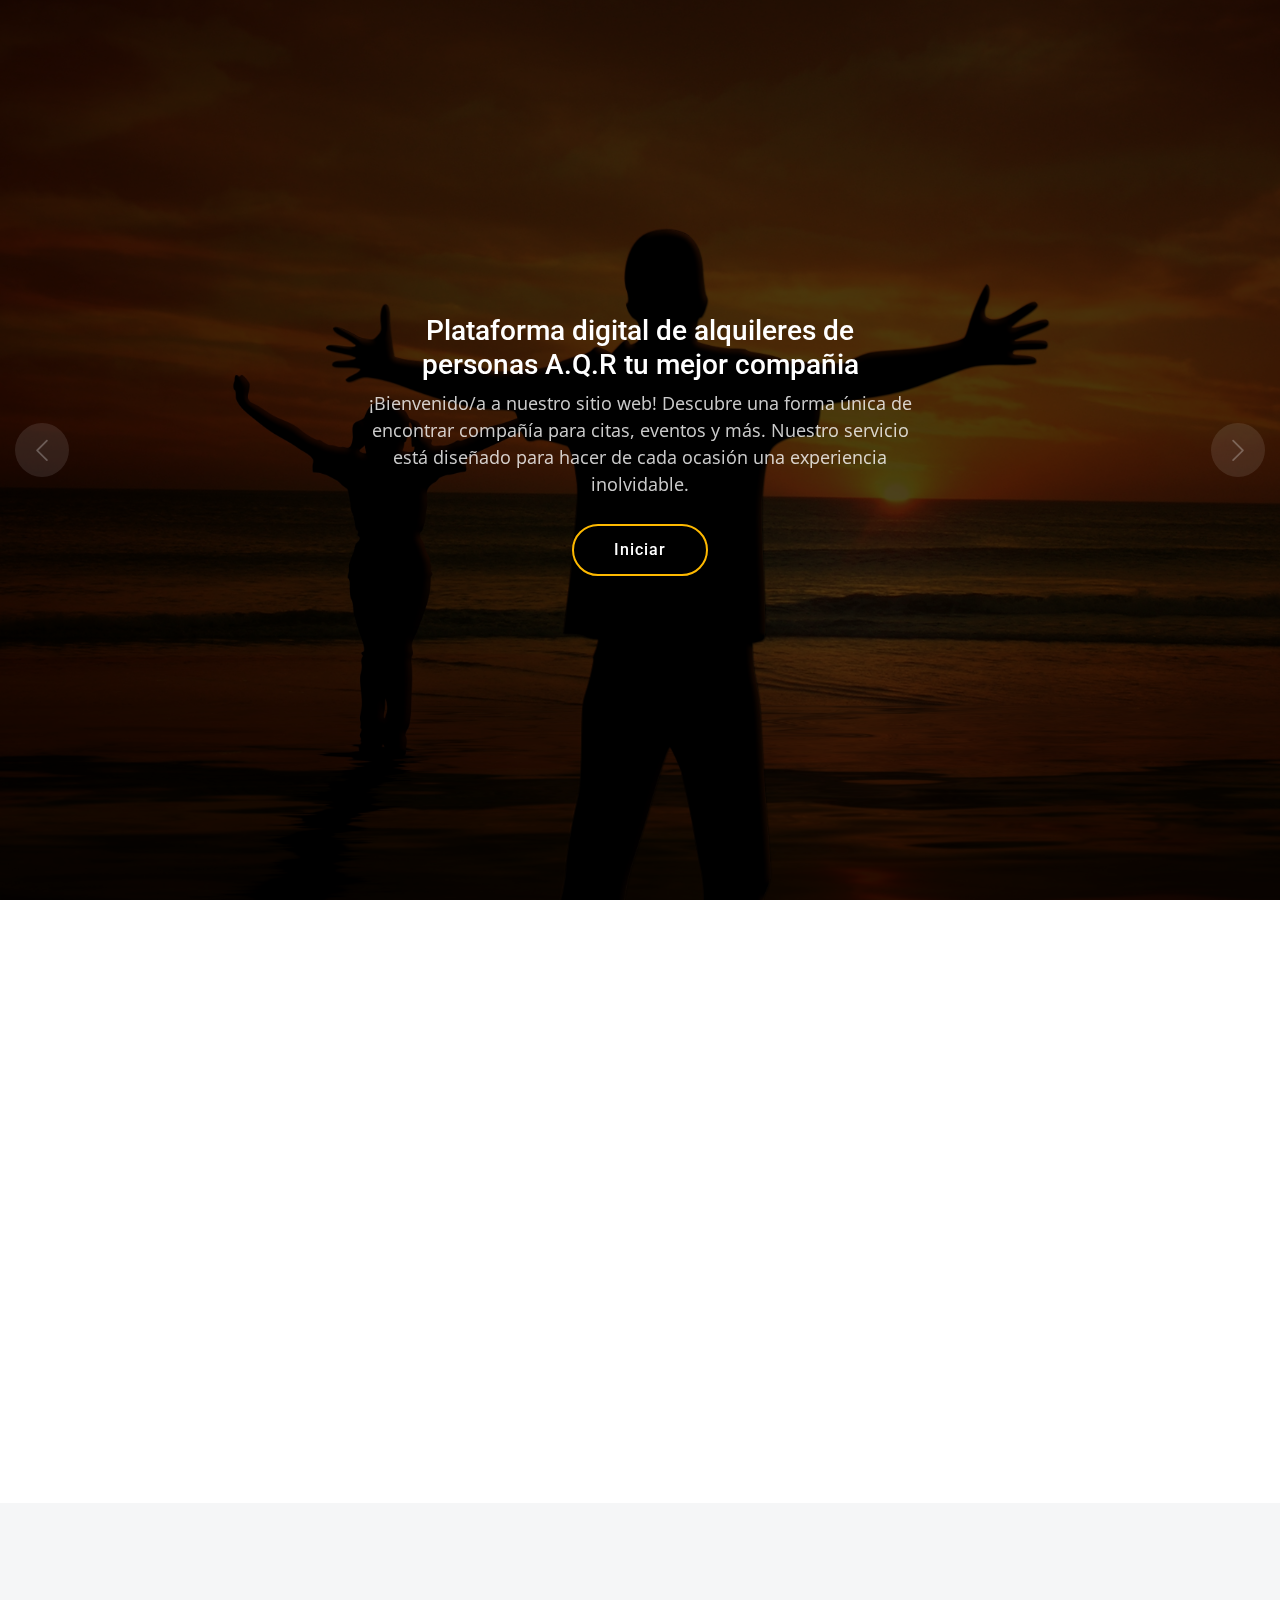
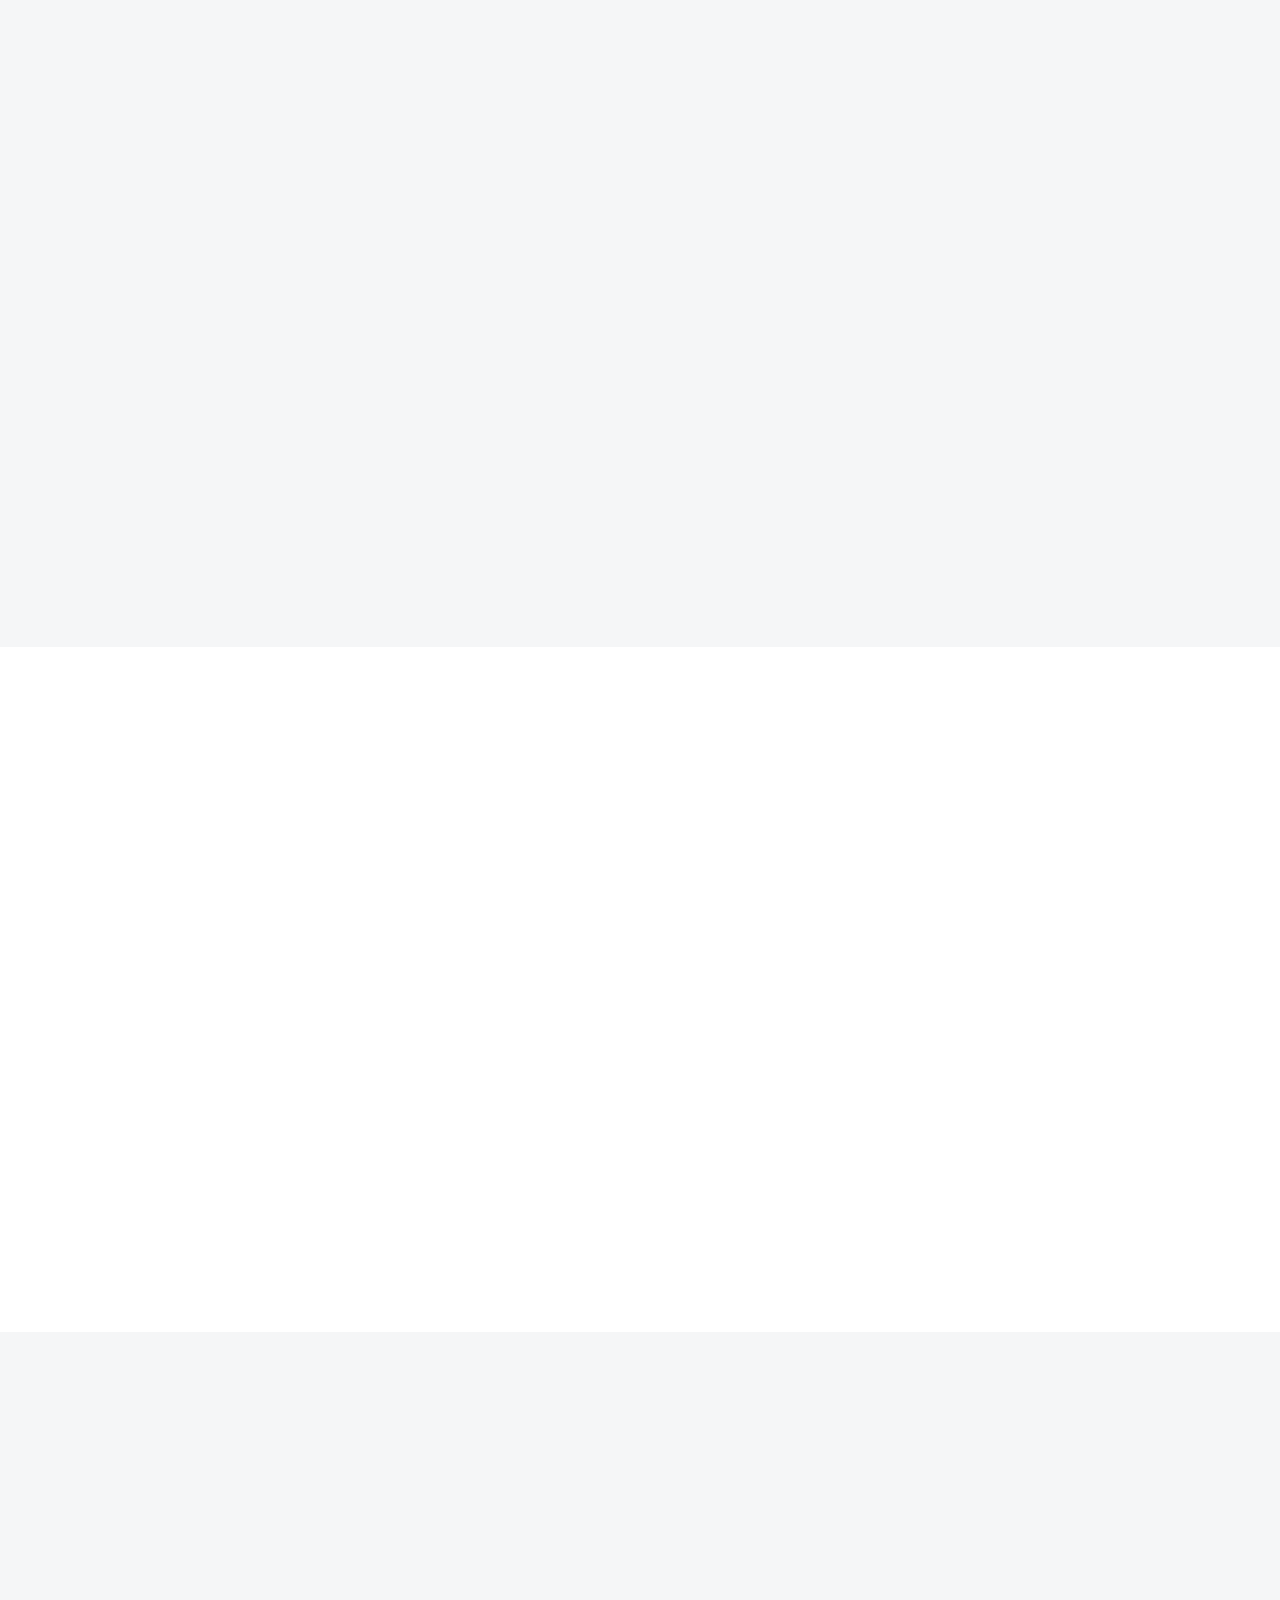
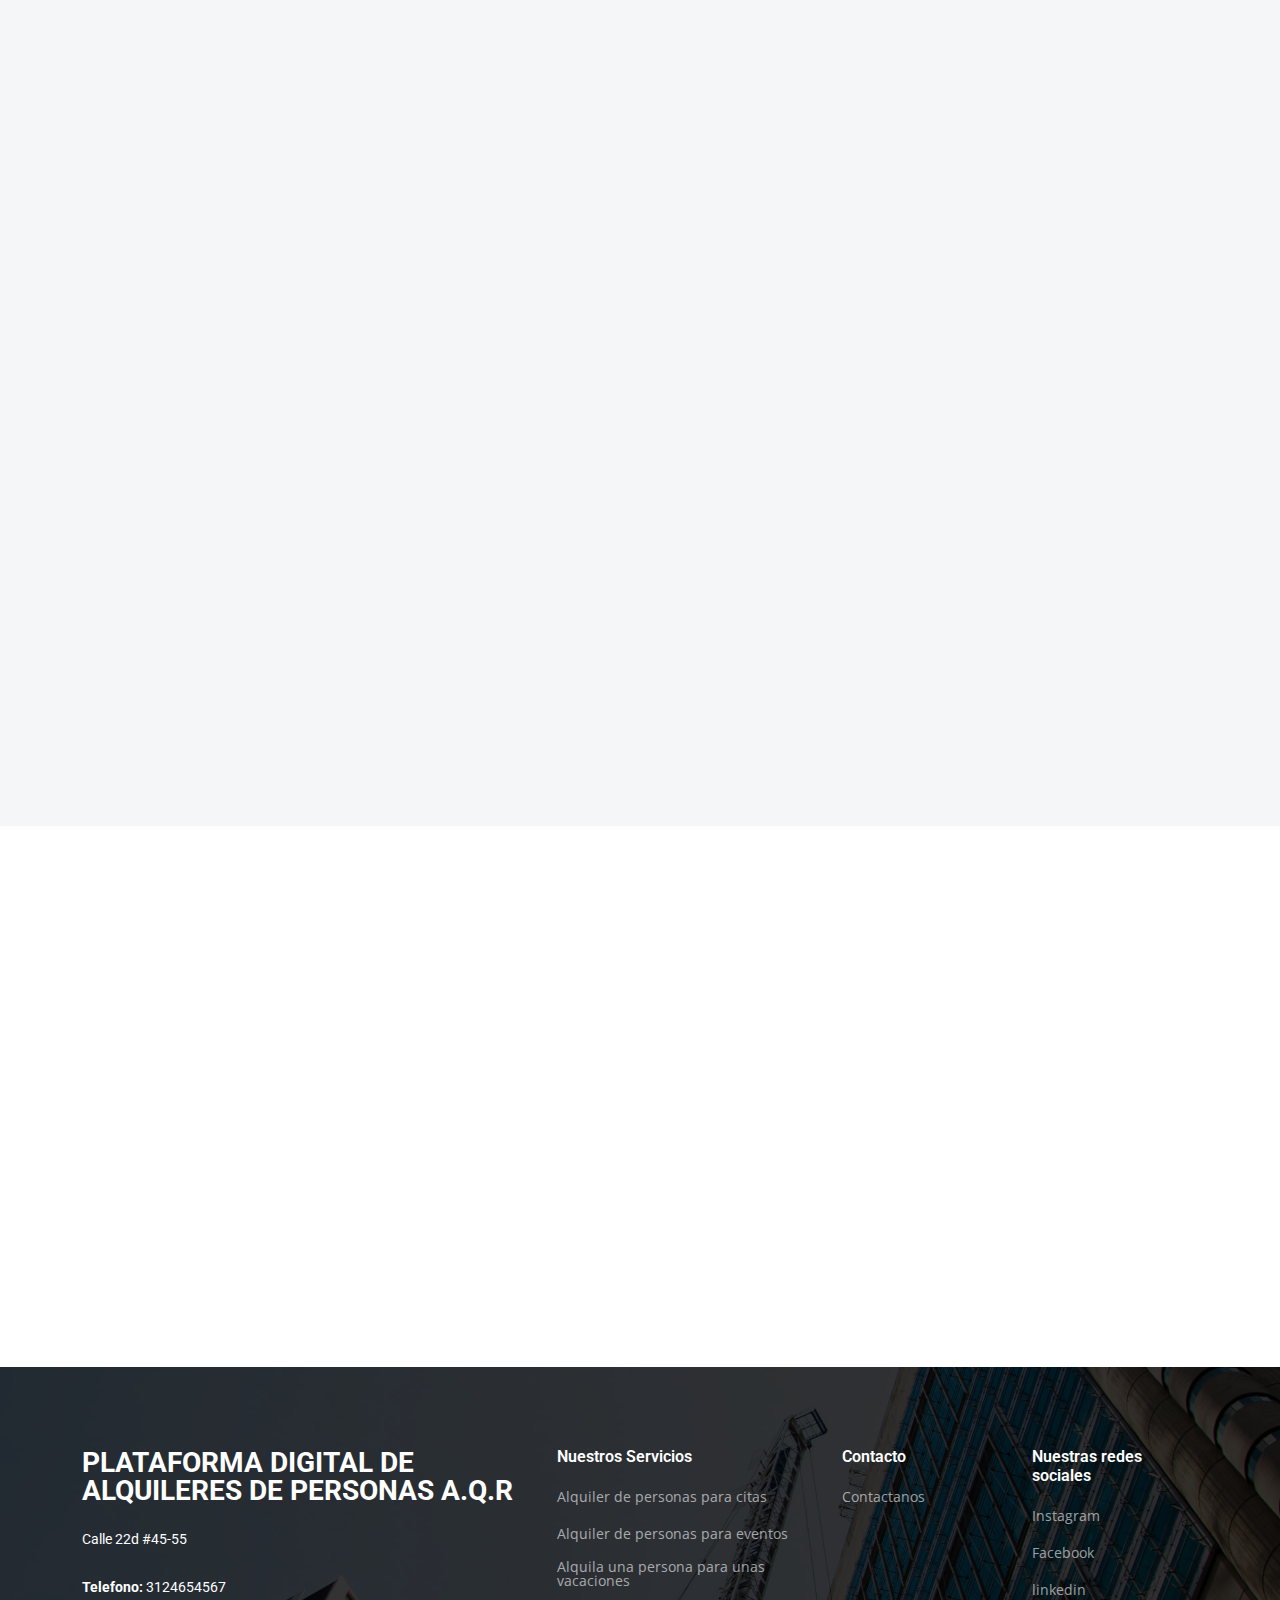
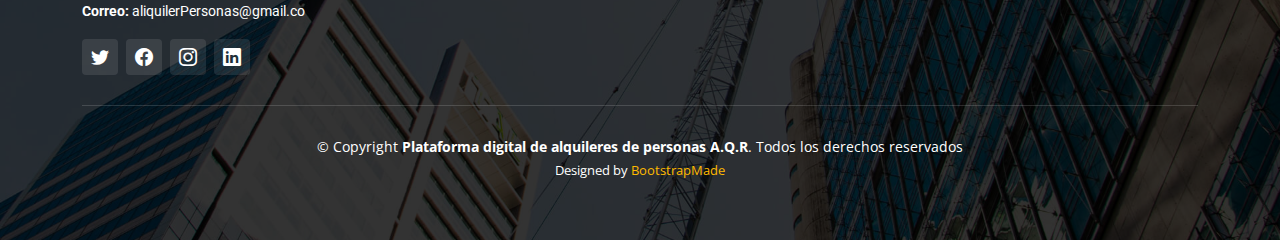
<file: multiservicios-main/index.html>
<!DOCTYPE html>
<html lang="en">

<head>
  <meta charset="utf-8">
  <meta content="width=device-width, initial-scale=1.0" name="viewport">

  <title>Plataforma digital de alquileres de personas A.Q.R</title>
  <meta content="" name="description">
  <meta content="" name="keywords">

  <!-- Favicons -->
  <link href="assets/img/favicon.png" rel="icon">
  <link href="assets/img/apple-touch-icon.png" rel="apple-touch-icon">

  <!-- Google Fonts -->
  <link rel="preconnect" href="https://fonts.googleapis.com">
  <link rel="preconnect" href="https://fonts.gstatic.com" crossorigin>
  <link href="https://fonts.googleapis.com/css2?family=Open+Sans:ital,wght@0,300;0,400;0,500;0,600;0,700;1,300;1,400;1,600;1,700&family=Roboto:ital,wght@0,300;0,400;0,500;0,600;0,700;1,300;1,400;1,500;1,600;1,700&family=Work+Sans:ital,wght@0,300;0,400;0,500;0,600;0,700;1,300;1,400;1,500;1,600;1,700&display=swap" rel="stylesheet">

  <!-- Vendor CSS Files -->
  <link href="assets/vendor/bootstrap/css/bootstrap.min.css" rel="stylesheet">
  <link href="assets/vendor/bootstrap-icons/bootstrap-icons.css" rel="stylesheet">
  <link href="assets/vendor/fontawesome-free/css/all.min.css" rel="stylesheet">
  <link href="assets/vendor/aos/aos.css" rel="stylesheet">
  <link href="assets/vendor/glightbox/css/glightbox.min.css" rel="stylesheet">
  <link href="assets/vendor/swiper/swiper-bundle.min.css" rel="stylesheet">
<script src="https://cdnjs.cloudflare.com/ajax/libs/jquery/3.6.4/jquery.min.js" integrity="sha512-pumBsjNRGGqkPzKHndZMaAG+bir374sORyzM3uulLV14lN5LyykqNk8eEeUlUkB3U0M4FApyaHraT65ihJhDpQ==" crossorigin="anonymous" referrerpolicy="no-referrer"></script>
  <!-- Template Main CSS File -->
  <link href="assets/css/main.css" rel="stylesheet">

  <!-- =======================================================
  * Template Name: UpConstruction
  * Updated: Mar 10 2023 with Bootstrap v5.2.3
  * Template URL: https://bootstrapmade.com/upconstruction-bootstrap-construction-website-template/
  * Author: BootstrapMade.com
  * License: https://bootstrapmade.com/license/
  ======================================================== -->
</head>

<body>

  <!-- ======= Header ======= -->
  <header id="header" class="header d-flex align-items-center">
    <div class="container-fluid container-xl d-flex align-items-center justify-content-between">

      <div class="logo d-flex align-items-center">
        <!-- Uncomment the line below if you also wish to use an image logo -->
        <!-- <img src="assets/img/logo.png" alt=""> -->
        <!-- <h1>UpConstruction<span>.</span></h1> -->
      </div>

      <!-- <i class="mobile-nav-toggle mobile-nav-show bi bi-list"></i>
      <i class="mobile-nav-toggle mobile-nav-hide d-none bi bi-x"></i>
      <nav id="navbar" class="navbar">
        <ul>
          <li><a href="index.html">Inicio</a></li>
          <li><a href="contact.html">Contactanos</a></li>
        </ul>
      </nav>.navbar -->

    </div>
  </header><!-- End Header -->

  <!-- ======= Hero Section ======= -->
  <section id="hero" class="hero">

    <div class="info d-flex align-items-center">
      <div class="container">
        <div class="row justify-content-center">
          <div class="col-lg-6 text-center">
            <h3 data-aos="fade-down" style="color: white;">Plataforma digital de alquileres de personas A.Q.R tu mejor compañia</span></h3>
            <p data-aos="fade-up">
              ¡Bienvenido/a a nuestro sitio web! Descubre una forma única de encontrar compañía para citas, eventos y más. Nuestro servicio está diseñado para hacer de cada ocasión una experiencia inolvidable.</p>
            <a data-aos="fade-up" data-aos-delay="200" href="#get-started" class="btn-get-started">Iniciar</a>
          </div>
        </div>
      </div>
    </div>

    <div id="hero-carousel" class="carousel slide" data-bs-ride="carousel" data-bs-interval="5000">

      <div class="carousel-item active" style="background-image: url(assets/img/hero-carousel/imagen1.jpg)"></div>
      <div class="carousel-item" style="background-image: url(assets/img/hero-carousel/imagen2.jpg)"></div>
      <div class="carousel-item" style="background-image: url(assets/img/hero-carousel/imagen3.jpg)"></div>
      <div class="carousel-item" style="background-image: url(assets/img/hero-carousel/imagen4.jpg)"></div>


      <a class="carousel-control-prev" href="#hero-carousel" role="button" data-bs-slide="prev">
        <span class="carousel-control-prev-icon bi bi-chevron-left" aria-hidden="true"></span>
      </a>

      <a class="carousel-control-next" href="#hero-carousel" role="button" data-bs-slide="next">
        <span class="carousel-control-next-icon bi bi-chevron-right" aria-hidden="true"></span>
      </a>

    </div>

  </section><!-- End Hero Section -->

  <main id="main">
    <section id="get-started" class="get-started">
      <div class="container" data-aos="fade-up">

        <div class="section-header">
          <h2>Garantía de seguridad: nuestro compromiso con la protección de nuestros clientes</h2>
        </div>
        <p>¡Bienvenidos a nuestro sitio web! Nos complace ofrecer un servicio de acompañamiento seguro y confiable a nivel nacional. En nuestra empresa, entendemos la importancia de la seguridad para nuestros clientes. Por esta razón, hemos implementado medidas rigurosas que garantizan la protección en todas las etapas de nuestro servicio.</p>

        <p> Uno de los pilares fundamentales de nuestra seguridad es nuestro estricto proceso de selección y verificación de antecedentes para todo nuestro personal. Sabemos que nuestros clientes confían en nosotros al permitirnos acompañarlos a citas, eventos y otras actividades importantes. Por eso, nos aseguramos de que nuestros empleados sean de la más alta calidad y confianza. Realizamos investigaciones exhaustivas para garantizar que nuestros acompañantes estén debidamente capacitados y sean completamente confiables.</p>
          
        <p> En resumen, nuestra prioridad es brindar un servicio seguro y confiable a nuestros clientes. Siempre trabajamos para garantizar que nuestros clientes tengan la tranquilidad de saber que están recibiendo el mejor servicio posible. Si tienes alguna pregunta o inquietud sobre nuestra seguridad o nuestros procesos de selección de personal, no dudes en ponerte en contacto con nosotros. ¡Gracias por elegirnos!</p>
      </div>
    </section>
    <!-- ======= Get Started Section ======= -->
    <section id="contact" class="contact section-bg">
      <div class="container">

        <div class="row justify-content-between gy-4">

          <div class="col-lg-6 d-flex align-items-center" data-aos="fade-up">
            <div class="content">
              <h3>Contactanos</h3>
              <p>¡Nos encantaría saber de ti! Si tienes alguna pregunta, comentario o sugerencia sobre nuestros servicios, por favor completa el siguiente formulario y nos pondremos en contacto contigo tan pronto como sea posible.</p>
            </div>
          </div>

          <div class="col-lg-5" data-aos="fade">
            <form action="forms/quote.php" method="post" class="php-email-form">
              
              <p>Nuestro equipo de atención al cliente estará encantado de ayudarte en todo lo que necesites. Por favor, rellena los campos requeridos a continuación y haznos saber en qué podemos ayudarte.</p>
              <div class="row gy-3">

                <div class="col-md-12">
                  <input type="text" name="name" class="form-control" placeholder="Nombre" required>
                </div>

                <div class="col-md-12 ">
                  <input type="email" class="form-control" name="email" placeholder="Email" required>
                </div>

                <div class="col-md-12">
                  <input type="text" class="form-control" name="phone" placeholder="Telefono" required>
                </div>

                <div class="col-md-12">
                  <textarea class="form-control" name="message" rows="6" placeholder="Mensaje" required></textarea>
                </div>

                <div class="col-md-12 text-center">
                  <div class="loading">Loading</div>
                  <div class="error-message"></div>
                  <div class="sent-message">Your quote request has been sent successfully. Thank you!</div>

                  <button type="submit">Enviar</button>
                </div>

              </div>
            </form>
          </div><!-- End Quote Form -->

        </div>

      </div>
    </section><!-- End Get Started Section -->

    <!-- ======= Constructions Section ======= -->
    <section id="about" class="constructions">
      <div class="container" data-aos="fade-up">

  

        <div class="row gy-4">

          <div class="col-lg-6" data-aos="fade-up" data-aos-delay="400">
            <div class="card-item">
              <div class="row">
                <div class="col-xl-5">
                  <div class="card-bg" style="background-image: url(assets/img/about4.jpg);"></div>
                </div>
                <div class="col-xl-7 d-flex align-items-center">
                  <div class="card-body">
                    <h4 class="card-title">A quien va dirigido</h4>
                    <ul>
                      <li>Personas de 25 a 70 años</li>
                      <li>Estratos 3, 4 y 5</li>
                      <li>Personas que buscan compañía para citas románticas.</li>
                      <li>Personas que prefieren realizar actividades de manera fácil y sin complicaciones.</li>
                      <!-- <li>Personas que podrían sentirse un poco aisladas o sin compañía.</li> -->
                      <li>Individuos que necesitan acompañantes para eventos sociales y corporativos.</li>
                      <li>Personas que desean salir y disfrutar de actividades con alguien.</li>
                      <li>Personas descomplicadas.</li>
                    </ul>
                  </div>
                </div>
              </div>
            </div>
          </div>
          <div class="col-lg-6" data-aos="fade-up" data-aos-delay="100">
            <div class="card-item">
              <div class="row">
                <div class="col-xl-5">
                  <div class="card-bg" style="background-image: url(assets/img/about2.jpg);"></div>
                </div>
                <div class="col-xl-7 d-flex align-items-center">
                  <div class="card-body">
                    <h4 class="card-title">Metodos de pago</h4>
                    <ul>
                      <li>Tarjeta de crédito</li>
                      <li>Tarjeta de débito</li>
                      <li>Nequi</li>
                      <li>Daviplata</li>
                      <li>Efectivo</li>
                      <li>Precio: 80.000 por hora</li>
                    </ul>
                  </div>
                </div>
              </div>
            </div>
          </div><!-- End Card Item -->

        </div>

      </div>
    </section><!-- End Constructions Section -->

    <!-- ======= Services Section ======= -->
    <section id="services" class="services section-bg">
      <div class="container" data-aos="fade-up">

        <div class="section-header">
          <h2>Nuestros Servicios</h2>
          <p>Nos enorgullece ofrecerte una amplia variedad de servicios diseñados para satisfacer tus necesidades y superar tus expectativas.</p>
        </div>

        <div class="row gy-4">

          <!-- <div class="col-lg-4 col-md-6" data-aos="fade-up" data-aos-delay="100">
            
              <div class="imagen-servicio" style="background-image: url(assets/img/servicio1.jpg);">
              </div>
              <div class="service-item  position-relative">
              <h3>Alquila una pareja</h3>
              <p>¿Necesitas una pareja para un evento especial? Alquila una pareja de nuestro servicio para mejorar tu imagen y sentirte cómodo en cualquier situación.</p> -->
              <!-- <a href="service-details.html" class="readmore stretched-link">Ver mas <i class="bi bi-arrow-right"></i></a> -->
            <!-- </div>
          </div> -->

          <!-- <div class="col-lg-4 col-md-6" data-aos="fade-up" data-aos-delay="200">
            
              <div class="imagen-servicio" style="background-image: url(assets/img/servicio2.jpg);">
              </div>
              <div class="service-item position-relative">
              <h3>Alquila un amigo</h3>
              <p>¿Necesitas un amigo para salir o compartir una actividad? Nuestro servicio de alquiler de amigos te ofrece la oportunidad de tener un amigo temporal para hacer actividades como ir al cine, a tomar un café, practicar deportes, y mucho más.</p>
              <a href="service-details.html" class="readmore stretched-link">Ver mas <i class="bi bi-arrow-right"></i></a> -->
            <!-- </div>
          </div>End Service Item -->

          <div class="col-lg-4 col-md-6" data-aos="fade-up" data-aos-delay="300">
            <div class="imagen-servicio" style="background-image: url(assets/img/servicio3.jpg);background-position-y: center;">
            </div>
            <div class="service-item position-relative">
              <h3>Alquila una persona para una cita</h3>
              <p>¡Encuentra a tu compañía perfecta en nuestra plataforma de alquiler de citas! Explora perfiles auténticos, elige según tus intereses y reserva tu cita ideal en solo unos clics. ¡Descubre una nueva forma de conectar y disfrutar de momentos especiales!</p>
              <!-- <a href="service-details.html" class="readmore stretched-link">Ver mas <i class="bi bi-arrow-right"></i></a> -->
              <a class="btn btn-primary mt-auto"  href="service1.html">Selecciona tu persona favorita!</a>
            </div>
          </div><!-- End Service Item -->

          <div class="col-lg-4 col-md-6" data-aos="fade-up" data-aos-delay="400">
            <div class="imagen-servicio" style="background-image: url(assets/img/servicio4.jpg);background-position-y: center;">
            </div>
            <div class="service-item position-relative">
              <h3>Alquila una persona para un evento</h3>
              <p>¡Encuentra al acompañante ideal para tu próximo evento en nuestra plataforma de alquiler de personas! Desde modelos hasta expertos en eventos sociales, aquí puedes seleccionar y reservar a la persona perfecta para hacer tu evento inolvidable. ¡Explora ahora y encuentra a tu acompañante ideal en solo unos pasos!</p>
              <!-- <a href="service-details.html" class="readmore stretched-link">Ver mas <i class="bi bi-arrow-right"></i></a> -->
              <a class="btn btn-primary mt-auto" href="service2.html">Selecciona tu persona favorita!</a>
            </div>
          </div><!-- End Service Item -->

          <!-- <div class="col-lg-4 col-md-6" data-aos="fade-up" data-aos-delay="500">
            <div class="imagen-servicio" style="background-image: url(assets/img/servicio5.jpg);">
            </div>
            <div class="service-item position-relative">
              <h3>Alquila una persona para una cita por primera vez</h3>
              <p>¿Buscas una cita por primera vez? Alquila una cita con nuestro servicio y experimenta una noche emocionante con una persona compatible. Ofrecemos citas personalizadas para adaptarse a tus intereses y gustos personales.</p>
              <a href="service-details.html" class="readmore stretched-link">Ver mas <i class="bi bi-arrow-right"></i></a> -->
            <!-- </div>
          </div>End Service Item -->

          <div class="col-lg-4 col-md-6" data-aos="fade-up" data-aos-delay="600">
            <div class="imagen-servicio" style="background-image: url(assets/img/servicio6.jpg);background-position-y: center;">
            </div>
            <div class="service-item position-relative">
              <h3>Alquila una persona para unas vacaciones</h3>
              <p>¡Encuentra tu compañero de aventuras perfecto para tus vacaciones en nuestra plataforma de alquiler de personas! Ya sea un guía local, un experto en actividades al aire libre o simplemente alguien para compartir experiencias, aquí puedes elegir y reservar a la persona ideal para hacer de tus vacaciones una experiencia única. ¡Descubre cómo hacer tus sueños de viaje realidad con nosotros!</p>
              <!-- <a href="service-details.html" class="readmore stretched-link">Ver mas <i class="bi bi-arrow-right"></i></a> -->
              <a class="btn btn-primary mt-auto" href="service3.html">Selecciona tu persona favorita!</a>
            </div>
          </div><!-- End Service Item -->

        </div>

      </div>
    </section><!-- End Services Section -->

 
    <section id="ofrecer" class="ofrecer ">

      <div class="container" data-aos="fade-up">
        <div class="section-header">
          <h2>Ofrece tus servicios y ayuda a los demás</h2>
         
        </div>
        <p>¿Eres una persona amable, confiable y con habilidades útiles que podrían ayudar a los demás? Si es así, ¡nos encantaría que formaras parte de nuestra comunidad de alquiler de servicios!</p>

      <p>Si eres joven y estudias puedes ofrecer tus servicios a cualquier hora y día y generar ingresos</p>

      </div>
    </section>
  

    <!-- ======= Our Projects Section ======= -->
    

    <!-- ======= Testimonials Section ======= -->
    <!-- <section id="testimonials" class="testimonials section-bg">
      <div class="container" data-aos="fade-up">

        <div class="section-header">
          <h2>Testimonios</h2>
          <p>Nuestros clientes son nuestra mejor referencia. Estos son algunos de los comentarios que hemos recibido de nuestros clientes satisfechos:</p>
        </div>

        <div class="slides-2 swiper">
          <div class="swiper-wrapper">

            <div class="swiper-slide">
              <div class="testimonial-wrap">
                <div class="testimonial-item">
                  <img src="assets/img/testimonials/testimonials-1.jpg" class="testimonial-img" alt="">
                  <h3>Juan R.</h3> -->
                  <!-- <h4>Ceo &amp; Founder</h4> -->
                  <!-- <div class="stars">
                    <i class="bi bi-star-fill"></i><i class="bi bi-star-fill"></i><i class="bi bi-star-fill"></i><i class="bi bi-star-fill"></i><i class="bi bi-star-fill"></i>
                  </div>
                  <p>
                    <i class="bi bi-quote quote-icon-left"></i>
                    Tuve que hacer una larga fila en la oficina del gobierno para renovar mi licencia de conducir, pero no tenía tiempo para esperar durante horas. Fue entonces cuando encontré esta página web y alquilé a alguien para que me representara en la fila. Fue una gran experiencia, ya que mi representante llegó temprano, se mantuvo en contacto conmigo durante todo el proceso y finalmente renovó mi licencia en mi nombre. Ahorré horas de tiempo valioso y pude concentrarme en otras tareas importantes. Definitivamente utilizaré los servicios de esta página web de nuevo en el futuro.
                    <i class="bi bi-quote quote-icon-right"></i>
                  </p>
                </div>
              </div>
            </div> -->
            <!-- End testimonial item -->
<!-- 
            <div class="swiper-slide">
              <div class="testimonial-wrap">
                <div class="testimonial-item">
                  <img src="assets/img/testimonials/testimonials-2.jpg" class="testimonial-img" alt="">
                  <h3>Sara W.</h3>
                  <div class="stars">
                    <i class="bi bi-star-fill"></i><i class="bi bi-star-fill"></i><i class="bi bi-star-fill"></i><i class="bi bi-star-fill"></i><i class="bi bi-star-fill"></i>
                  </div>
                  <p>
                    <i class="bi bi-quote quote-icon-left"></i>
                    Tenía un proyecto importante en el trabajo y necesitaba algo de ayuda con las tareas del hogar. Encontré esta página web y pude contratar a alguien para realizar algunas compras, cocinar y limpiar. El resultado fue increíble, pude concentrarme en mi trabajo y mi casa quedó en perfectas condiciones. Definitivamente utilizaré sus servicios de nuevo en el futuro
                    <i class="bi bi-quote quote-icon-right"></i>
                  </p>
                </div>
              </div>
            </div> -->
            <!-- End testimonial item -->

            <!-- <div class="swiper-slide">
              <div class="testimonial-wrap">
                <div class="testimonial-item">
                  <img src="assets/img/testimonials/testimonials-3.jpg" class="testimonial-img" alt="">
                  <h3>Lina F.</h3>
                  <div class="stars">
                    <i class="bi bi-star-fill"></i><i class="bi bi-star-fill"></i><i class="bi bi-star-fill"></i><i class="bi bi-star-fill"></i><i class="bi bi-star-fill"></i>
                  </div>
                  <p>
                    <i class="bi bi-quote quote-icon-left"></i>
                    El cuidador de mascotas que alquilé fue excepcional. Mi perro recibió el mejor cuidado posible y yo concentrarme en mis responsabilidades del trabajo. ¡Definitivamente lo recomiendo!
                    <i class="bi bi-quote quote-icon-right"></i>
                  </p>
                </div>
              </div>
            </div> -->
            <!-- End testimonial item -->
<!-- 
            <div class="swiper-slide">
              <div class="testimonial-wrap">
                <div class="testimonial-item">
                  <img src="assets/img/testimonials/testimonials-4.jpg" class="testimonial-img" alt="">
                  <h3>Carlos B.</h3>
                  <div class="stars">
                    <i class="bi bi-star-fill"></i><i class="bi bi-star-fill"></i><i class="bi bi-star-fill"></i><i class="bi bi-star-fill"></i><i class="bi bi-star-fill"></i>
                  </div>
                  <p>
                    <i class="bi bi-quote quote-icon-left"></i>
                    Alquilé a una persona para hacer tareas del hogar y fue la mejor decisión que tomé. Ya no tengo que preocuparme por el mantenimiento de mi hogar y puedo concentrarme en mi trabajo y mi familia.
                    <i class="bi bi-quote quote-icon-right"></i>
                  </p>
                </div>
              </div>
            </div> -->
            <!-- End testimonial item -->

            <!-- <div class="swiper-slide">
              <div class="testimonial-wrap">
                <div class="testimonial-item">
                  <img src="assets/img/testimonials/testimonials-5.jpg" class="testimonial-img" alt="">
                  <h3>Luis C.</h3>
                  <div class="stars">
                    <i class="bi bi-star-fill"></i><i class="bi bi-star-fill"></i><i class="bi bi-star-fill"></i><i class="bi bi-star-fill"></i><i class="bi bi-star-fill"></i>
                  </div>
                  <p>
                    <i class="bi bi-quote quote-icon-left"></i>
                    No puedo creer que finalmente tenga una gallina en mi granja, gracias a esta página web que me permitió alquilar una gallina ya que no tenía suficiente dinero para comprar una. Con la gallina que alquilé, puedo recolectar huevos frescos todos los días sin tener que preocuparme por el costo de comprar una nueva gallina. Todo el proceso fue fácil y sin problemas, y ahora tengo una nueva compañera en mi hogar. Recomendaría esta página web a cualquier persona que busque una forma más asequible de obtener huevos frescos en casa.
                    <i class="bi bi-quote quote-icon-right"></i>
                  </p>
                </div>
              </div>
            </div> -->
            <!-- End testimonial item -->

          <!-- </div>
          <div class="swiper-pagination"></div>
        </div>

      </div>
    </section> -->
    <!-- End Testimonials Section -->

    <!-- ======= Recent Blog Posts Section ======= -->
    <section id="recent-blog-posts" class="recent-blog-posts">
      <div class="container" data-aos="fade-up">

    
    
 
    <!-- End Recent Blog Posts Section -->

  </main><!-- End #main -->

  <!-- ======= Footer ======= -->
  <footer id="footer" class="footer">

    <div class="footer-content position-relative">
      <div class="container">
        <div class="row">

          <div class="col-lg-5 col-md-6">
            <div class="footer-info">
              <h3>Plataforma digital de alquileres de personas A.Q.R</h3>
              <p>
                Calle 22d #45-55 <br><br>
                <strong>Telefono:</strong> 3124654567<br>
                <strong>Correo:</strong> aliquilerPersonas@gmail.co<br>
              </p>
              <div class="social-links d-flex mt-3">
                <a href="#" class="d-flex align-items-center justify-content-center"><i class="bi bi-twitter"></i></a>
                <a href="#" class="d-flex align-items-center justify-content-center"><i class="bi bi-facebook"></i></a>
                <a href="#" class="d-flex align-items-center justify-content-center"><i class="bi bi-instagram"></i></a>
                <a href="#" class="d-flex align-items-center justify-content-center"><i class="bi bi-linkedin"></i></a>
              </div>
            </div>
          </div><!-- End footer info column-->

          <!-- End footer links column-->

          <div class="col-lg-3 col-md-3 footer-links">
            <h4>Nuestros Servicios</h4>
            <ul>
              <!-- <li><a href="#services">Alquiler de parejas</a></li> -->
              <!-- <li><a href="#services">Alquiler de amigos</a></li> -->
              <li><a href="#services">Alquiler de personas para citas</a></li>
              <li><a href="#services">Alquiler de personas para eventos</a></li>
              <li><a href="#services">Alquila una persona para unas vacaciones</a></li>
              <!-- <li><a href="#services">Alquiler de citas</a></li> -->
            </ul>
          </div><!-- End footer links column-->

          <div class="col-lg-2 col-md-3 footer-links">
            <h4>Contacto</h4>
            <ul>
              <li><a href="#contact">Contactanos</a></li>
            </ul>
          </div><!-- End footer links column-->

          <div class="col-lg-2 col-md-3 footer-links">
            <h4>Nuestras redes sociales</h4>
            <ul>
              <li><a href="#">Instagram</a></li>
              <li><a href="#">Facebook</a></li>
              <li><a href="#">linkedin</a></li>
            </ul>
          </div><!-- End footer links column-->

        </div>
      </div>
    </div>

    <div class="footer-legal text-center position-relative">
      <div class="container">
        <div class="copyright">
          &copy; Copyright <strong><span>Plataforma digital de alquileres de personas A.Q.R</span></strong>. Todos los derechos reservados
        </div>
        <div class="credits">
          <!-- All the links in the footer should remain intact. -->
          <!-- You can delete the links only if you purchased the pro version. -->
          <!-- Licensing information: https://bootstrapmade.com/license/ -->
          <!-- Purchase the pro version with working PHP/AJAX contact form: https://bootstrapmade.com/upconstruction-bootstrap-construction-website-template/ -->
          Designed by <a href="https://bootstrapmade.com/">BootstrapMade</a>
        </div>
      </div>
    </div>

  </footer>
  <!-- End Footer -->

  <a href="#" class="scroll-top d-flex align-items-center justify-content-center"><i class="bi bi-arrow-up-short"></i></a>

  <div id="preloader"></div>

  <!-- Vendor JS Files -->
  <script src="assets/vendor/bootstrap/js/bootstrap.bundle.min.js"></script>
  <script src="assets/vendor/aos/aos.js"></script>
  <script src="assets/vendor/glightbox/js/glightbox.min.js"></script>
  <script src="assets/vendor/isotope-layout/isotope.pkgd.min.js"></script>
  <script src="assets/vendor/swiper/swiper-bundle.min.js"></script>
  <script src="assets/vendor/purecounter/purecounter_vanilla.js"></script>
  <script src="assets/vendor/php-email-form/validate.js"></script>

  <!-- Template Main JS File -->
  <script src="assets/js/main.js"></script>

</body>

</html>
</file>
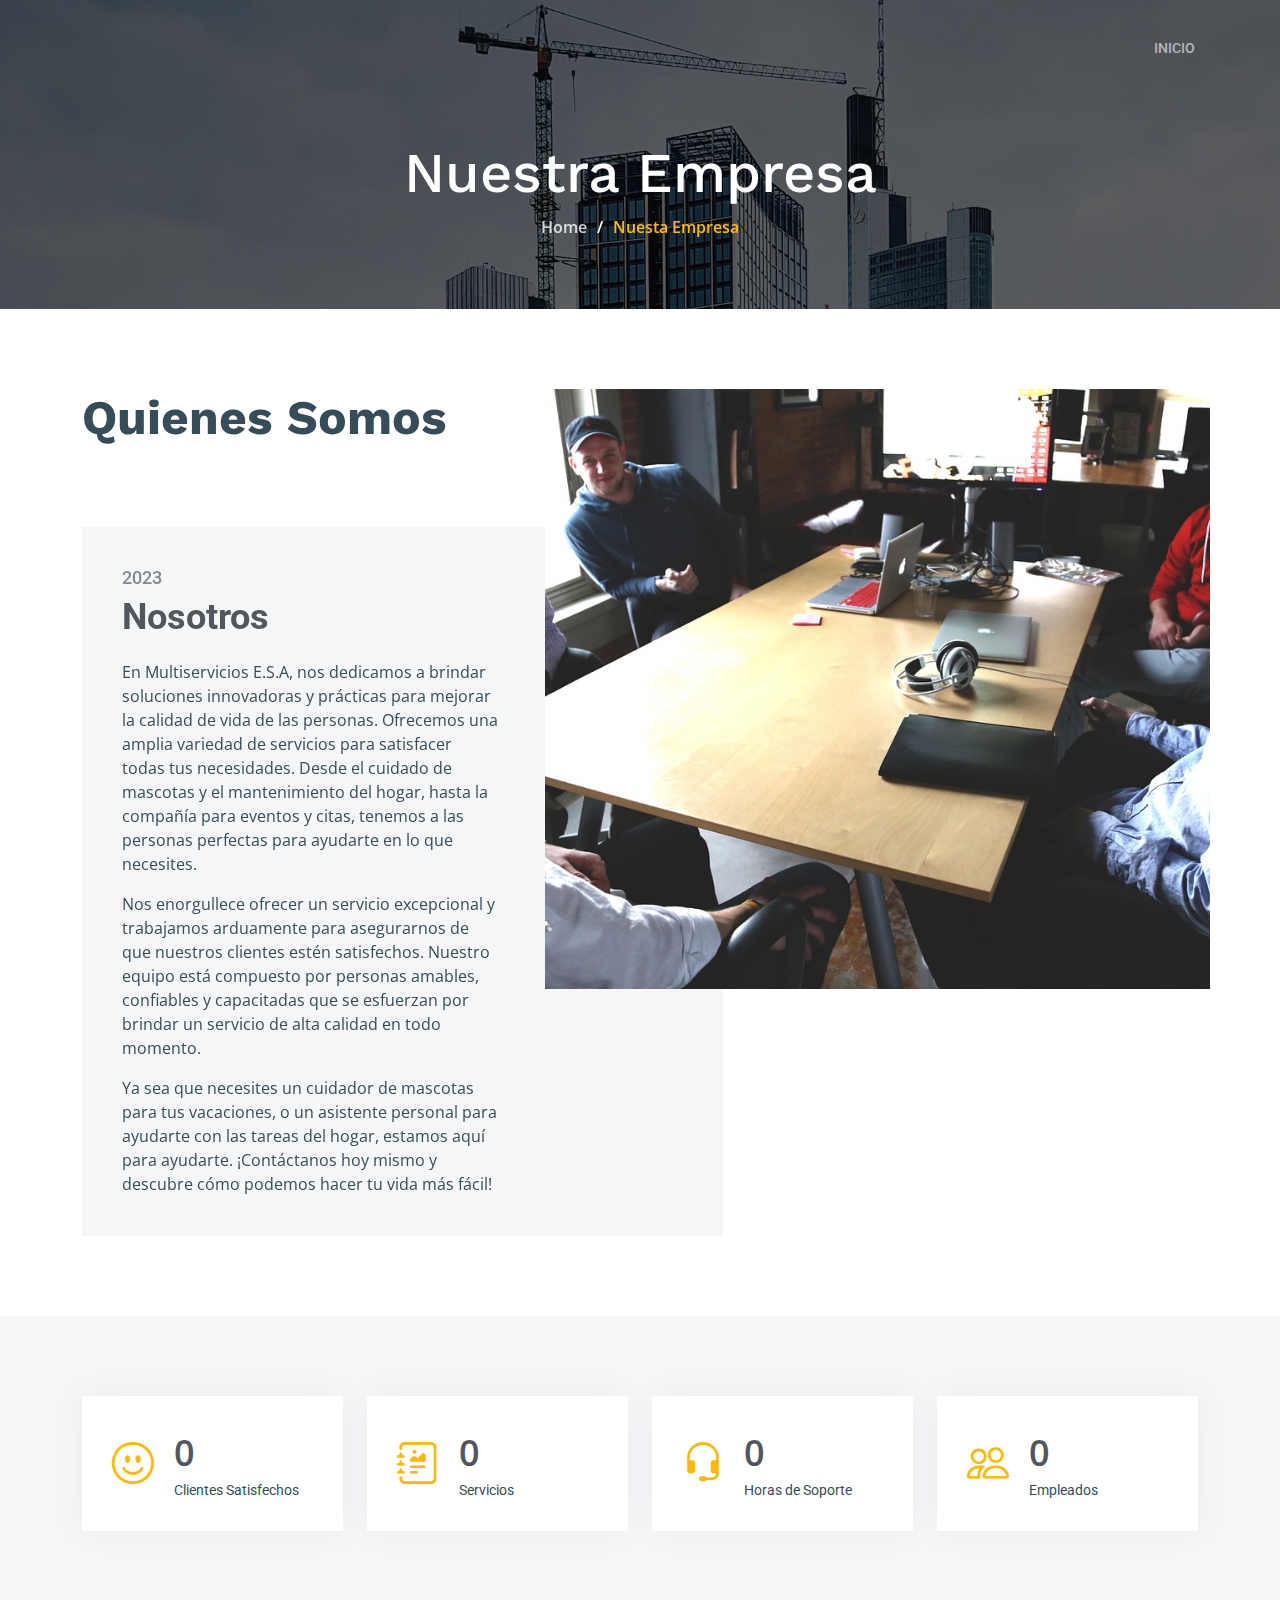
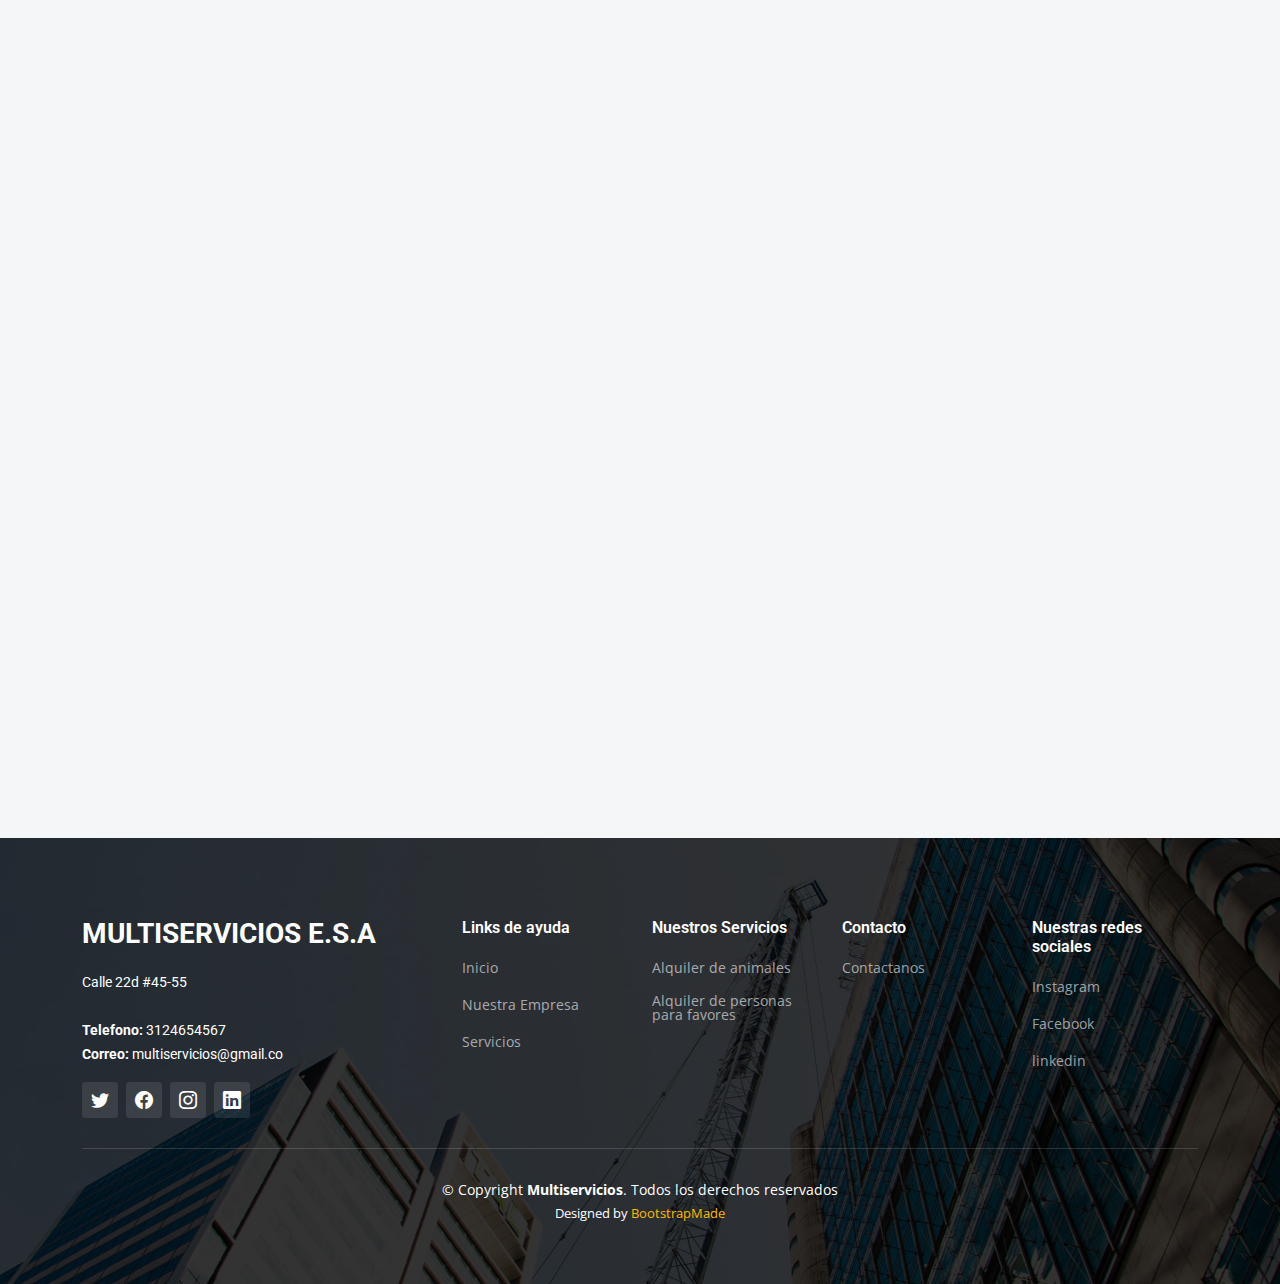
<file: multiservicios-main/about.html>
<!DOCTYPE html>
<html lang="en">

<head>
  <meta charset="utf-8">
  <meta content="width=device-width, initial-scale=1.0" name="viewport">

  <title>Plataforma digital de alquileres de personas A.Q.R</title>
  <meta content="" name="description">
  <meta content="" name="keywords">

  <!-- Favicons -->
  <link href="assets/img/favicon.png" rel="icon">
  <link href="assets/img/apple-touch-icon.png" rel="apple-touch-icon">

  <!-- Google Fonts -->
  <link rel="preconnect" href="https://fonts.googleapis.com">
  <link rel="preconnect" href="https://fonts.gstatic.com" crossorigin>
  <link href="https://fonts.googleapis.com/css2?family=Open+Sans:ital,wght@0,300;0,400;0,500;0,600;0,700;1,300;1,400;1,600;1,700&family=Roboto:ital,wght@0,300;0,400;0,500;0,600;0,700;1,300;1,400;1,500;1,600;1,700&family=Work+Sans:ital,wght@0,300;0,400;0,500;0,600;0,700;1,300;1,400;1,500;1,600;1,700&display=swap" rel="stylesheet">

  <!-- Vendor CSS Files -->
  <link href="assets/vendor/bootstrap/css/bootstrap.min.css" rel="stylesheet">
  <link href="assets/vendor/bootstrap-icons/bootstrap-icons.css" rel="stylesheet">
  <link href="assets/vendor/fontawesome-free/css/all.min.css" rel="stylesheet">
  <link href="assets/vendor/aos/aos.css" rel="stylesheet">
  <link href="assets/vendor/glightbox/css/glightbox.min.css" rel="stylesheet">
  <link href="assets/vendor/swiper/swiper-bundle.min.css" rel="stylesheet">

  <!-- Template Main CSS File -->
  <link href="assets/css/main.css" rel="stylesheet">

  <!-- =======================================================
  * Template Name: UpConstruction
  * Updated: Mar 10 2023 with Bootstrap v5.2.3
  * Template URL: https://bootstrapmade.com/upconstruction-bootstrap-construction-website-template/
  * Author: BootstrapMade.com
  * License: https://bootstrapmade.com/license/
  ======================================================== -->
</head>

<body>

  <!-- ======= Header ======= -->
  <header id="header" class="header d-flex align-items-center">
    <div class="container-fluid container-xl d-flex align-items-center justify-content-between">

      <div class="logo d-flex align-items-center">
        <!-- Uncomment the line below if you also wish to use an image logo -->
        <!-- <img src="assets/img/logo.png" alt=""> -->
        <!-- <h1>UpConstruction<span>.</span></h1> -->
      </div>

      <i class="mobile-nav-toggle mobile-nav-show bi bi-list"></i>
      <i class="mobile-nav-toggle mobile-nav-hide d-none bi bi-x"></i>
      <nav id="navbar" class="navbar">
        <ul>
          <li><a href="index.html">Inicio</a></li>
          <!-- <li><a href="contact.html">Contactanos</a></li> -->
        </ul>
      </nav><!-- .navbar -->

    </div>
  </header><!-- End Header -->

  <main id="main">

    <!-- ======= Breadcrumbs ======= -->
    <div class="breadcrumbs d-flex align-items-center" style="background-image: url('assets/img/breadcrumbs-bg.jpg');">
      <div class="container position-relative d-flex flex-column align-items-center" data-aos="fade">

        <h2>Nuestra Empresa</h2>
        <ol>
          <li><a href="index.html">Home</a></li>
          <li>Nuesta Empresa</li>
        </ol>

      </div>
    </div><!-- End Breadcrumbs -->

    <!-- ======= About Section ======= -->
    <section id="about" class="about">
      <div class="container" data-aos="fade-up">

        <div class="row position-relative">

          <div class="col-lg-7 about-img" style="background-image: url(assets/img/about.jpg);"></div>

          <div class="col-lg-7">
            <h2>Quienes Somos</h2>
            <div class="our-story">
              <h4>2023</h4>
              <h3>Nosotros</h3>
              <p>En Multiservicios E.S.A, nos dedicamos a brindar soluciones innovadoras y prácticas para mejorar la calidad de vida de las personas. Ofrecemos una amplia variedad de servicios  para satisfacer todas tus necesidades. Desde el cuidado de mascotas y el mantenimiento del hogar, hasta la compañía para eventos y citas, tenemos a las personas perfectas para ayudarte en lo que necesites.</p>

            <p> Nos enorgullece ofrecer un servicio excepcional y trabajamos arduamente para asegurarnos de que nuestros clientes estén satisfechos. Nuestro equipo está compuesto por personas amables, confiables y capacitadas que se esfuerzan por brindar un servicio de alta calidad en todo momento.</p>
                
          <p> Ya sea que necesites un cuidador de mascotas para tus vacaciones, o un asistente personal para ayudarte con las tareas del hogar, estamos aquí para ayudarte. ¡Contáctanos hoy mismo y descubre cómo podemos hacer tu vida más fácil!</p>

<!-- 
              <div class="watch-video d-flex align-items-center position-relative">
                <i class="bi bi-play-circle"></i>
                <a href="https://www.youtube.com/watch?v=LXb3EKWsInQ" class="glightbox stretched-link">Watch Video</a>
              </div> -->
            </div>
          </div>

        </div>

      </div>
    </section>
    <!-- End About Section -->

    <!-- ======= Stats Counter Section ======= -->
    <section id="stats-counter" class="stats-counter section-bg">
      <div class="container">

        <div class="row gy-4">

          <div class="col-lg-3 col-md-6">
            <div class="stats-item d-flex align-items-center w-100 h-100">
              <i class="bi bi-emoji-smile color-blue flex-shrink-0"></i>
              <div>
                <span data-purecounter-start="0" data-purecounter-end="232" data-purecounter-duration="1" class="purecounter"></span>
                <p>Clientes Satisfechos</p>
              </div>
            </div>
          </div><!-- End Stats Item -->

          <div class="col-lg-3 col-md-6">
            <div class="stats-item d-flex align-items-center w-100 h-100">
              <i class="bi bi-journal-richtext color-orange flex-shrink-0"></i>
              <div>
                <span data-purecounter-start="0" data-purecounter-end="521" data-purecounter-duration="1" class="purecounter"></span>
                <p>Servicios</p>
              </div>
            </div>
          </div><!-- End Stats Item -->

          <div class="col-lg-3 col-md-6">
            <div class="stats-item d-flex align-items-center w-100 h-100">
              <i class="bi bi-headset color-green flex-shrink-0"></i>
              <div>
                <span data-purecounter-start="0" data-purecounter-end="1463" data-purecounter-duration="1" class="purecounter"></span>
                <p>Horas de Soporte</p>
              </div>
            </div>
          </div><!-- End Stats Item -->

          <div class="col-lg-3 col-md-6">
            <div class="stats-item d-flex align-items-center w-100 h-100">
              <i class="bi bi-people color-pink flex-shrink-0"></i>
              <div>
                <span data-purecounter-start="0" data-purecounter-end="15" data-purecounter-duration="1" class="purecounter"></span>
                <p>Empleados</p>
              </div>
            </div>
          </div><!-- End Stats Item -->

        </div>

      </div>
    </section><!-- End Stats Counter Section -->

    <!-- ======= Alt Services Section ======= -->
   
    <!-- ======= Alt Services Section 2 ======= -->
   
    <!-- ======= Our Team Section ======= -->
    <!-- End Our Team Section -->

    <!-- ======= Testimonials Section ======= -->
    <section id="testimonials" class="testimonials section-bg">
      <div class="container" data-aos="fade-up">

        <div class="section-header">
          <h2>Testimonios</h2>
          <p>Nuestros clientes son nuestra mejor referencia. Estos son algunos de los comentarios que hemos recibido de nuestros clientes satisfechos:</p>
        </div>

        <div class="slides-2 swiper">
          <div class="swiper-wrapper">

            <div class="swiper-slide">
              <div class="testimonial-wrap">
                <div class="testimonial-item">
                  <img src="assets/img/testimonials/testimonials-1.jpg" class="testimonial-img" alt="">
                  <h3>Juan R.</h3>
                  <!-- <h4>Ceo &amp; Founder</h4> -->
                  <div class="stars">
                    <i class="bi bi-star-fill"></i><i class="bi bi-star-fill"></i><i class="bi bi-star-fill"></i><i class="bi bi-star-fill"></i><i class="bi bi-star-fill"></i>
                  </div>
                  <p>
                    <i class="bi bi-quote quote-icon-left"></i>
                    Tuve que hacer una larga fila en la oficina del gobierno para renovar mi licencia de conducir, pero no tenía tiempo para esperar durante horas. Fue entonces cuando encontré esta página web y alquilé a alguien para que me representara en la fila. Fue una gran experiencia, ya que mi representante llegó temprano, se mantuvo en contacto conmigo durante todo el proceso y finalmente renovó mi licencia en mi nombre. Ahorré horas de tiempo valioso y pude concentrarme en otras tareas importantes. Definitivamente utilizaré los servicios de esta página web de nuevo en el futuro.
                    <i class="bi bi-quote quote-icon-right"></i>
                  </p>
                </div>
              </div>
            </div><!-- End testimonial item -->

            <div class="swiper-slide">
              <div class="testimonial-wrap">
                <div class="testimonial-item">
                  <img src="assets/img/testimonials/testimonials-2.jpg" class="testimonial-img" alt="">
                  <h3>Sara W.</h3>
                  <div class="stars">
                    <i class="bi bi-star-fill"></i><i class="bi bi-star-fill"></i><i class="bi bi-star-fill"></i><i class="bi bi-star-fill"></i><i class="bi bi-star-fill"></i>
                  </div>
                  <p>
                    <i class="bi bi-quote quote-icon-left"></i>
                    Tenía un proyecto importante en el trabajo y necesitaba algo de ayuda con las tareas del hogar. Encontré esta página web y pude contratar a alguien para realizar algunas compras, cocinar y limpiar. El resultado fue increíble, pude concentrarme en mi trabajo y mi casa quedó en perfectas condiciones. Definitivamente utilizaré sus servicios de nuevo en el futuro
                    <i class="bi bi-quote quote-icon-right"></i>
                  </p>
                </div>
              </div>
            </div><!-- End testimonial item -->

            <div class="swiper-slide">
              <div class="testimonial-wrap">
                <div class="testimonial-item">
                  <img src="assets/img/testimonials/testimonials-3.jpg" class="testimonial-img" alt="">
                  <h3>Lina F.</h3>
                  <div class="stars">
                    <i class="bi bi-star-fill"></i><i class="bi bi-star-fill"></i><i class="bi bi-star-fill"></i><i class="bi bi-star-fill"></i><i class="bi bi-star-fill"></i>
                  </div>
                  <p>
                    <i class="bi bi-quote quote-icon-left"></i>
                    El cuidador de mascotas que alquilé fue excepcional. Mi perro recibió el mejor cuidado posible y yo concentrarme en mis responsabilidades del trabajo. ¡Definitivamente lo recomiendo!
                    <i class="bi bi-quote quote-icon-right"></i>
                  </p>
                </div>
              </div>
            </div><!-- End testimonial item -->

            <div class="swiper-slide">
              <div class="testimonial-wrap">
                <div class="testimonial-item">
                  <img src="assets/img/testimonials/testimonials-4.jpg" class="testimonial-img" alt="">
                  <h3>Carlos B.</h3>
                  <div class="stars">
                    <i class="bi bi-star-fill"></i><i class="bi bi-star-fill"></i><i class="bi bi-star-fill"></i><i class="bi bi-star-fill"></i><i class="bi bi-star-fill"></i>
                  </div>
                  <p>
                    <i class="bi bi-quote quote-icon-left"></i>
                    Alquilé a una persona para hacer tareas del hogar y fue la mejor decisión que tomé. Ya no tengo que preocuparme por el mantenimiento de mi hogar y puedo concentrarme en mi trabajo y mi familia.
                    <i class="bi bi-quote quote-icon-right"></i>
                  </p>
                </div>
              </div>
            </div><!-- End testimonial item -->

            <div class="swiper-slide">
              <div class="testimonial-wrap">
                <div class="testimonial-item">
                  <img src="assets/img/testimonials/testimonials-5.jpg" class="testimonial-img" alt="">
                  <h3>Luis C.</h3>
                  <div class="stars">
                    <i class="bi bi-star-fill"></i><i class="bi bi-star-fill"></i><i class="bi bi-star-fill"></i><i class="bi bi-star-fill"></i><i class="bi bi-star-fill"></i>
                  </div>
                  <p>
                    <i class="bi bi-quote quote-icon-left"></i>
                    No puedo creer que finalmente tenga una gallina en mi granja, gracias a esta página web que me permitió alquilar una gallina ya que no tenía suficiente dinero para comprar una. Con la gallina que alquilé, puedo recolectar huevos frescos todos los días sin tener que preocuparme por el costo de comprar una nueva gallina. Todo el proceso fue fácil y sin problemas, y ahora tengo una nueva compañera en mi hogar. Recomendaría esta página web a cualquier persona que busque una forma más asequible de obtener huevos frescos en casa.
                    <i class="bi bi-quote quote-icon-right"></i>
                  </p>
                </div>
              </div>
            </div><!-- End testimonial item -->

          </div>
          <div class="swiper-pagination"></div>
        </div>

      </div>
    </section><!-- End Testimonials Section -->

  </main><!-- End #main -->

  <!-- ======= Footer ======= -->
  <footer id="footer" class="footer">

    <div class="footer-content position-relative">
      <div class="container">
        <div class="row">

          <div class="col-lg-4 col-md-6">
            <div class="footer-info">
              <h3>Multiservicios E.S.A</h3>
              <p>
                Calle 22d #45-55 <br><br>
                <strong>Telefono:</strong> 3124654567<br>
                <strong>Correo:</strong> multiservicios@gmail.co<br>
              </p>
              <div class="social-links d-flex mt-3">
                <a href="#" class="d-flex align-items-center justify-content-center"><i class="bi bi-twitter"></i></a>
                <a href="#" class="d-flex align-items-center justify-content-center"><i class="bi bi-facebook"></i></a>
                <a href="#" class="d-flex align-items-center justify-content-center"><i class="bi bi-instagram"></i></a>
                <a href="#" class="d-flex align-items-center justify-content-center"><i class="bi bi-linkedin"></i></a>
              </div>
            </div>
          </div><!-- End footer info column-->

          <div class="col-lg-2 col-md-3 footer-links">
            <h4>Links de ayuda</h4>
            <ul>
              <li><a href="#">Inicio</a></li>
              <li><a href="about.html">Nuestra Empresa</a></li>
              <li><a href="services.html">Servicios</a></li>
            </ul>
          </div><!-- End footer links column-->

          <div class="col-lg-2 col-md-3 footer-links">
            <h4>Nuestros Servicios</h4>
            <ul>
              <!-- <li><a href="#services">Alquiler de parejas</a></li> -->
              <!-- <li><a href="#services">Alquiler de amigos</a></li> -->
              <li><a href="#services">Alquiler de animales</a></li>
              <li><a href="#services">Alquiler de personas para favores</a></li>
              <!-- <li><a href="#services">Alquiler de citas</a></li> -->
            </ul>
          </div><!-- End footer links column-->

          <div class="col-lg-2 col-md-3 footer-links">
            <h4>Contacto</h4>
            <ul>
              <li><a href="contact.html">Contactanos</a></li>
            </ul>
          </div><!-- End footer links column-->

          <div class="col-lg-2 col-md-3 footer-links">
            <h4>Nuestras redes sociales</h4>
            <ul>
              <li><a href="#">Instagram</a></li>
              <li><a href="#">Facebook</a></li>
              <li><a href="#">linkedin</a></li>
            </ul>
          </div><!-- End footer links column-->

        </div>
      </div>
    </div>

    <div class="footer-legal text-center position-relative">
      <div class="container">
        <div class="copyright">
          &copy; Copyright <strong><span>Multiservicios</span></strong>. Todos los derechos reservados
        </div>
        <div class="credits">
          <!-- All the links in the footer should remain intact. -->
          <!-- You can delete the links only if you purchased the pro version. -->
          <!-- Licensing information: https://bootstrapmade.com/license/ -->
          <!-- Purchase the pro version with working PHP/AJAX contact form: https://bootstrapmade.com/upconstruction-bootstrap-construction-website-template/ -->
          Designed by <a href="https://bootstrapmade.com/">BootstrapMade</a>
        </div>
      </div>
    </div>

  </footer>
  <!-- End Footer -->

  <a href="#" class="scroll-top d-flex align-items-center justify-content-center"><i class="bi bi-arrow-up-short"></i></a>

  <div id="preloader"></div>

  <!-- Vendor JS Files -->
  <script src="assets/vendor/bootstrap/js/bootstrap.bundle.min.js"></script>
  <script src="assets/vendor/aos/aos.js"></script>
  <script src="assets/vendor/glightbox/js/glightbox.min.js"></script>
  <script src="assets/vendor/isotope-layout/isotope.pkgd.min.js"></script>
  <script src="assets/vendor/swiper/swiper-bundle.min.js"></script>
  <script src="assets/vendor/purecounter/purecounter_vanilla.js"></script>
  <script src="assets/vendor/php-email-form/validate.js"></script>

  <!-- Template Main JS File -->
  <script src="assets/js/main.js"></script>

</body>

</html>
</file>
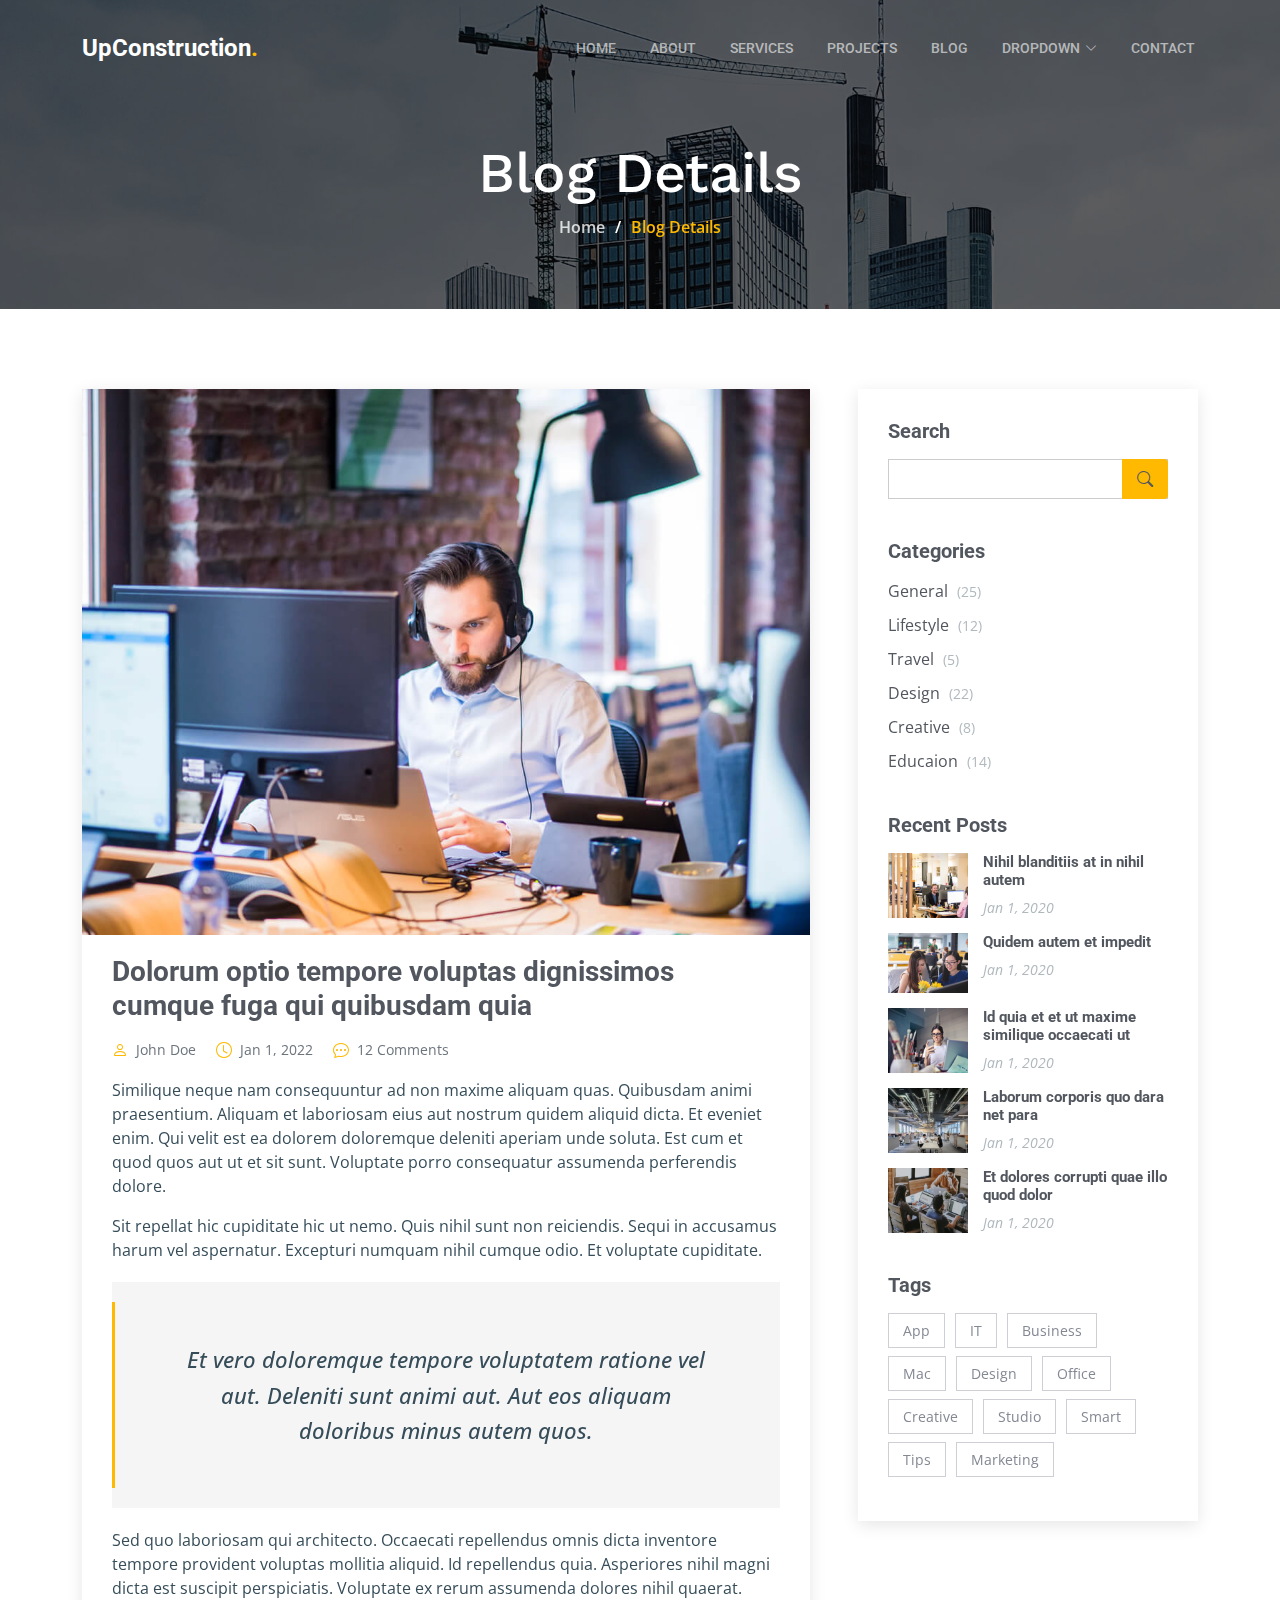
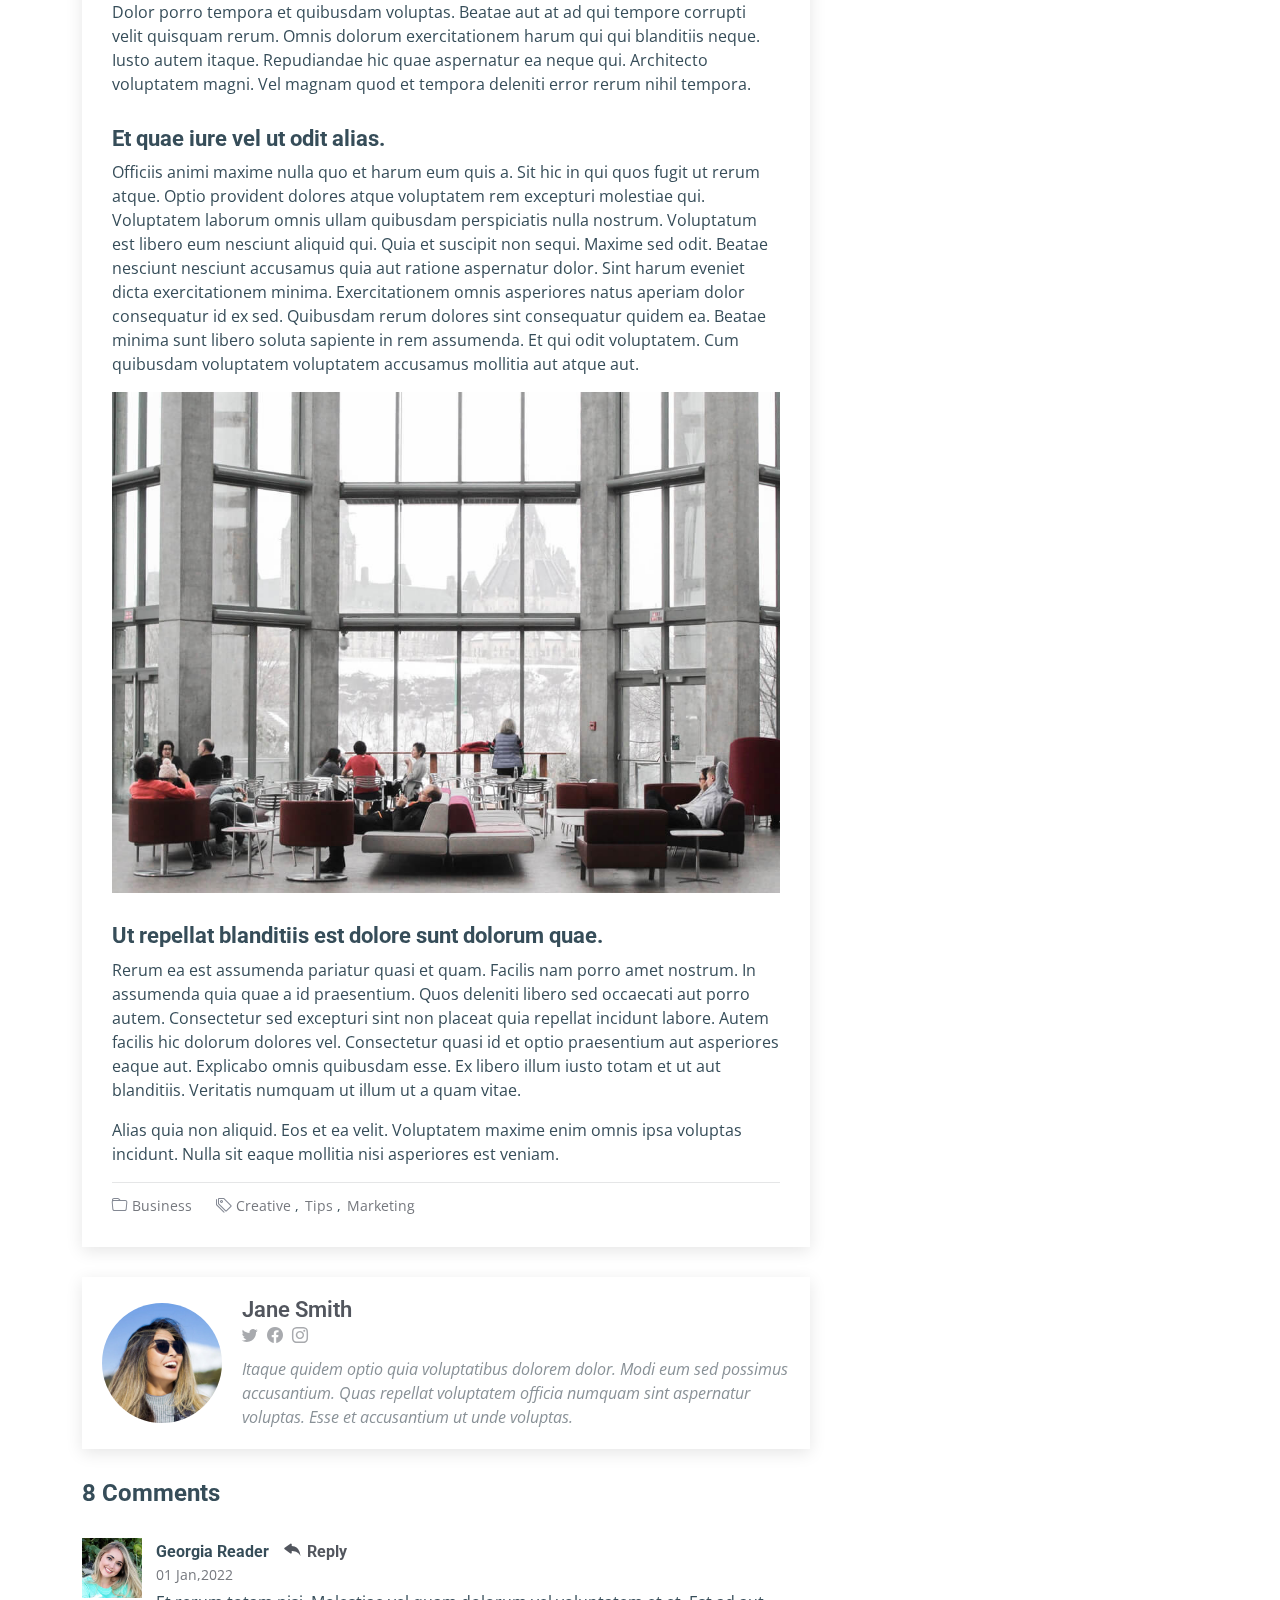
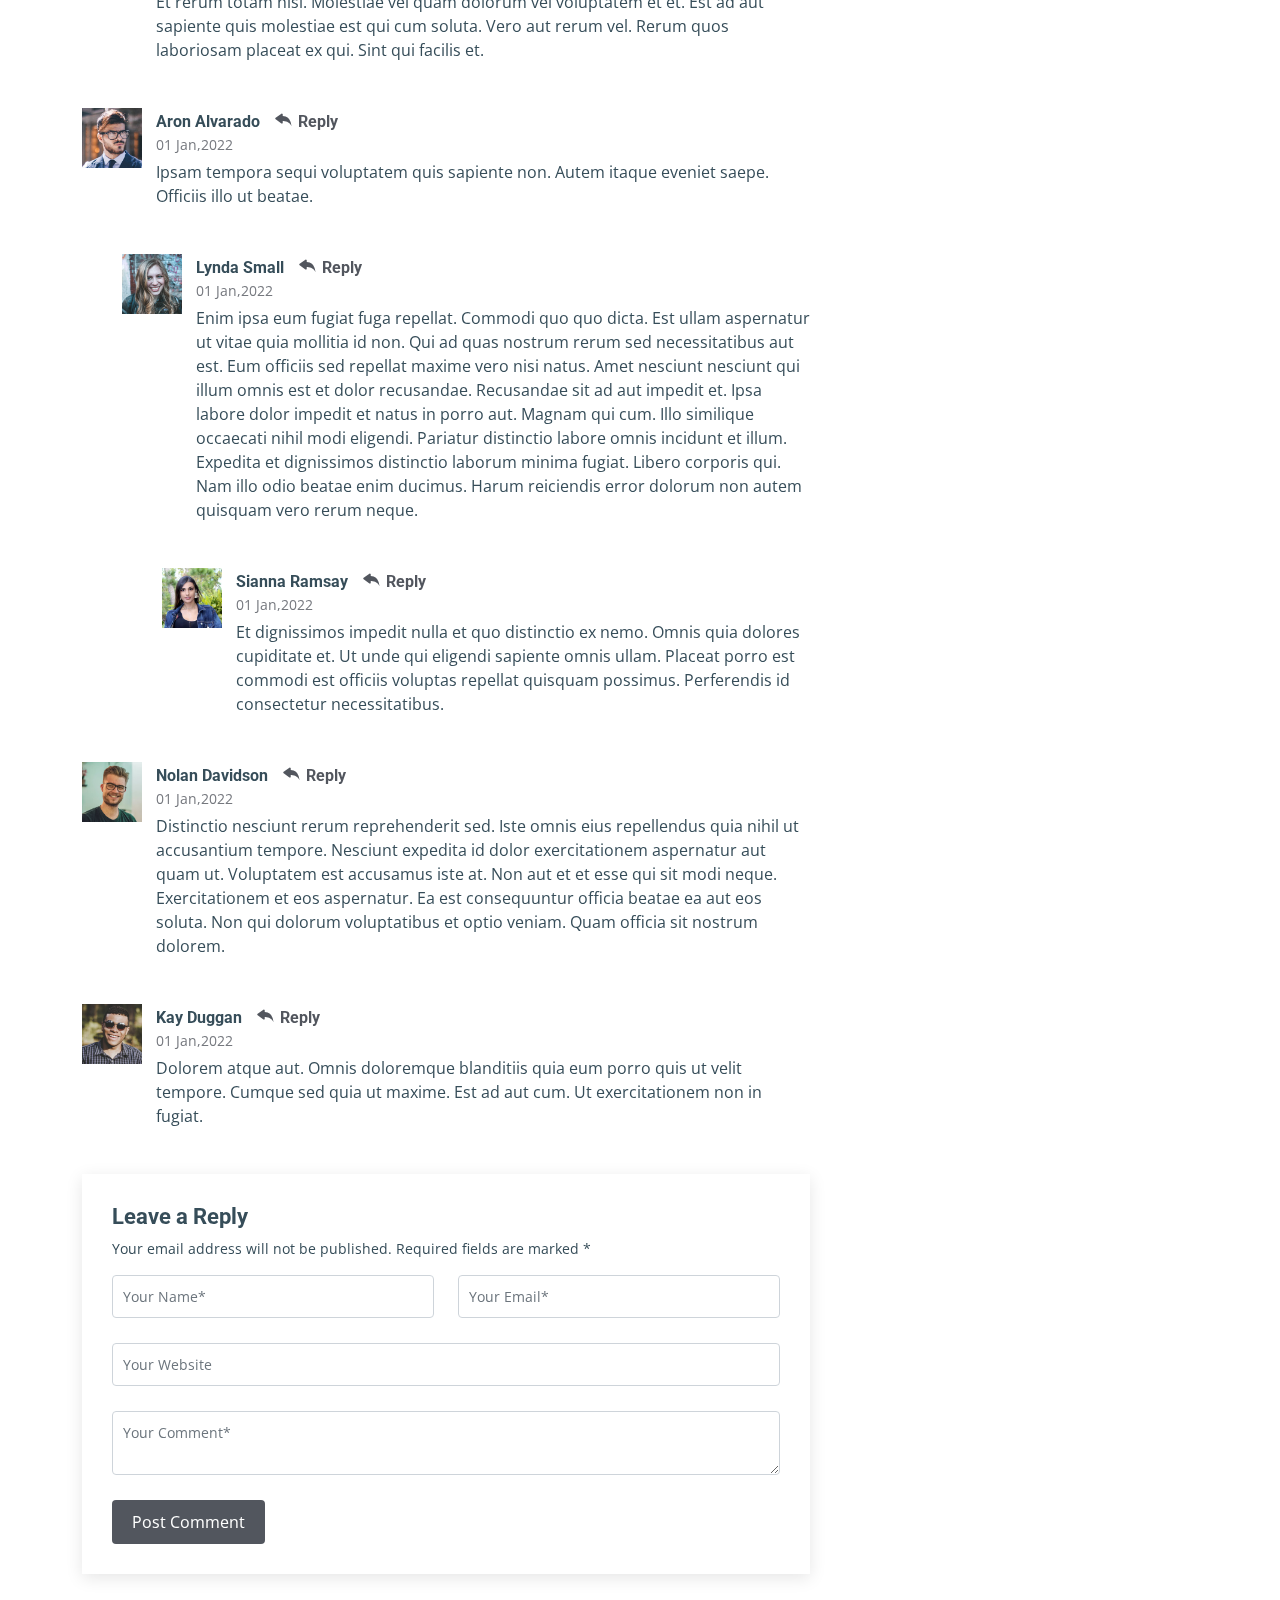
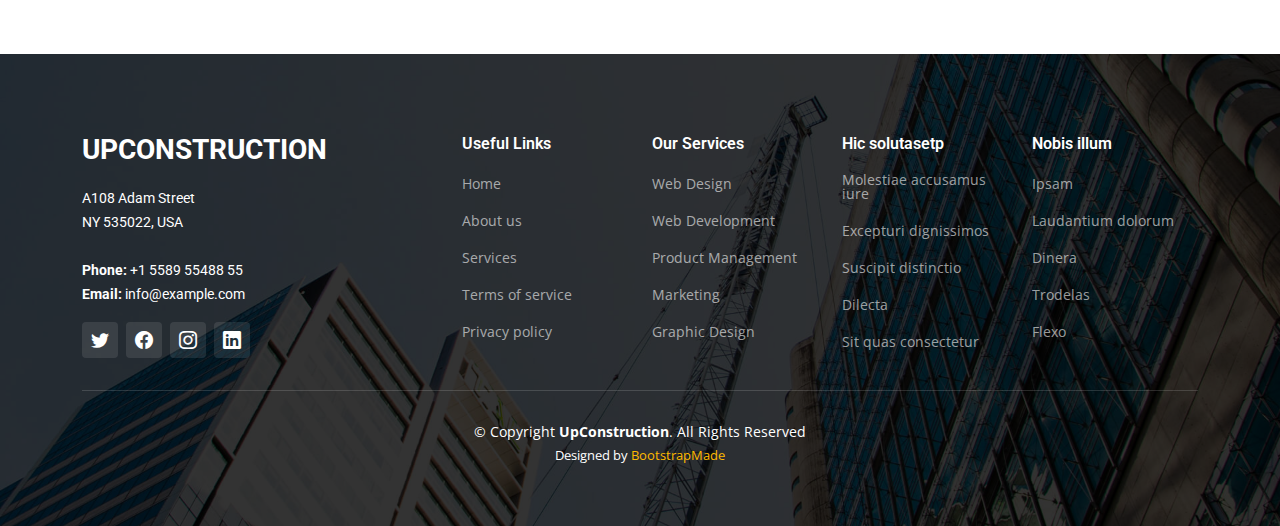
<file: multiservicios-main/blog-details.html>
<!DOCTYPE html>
<html lang="en">

<head>
  <meta charset="utf-8">
  <meta content="width=device-width, initial-scale=1.0" name="viewport">

  <title>UpConstruction Bootstrap Template - Blog Details</title>
  <meta content="" name="description">
  <meta content="" name="keywords">

  <!-- Favicons -->
  <link href="assets/img/favicon.png" rel="icon">
  <link href="assets/img/apple-touch-icon.png" rel="apple-touch-icon">

  <!-- Google Fonts -->
  <link rel="preconnect" href="https://fonts.googleapis.com">
  <link rel="preconnect" href="https://fonts.gstatic.com" crossorigin>
  <link href="https://fonts.googleapis.com/css2?family=Open+Sans:ital,wght@0,300;0,400;0,500;0,600;0,700;1,300;1,400;1,600;1,700&family=Roboto:ital,wght@0,300;0,400;0,500;0,600;0,700;1,300;1,400;1,500;1,600;1,700&family=Work+Sans:ital,wght@0,300;0,400;0,500;0,600;0,700;1,300;1,400;1,500;1,600;1,700&display=swap" rel="stylesheet">

  <!-- Vendor CSS Files -->
  <link href="assets/vendor/bootstrap/css/bootstrap.min.css" rel="stylesheet">
  <link href="assets/vendor/bootstrap-icons/bootstrap-icons.css" rel="stylesheet">
  <link href="assets/vendor/fontawesome-free/css/all.min.css" rel="stylesheet">
  <link href="assets/vendor/aos/aos.css" rel="stylesheet">
  <link href="assets/vendor/glightbox/css/glightbox.min.css" rel="stylesheet">
  <link href="assets/vendor/swiper/swiper-bundle.min.css" rel="stylesheet">

  <!-- Template Main CSS File -->
  <link href="assets/css/main.css" rel="stylesheet">

  <!-- =======================================================
  * Template Name: UpConstruction
  * Updated: Mar 10 2023 with Bootstrap v5.2.3
  * Template URL: https://bootstrapmade.com/upconstruction-bootstrap-construction-website-template/
  * Author: BootstrapMade.com
  * License: https://bootstrapmade.com/license/
  ======================================================== -->
</head>

<body>

  <!-- ======= Header ======= -->
  <header id="header" class="header d-flex align-items-center">
    <div class="container-fluid container-xl d-flex align-items-center justify-content-between">

      <a href="index.html" class="logo d-flex align-items-center">
        <!-- Uncomment the line below if you also wish to use an image logo -->
        <!-- <img src="assets/img/logo.png" alt=""> -->
        <h1>UpConstruction<span>.</span></h1>
      </a>

      <i class="mobile-nav-toggle mobile-nav-show bi bi-list"></i>
      <i class="mobile-nav-toggle mobile-nav-hide d-none bi bi-x"></i>
      <nav id="navbar" class="navbar">
        <ul>
          <li><a href="index.html">Home</a></li>
          <li><a href="about.html">About</a></li>
          <li><a href="services.html">Services</a></li>
          <li><a href="projects.html">Projects</a></li>
          <li><a href="blog.html">Blog</a></li>
          <li class="dropdown"><a href="#"><span>Dropdown</span> <i class="bi bi-chevron-down dropdown-indicator"></i></a>
            <ul>
              <li><a href="#">Dropdown 1</a></li>
              <li class="dropdown"><a href="#"><span>Deep Dropdown</span> <i class="bi bi-chevron-down dropdown-indicator"></i></a>
                <ul>
                  <li><a href="#">Deep Dropdown 1</a></li>
                  <li><a href="#">Deep Dropdown 2</a></li>
                  <li><a href="#">Deep Dropdown 3</a></li>
                  <li><a href="#">Deep Dropdown 4</a></li>
                  <li><a href="#">Deep Dropdown 5</a></li>
                </ul>
              </li>
              <li><a href="#">Dropdown 2</a></li>
              <li><a href="#">Dropdown 3</a></li>
              <li><a href="#">Dropdown 4</a></li>
            </ul>
          </li>
          <li><a href="contact.html">Contact</a></li>
        </ul>
      </nav><!-- .navbar -->

    </div>
  </header><!-- End Header -->

  <main id="main">

    <!-- ======= Breadcrumbs ======= -->
    <div class="breadcrumbs d-flex align-items-center" style="background-image: url('assets/img/breadcrumbs-bg.jpg');">
      <div class="container position-relative d-flex flex-column align-items-center" data-aos="fade">

        <h2>Blog Details</h2>
        <ol>
          <li><a href="index.html">Home</a></li>
          <li>Blog Details</li>
        </ol>

      </div>
    </div><!-- End Breadcrumbs -->

    <!-- ======= Blog Details Section ======= -->
    <section id="blog" class="blog">
      <div class="container" data-aos="fade-up" data-aos-delay="100">

        <div class="row g-5">

          <div class="col-lg-8">

            <article class="blog-details">

              <div class="post-img">
                <img src="assets/img/blog/blog-1.jpg" alt="" class="img-fluid">
              </div>

              <h2 class="title">Dolorum optio tempore voluptas dignissimos cumque fuga qui quibusdam quia</h2>

              <div class="meta-top">
                <ul>
                  <li class="d-flex align-items-center"><i class="bi bi-person"></i> <a href="blog-details.html">John Doe</a></li>
                  <li class="d-flex align-items-center"><i class="bi bi-clock"></i> <a href="blog-details.html"><time datetime="2020-01-01">Jan 1, 2022</time></a></li>
                  <li class="d-flex align-items-center"><i class="bi bi-chat-dots"></i> <a href="blog-details.html">12 Comments</a></li>
                </ul>
              </div><!-- End meta top -->

              <div class="content">
                <p>
                  Similique neque nam consequuntur ad non maxime aliquam quas. Quibusdam animi praesentium. Aliquam et laboriosam eius aut nostrum quidem aliquid dicta.
                  Et eveniet enim. Qui velit est ea dolorem doloremque deleniti aperiam unde soluta. Est cum et quod quos aut ut et sit sunt. Voluptate porro consequatur assumenda perferendis dolore.
                </p>

                <p>
                  Sit repellat hic cupiditate hic ut nemo. Quis nihil sunt non reiciendis. Sequi in accusamus harum vel aspernatur. Excepturi numquam nihil cumque odio. Et voluptate cupiditate.
                </p>

                <blockquote>
                  <p>
                    Et vero doloremque tempore voluptatem ratione vel aut. Deleniti sunt animi aut. Aut eos aliquam doloribus minus autem quos.
                  </p>
                </blockquote>

                <p>
                  Sed quo laboriosam qui architecto. Occaecati repellendus omnis dicta inventore tempore provident voluptas mollitia aliquid. Id repellendus quia. Asperiores nihil magni dicta est suscipit perspiciatis. Voluptate ex rerum assumenda dolores nihil quaerat.
                  Dolor porro tempora et quibusdam voluptas. Beatae aut at ad qui tempore corrupti velit quisquam rerum. Omnis dolorum exercitationem harum qui qui blanditiis neque.
                  Iusto autem itaque. Repudiandae hic quae aspernatur ea neque qui. Architecto voluptatem magni. Vel magnam quod et tempora deleniti error rerum nihil tempora.
                </p>

                <h3>Et quae iure vel ut odit alias.</h3>
                <p>
                  Officiis animi maxime nulla quo et harum eum quis a. Sit hic in qui quos fugit ut rerum atque. Optio provident dolores atque voluptatem rem excepturi molestiae qui. Voluptatem laborum omnis ullam quibusdam perspiciatis nulla nostrum. Voluptatum est libero eum nesciunt aliquid qui.
                  Quia et suscipit non sequi. Maxime sed odit. Beatae nesciunt nesciunt accusamus quia aut ratione aspernatur dolor. Sint harum eveniet dicta exercitationem minima. Exercitationem omnis asperiores natus aperiam dolor consequatur id ex sed. Quibusdam rerum dolores sint consequatur quidem ea.
                  Beatae minima sunt libero soluta sapiente in rem assumenda. Et qui odit voluptatem. Cum quibusdam voluptatem voluptatem accusamus mollitia aut atque aut.
                </p>
                <img src="assets/img/blog/blog-inside-post.jpg" class="img-fluid" alt="">

                <h3>Ut repellat blanditiis est dolore sunt dolorum quae.</h3>
                <p>
                  Rerum ea est assumenda pariatur quasi et quam. Facilis nam porro amet nostrum. In assumenda quia quae a id praesentium. Quos deleniti libero sed occaecati aut porro autem. Consectetur sed excepturi sint non placeat quia repellat incidunt labore. Autem facilis hic dolorum dolores vel.
                  Consectetur quasi id et optio praesentium aut asperiores eaque aut. Explicabo omnis quibusdam esse. Ex libero illum iusto totam et ut aut blanditiis. Veritatis numquam ut illum ut a quam vitae.
                </p>
                <p>
                  Alias quia non aliquid. Eos et ea velit. Voluptatem maxime enim omnis ipsa voluptas incidunt. Nulla sit eaque mollitia nisi asperiores est veniam.
                </p>

              </div><!-- End post content -->

              <div class="meta-bottom">
                <i class="bi bi-folder"></i>
                <ul class="cats">
                  <li><a href="#">Business</a></li>
                </ul>

                <i class="bi bi-tags"></i>
                <ul class="tags">
                  <li><a href="#">Creative</a></li>
                  <li><a href="#">Tips</a></li>
                  <li><a href="#">Marketing</a></li>
                </ul>
              </div><!-- End meta bottom -->

            </article><!-- End blog post -->

            <div class="post-author d-flex align-items-center">
              <img src="assets/img/blog/blog-author.jpg" class="rounded-circle flex-shrink-0" alt="">
              <div>
                <h4>Jane Smith</h4>
                <div class="social-links">
                  <a href="https://twitters.com/#"><i class="bi bi-twitter"></i></a>
                  <a href="https://facebook.com/#"><i class="bi bi-facebook"></i></a>
                  <a href="https://instagram.com/#"><i class="biu bi-instagram"></i></a>
                </div>
                <p>
                  Itaque quidem optio quia voluptatibus dolorem dolor. Modi eum sed possimus accusantium. Quas repellat voluptatem officia numquam sint aspernatur voluptas. Esse et accusantium ut unde voluptas.
                </p>
              </div>
            </div><!-- End post author -->

            <div class="comments">

              <h4 class="comments-count">8 Comments</h4>

              <div id="comment-1" class="comment">
                <div class="d-flex">
                  <div class="comment-img"><img src="assets/img/blog/comments-1.jpg" alt=""></div>
                  <div>
                    <h5><a href="">Georgia Reader</a> <a href="#" class="reply"><i class="bi bi-reply-fill"></i> Reply</a></h5>
                    <time datetime="2020-01-01">01 Jan,2022</time>
                    <p>
                      Et rerum totam nisi. Molestiae vel quam dolorum vel voluptatem et et. Est ad aut sapiente quis molestiae est qui cum soluta.
                      Vero aut rerum vel. Rerum quos laboriosam placeat ex qui. Sint qui facilis et.
                    </p>
                  </div>
                </div>
              </div><!-- End comment #1 -->

              <div id="comment-2" class="comment">
                <div class="d-flex">
                  <div class="comment-img"><img src="assets/img/blog/comments-2.jpg" alt=""></div>
                  <div>
                    <h5><a href="">Aron Alvarado</a> <a href="#" class="reply"><i class="bi bi-reply-fill"></i> Reply</a></h5>
                    <time datetime="2020-01-01">01 Jan,2022</time>
                    <p>
                      Ipsam tempora sequi voluptatem quis sapiente non. Autem itaque eveniet saepe. Officiis illo ut beatae.
                    </p>
                  </div>
                </div>

                <div id="comment-reply-1" class="comment comment-reply">
                  <div class="d-flex">
                    <div class="comment-img"><img src="assets/img/blog/comments-3.jpg" alt=""></div>
                    <div>
                      <h5><a href="">Lynda Small</a> <a href="#" class="reply"><i class="bi bi-reply-fill"></i> Reply</a></h5>
                      <time datetime="2020-01-01">01 Jan,2022</time>
                      <p>
                        Enim ipsa eum fugiat fuga repellat. Commodi quo quo dicta. Est ullam aspernatur ut vitae quia mollitia id non. Qui ad quas nostrum rerum sed necessitatibus aut est. Eum officiis sed repellat maxime vero nisi natus. Amet nesciunt nesciunt qui illum omnis est et dolor recusandae.

                        Recusandae sit ad aut impedit et. Ipsa labore dolor impedit et natus in porro aut. Magnam qui cum. Illo similique occaecati nihil modi eligendi. Pariatur distinctio labore omnis incidunt et illum. Expedita et dignissimos distinctio laborum minima fugiat.

                        Libero corporis qui. Nam illo odio beatae enim ducimus. Harum reiciendis error dolorum non autem quisquam vero rerum neque.
                      </p>
                    </div>
                  </div>

                  <div id="comment-reply-2" class="comment comment-reply">
                    <div class="d-flex">
                      <div class="comment-img"><img src="assets/img/blog/comments-4.jpg" alt=""></div>
                      <div>
                        <h5><a href="">Sianna Ramsay</a> <a href="#" class="reply"><i class="bi bi-reply-fill"></i> Reply</a></h5>
                        <time datetime="2020-01-01">01 Jan,2022</time>
                        <p>
                          Et dignissimos impedit nulla et quo distinctio ex nemo. Omnis quia dolores cupiditate et. Ut unde qui eligendi sapiente omnis ullam. Placeat porro est commodi est officiis voluptas repellat quisquam possimus. Perferendis id consectetur necessitatibus.
                        </p>
                      </div>
                    </div>

                  </div><!-- End comment reply #2-->

                </div><!-- End comment reply #1-->

              </div><!-- End comment #2-->

              <div id="comment-3" class="comment">
                <div class="d-flex">
                  <div class="comment-img"><img src="assets/img/blog/comments-5.jpg" alt=""></div>
                  <div>
                    <h5><a href="">Nolan Davidson</a> <a href="#" class="reply"><i class="bi bi-reply-fill"></i> Reply</a></h5>
                    <time datetime="2020-01-01">01 Jan,2022</time>
                    <p>
                      Distinctio nesciunt rerum reprehenderit sed. Iste omnis eius repellendus quia nihil ut accusantium tempore. Nesciunt expedita id dolor exercitationem aspernatur aut quam ut. Voluptatem est accusamus iste at.
                      Non aut et et esse qui sit modi neque. Exercitationem et eos aspernatur. Ea est consequuntur officia beatae ea aut eos soluta. Non qui dolorum voluptatibus et optio veniam. Quam officia sit nostrum dolorem.
                    </p>
                  </div>
                </div>

              </div><!-- End comment #3 -->

              <div id="comment-4" class="comment">
                <div class="d-flex">
                  <div class="comment-img"><img src="assets/img/blog/comments-6.jpg" alt=""></div>
                  <div>
                    <h5><a href="">Kay Duggan</a> <a href="#" class="reply"><i class="bi bi-reply-fill"></i> Reply</a></h5>
                    <time datetime="2020-01-01">01 Jan,2022</time>
                    <p>
                      Dolorem atque aut. Omnis doloremque blanditiis quia eum porro quis ut velit tempore. Cumque sed quia ut maxime. Est ad aut cum. Ut exercitationem non in fugiat.
                    </p>
                  </div>
                </div>

              </div><!-- End comment #4 -->

              <div class="reply-form">

                <h4>Leave a Reply</h4>
                <p>Your email address will not be published. Required fields are marked * </p>
                <form action="">
                  <div class="row">
                    <div class="col-md-6 form-group">
                      <input name="name" type="text" class="form-control" placeholder="Your Name*">
                    </div>
                    <div class="col-md-6 form-group">
                      <input name="email" type="text" class="form-control" placeholder="Your Email*">
                    </div>
                  </div>
                  <div class="row">
                    <div class="col form-group">
                      <input name="website" type="text" class="form-control" placeholder="Your Website">
                    </div>
                  </div>
                  <div class="row">
                    <div class="col form-group">
                      <textarea name="comment" class="form-control" placeholder="Your Comment*"></textarea>
                    </div>
                  </div>
                  <button type="submit" class="btn btn-primary">Post Comment</button>

                </form>

              </div>

            </div><!-- End blog comments -->

          </div>

          <div class="col-lg-4">

            <div class="sidebar">

              <div class="sidebar-item search-form">
                <h3 class="sidebar-title">Search</h3>
                <form action="" class="mt-3">
                  <input type="text">
                  <button type="submit"><i class="bi bi-search"></i></button>
                </form>
              </div><!-- End sidebar search formn-->

              <div class="sidebar-item categories">
                <h3 class="sidebar-title">Categories</h3>
                <ul class="mt-3">
                  <li><a href="#">General <span>(25)</span></a></li>
                  <li><a href="#">Lifestyle <span>(12)</span></a></li>
                  <li><a href="#">Travel <span>(5)</span></a></li>
                  <li><a href="#">Design <span>(22)</span></a></li>
                  <li><a href="#">Creative <span>(8)</span></a></li>
                  <li><a href="#">Educaion <span>(14)</span></a></li>
                </ul>
              </div><!-- End sidebar categories-->

              <div class="sidebar-item recent-posts">
                <h3 class="sidebar-title">Recent Posts</h3>

                <div class="mt-3">

                  <div class="post-item mt-3">
                    <img src="assets/img/blog/blog-recent-1.jpg" alt="">
                    <div>
                      <h4><a href="blog-details.html">Nihil blanditiis at in nihil autem</a></h4>
                      <time datetime="2020-01-01">Jan 1, 2020</time>
                    </div>
                  </div><!-- End recent post item-->

                  <div class="post-item">
                    <img src="assets/img/blog/blog-recent-2.jpg" alt="">
                    <div>
                      <h4><a href="blog-details.html">Quidem autem et impedit</a></h4>
                      <time datetime="2020-01-01">Jan 1, 2020</time>
                    </div>
                  </div><!-- End recent post item-->

                  <div class="post-item">
                    <img src="assets/img/blog/blog-recent-3.jpg" alt="">
                    <div>
                      <h4><a href="blog-details.html">Id quia et et ut maxime similique occaecati ut</a></h4>
                      <time datetime="2020-01-01">Jan 1, 2020</time>
                    </div>
                  </div><!-- End recent post item-->

                  <div class="post-item">
                    <img src="assets/img/blog/blog-recent-4.jpg" alt="">
                    <div>
                      <h4><a href="blog-details.html">Laborum corporis quo dara net para</a></h4>
                      <time datetime="2020-01-01">Jan 1, 2020</time>
                    </div>
                  </div><!-- End recent post item-->

                  <div class="post-item">
                    <img src="assets/img/blog/blog-recent-5.jpg" alt="">
                    <div>
                      <h4><a href="blog-details.html">Et dolores corrupti quae illo quod dolor</a></h4>
                      <time datetime="2020-01-01">Jan 1, 2020</time>
                    </div>
                  </div><!-- End recent post item-->

                </div>

              </div><!-- End sidebar recent posts-->

              <div class="sidebar-item tags">
                <h3 class="sidebar-title">Tags</h3>
                <ul class="mt-3">
                  <li><a href="#">App</a></li>
                  <li><a href="#">IT</a></li>
                  <li><a href="#">Business</a></li>
                  <li><a href="#">Mac</a></li>
                  <li><a href="#">Design</a></li>
                  <li><a href="#">Office</a></li>
                  <li><a href="#">Creative</a></li>
                  <li><a href="#">Studio</a></li>
                  <li><a href="#">Smart</a></li>
                  <li><a href="#">Tips</a></li>
                  <li><a href="#">Marketing</a></li>
                </ul>
              </div><!-- End sidebar tags-->

            </div><!-- End Blog Sidebar -->

          </div>
        </div>

      </div>
    </section><!-- End Blog Details Section -->

  </main><!-- End #main -->

  <!-- ======= Footer ======= -->
  <footer id="footer" class="footer">

    <div class="footer-content position-relative">
      <div class="container">
        <div class="row">

          <div class="col-lg-4 col-md-6">
            <div class="footer-info">
              <h3>UpConstruction</h3>
              <p>
                A108 Adam Street <br>
                NY 535022, USA<br><br>
                <strong>Phone:</strong> +1 5589 55488 55<br>
                <strong>Email:</strong> info@example.com<br>
              </p>
              <div class="social-links d-flex mt-3">
                <a href="#" class="d-flex align-items-center justify-content-center"><i class="bi bi-twitter"></i></a>
                <a href="#" class="d-flex align-items-center justify-content-center"><i class="bi bi-facebook"></i></a>
                <a href="#" class="d-flex align-items-center justify-content-center"><i class="bi bi-instagram"></i></a>
                <a href="#" class="d-flex align-items-center justify-content-center"><i class="bi bi-linkedin"></i></a>
              </div>
            </div>
          </div><!-- End footer info column-->

          <div class="col-lg-2 col-md-3 footer-links">
            <h4>Useful Links</h4>
            <ul>
              <li><a href="#">Home</a></li>
              <li><a href="#">About us</a></li>
              <li><a href="#">Services</a></li>
              <li><a href="#">Terms of service</a></li>
              <li><a href="#">Privacy policy</a></li>
            </ul>
          </div><!-- End footer links column-->

          <div class="col-lg-2 col-md-3 footer-links">
            <h4>Our Services</h4>
            <ul>
              <li><a href="#">Web Design</a></li>
              <li><a href="#">Web Development</a></li>
              <li><a href="#">Product Management</a></li>
              <li><a href="#">Marketing</a></li>
              <li><a href="#">Graphic Design</a></li>
            </ul>
          </div><!-- End footer links column-->

          <div class="col-lg-2 col-md-3 footer-links">
            <h4>Hic solutasetp</h4>
            <ul>
              <li><a href="#">Molestiae accusamus iure</a></li>
              <li><a href="#">Excepturi dignissimos</a></li>
              <li><a href="#">Suscipit distinctio</a></li>
              <li><a href="#">Dilecta</a></li>
              <li><a href="#">Sit quas consectetur</a></li>
            </ul>
          </div><!-- End footer links column-->

          <div class="col-lg-2 col-md-3 footer-links">
            <h4>Nobis illum</h4>
            <ul>
              <li><a href="#">Ipsam</a></li>
              <li><a href="#">Laudantium dolorum</a></li>
              <li><a href="#">Dinera</a></li>
              <li><a href="#">Trodelas</a></li>
              <li><a href="#">Flexo</a></li>
            </ul>
          </div><!-- End footer links column-->

        </div>
      </div>
    </div>

    <div class="footer-legal text-center position-relative">
      <div class="container">
        <div class="copyright">
          &copy; Copyright <strong><span>UpConstruction</span></strong>. All Rights Reserved
        </div>
        <div class="credits">
          <!-- All the links in the footer should remain intact. -->
          <!-- You can delete the links only if you purchased the pro version. -->
          <!-- Licensing information: https://bootstrapmade.com/license/ -->
          <!-- Purchase the pro version with working PHP/AJAX contact form: https://bootstrapmade.com/upconstruction-bootstrap-construction-website-template/ -->
          Designed by <a href="https://bootstrapmade.com/">BootstrapMade</a>
        </div>
      </div>
    </div>

  </footer>
  <!-- End Footer -->

  <a href="#" class="scroll-top d-flex align-items-center justify-content-center"><i class="bi bi-arrow-up-short"></i></a>

  <div id="preloader"></div>

  <!-- Vendor JS Files -->
  <script src="assets/vendor/bootstrap/js/bootstrap.bundle.min.js"></script>
  <script src="assets/vendor/aos/aos.js"></script>
  <script src="assets/vendor/glightbox/js/glightbox.min.js"></script>
  <script src="assets/vendor/isotope-layout/isotope.pkgd.min.js"></script>
  <script src="assets/vendor/swiper/swiper-bundle.min.js"></script>
  <script src="assets/vendor/purecounter/purecounter_vanilla.js"></script>
  <script src="assets/vendor/php-email-form/validate.js"></script>

  <!-- Template Main JS File -->
  <script src="assets/js/main.js"></script>

</body>

</html>
</file>
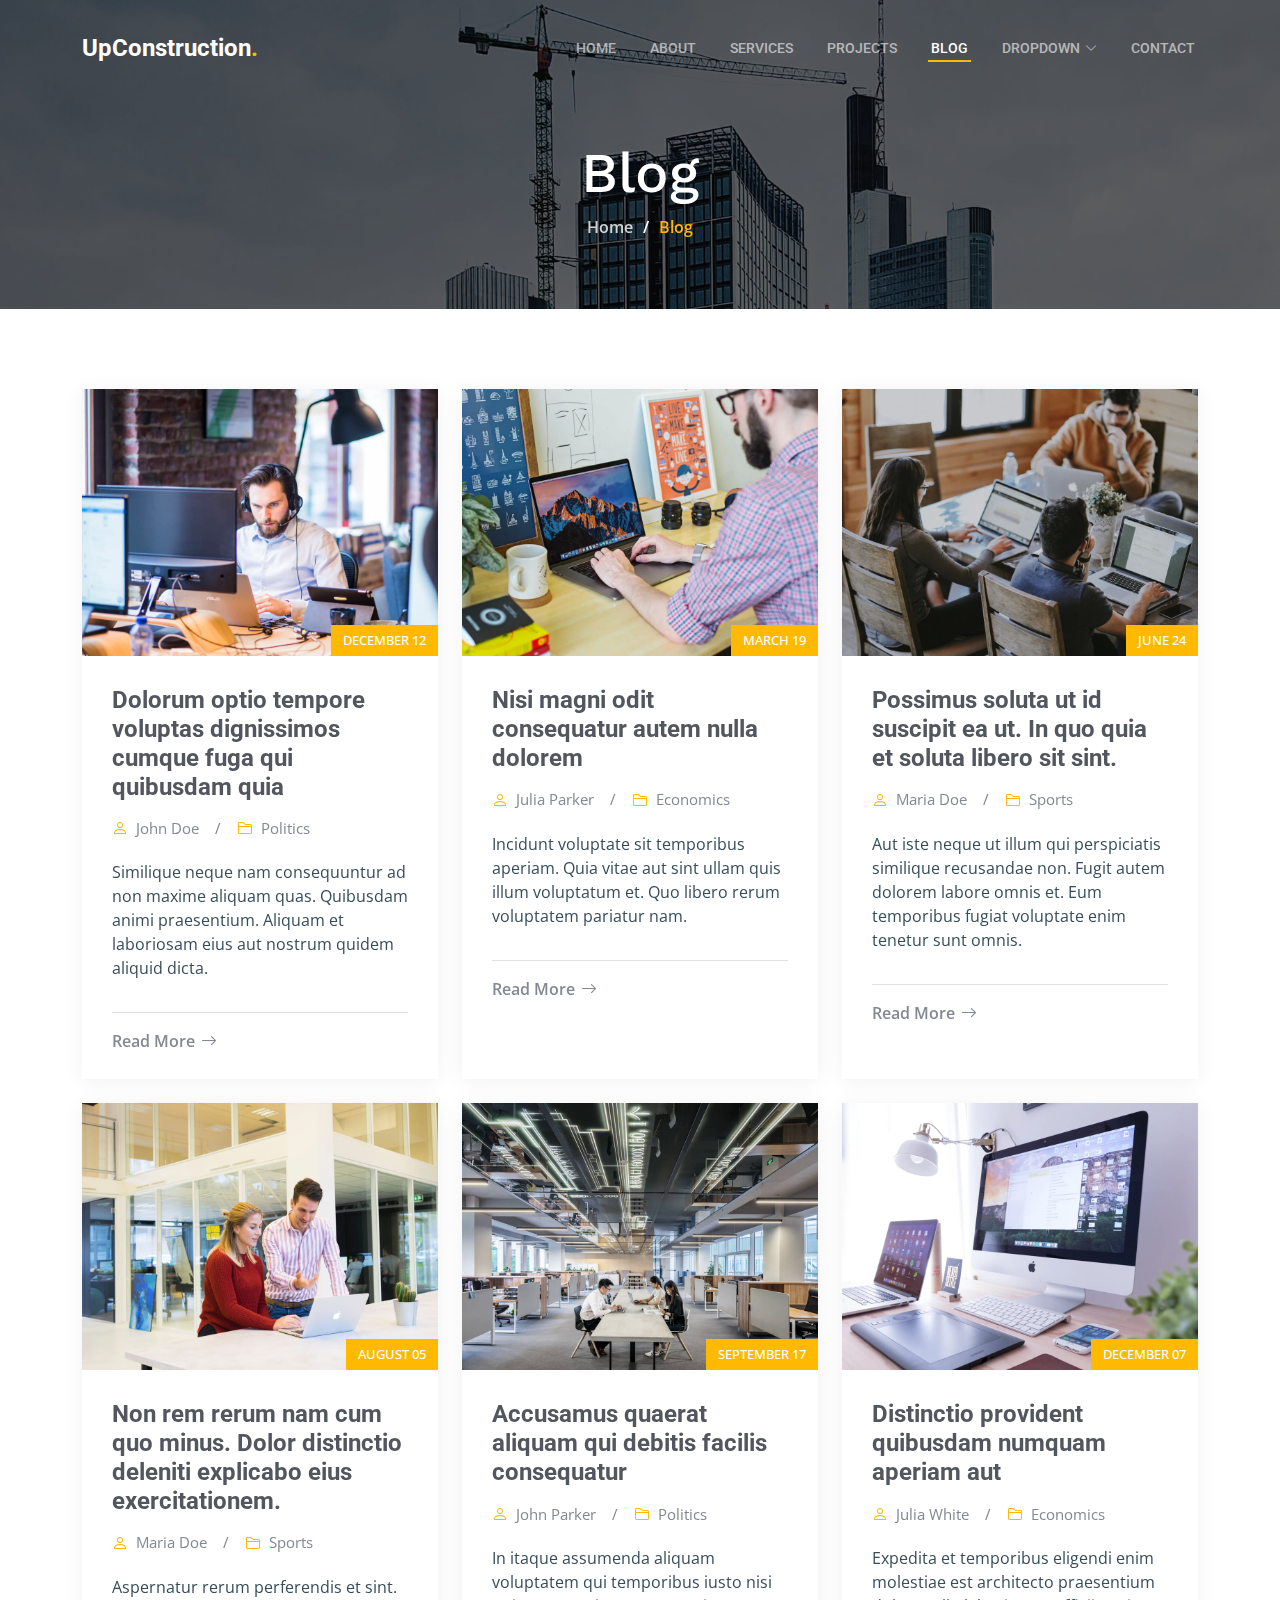
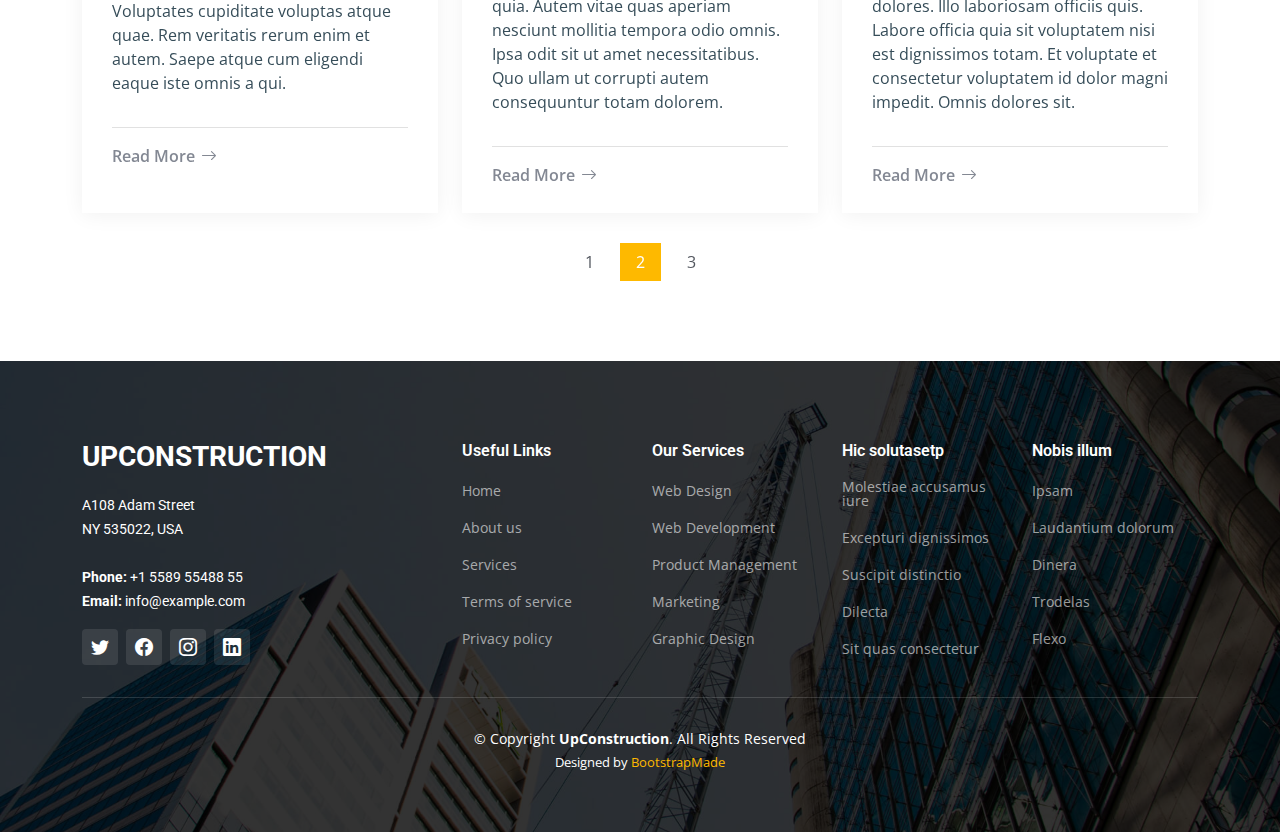
<file: multiservicios-main/blog.html>
<!DOCTYPE html>
<html lang="en">

<head>
  <meta charset="utf-8">
  <meta content="width=device-width, initial-scale=1.0" name="viewport">

  <title>UpConstruction Bootstrap Template - Blog</title>
  <meta content="" name="description">
  <meta content="" name="keywords">

  <!-- Favicons -->
  <link href="assets/img/favicon.png" rel="icon">
  <link href="assets/img/apple-touch-icon.png" rel="apple-touch-icon">

  <!-- Google Fonts -->
  <link rel="preconnect" href="https://fonts.googleapis.com">
  <link rel="preconnect" href="https://fonts.gstatic.com" crossorigin>
  <link href="https://fonts.googleapis.com/css2?family=Open+Sans:ital,wght@0,300;0,400;0,500;0,600;0,700;1,300;1,400;1,600;1,700&family=Roboto:ital,wght@0,300;0,400;0,500;0,600;0,700;1,300;1,400;1,500;1,600;1,700&family=Work+Sans:ital,wght@0,300;0,400;0,500;0,600;0,700;1,300;1,400;1,500;1,600;1,700&display=swap" rel="stylesheet">

  <!-- Vendor CSS Files -->
  <link href="assets/vendor/bootstrap/css/bootstrap.min.css" rel="stylesheet">
  <link href="assets/vendor/bootstrap-icons/bootstrap-icons.css" rel="stylesheet">
  <link href="assets/vendor/fontawesome-free/css/all.min.css" rel="stylesheet">
  <link href="assets/vendor/aos/aos.css" rel="stylesheet">
  <link href="assets/vendor/glightbox/css/glightbox.min.css" rel="stylesheet">
  <link href="assets/vendor/swiper/swiper-bundle.min.css" rel="stylesheet">

  <!-- Template Main CSS File -->
  <link href="assets/css/main.css" rel="stylesheet">

  <!-- =======================================================
  * Template Name: UpConstruction
  * Updated: Mar 10 2023 with Bootstrap v5.2.3
  * Template URL: https://bootstrapmade.com/upconstruction-bootstrap-construction-website-template/
  * Author: BootstrapMade.com
  * License: https://bootstrapmade.com/license/
  ======================================================== -->
</head>

<body>

  <!-- ======= Header ======= -->
  <header id="header" class="header d-flex align-items-center">
    <div class="container-fluid container-xl d-flex align-items-center justify-content-between">

      <a href="index.html" class="logo d-flex align-items-center">
        <!-- Uncomment the line below if you also wish to use an image logo -->
        <!-- <img src="assets/img/logo.png" alt=""> -->
        <h1>UpConstruction<span>.</span></h1>
      </a>

      <i class="mobile-nav-toggle mobile-nav-show bi bi-list"></i>
      <i class="mobile-nav-toggle mobile-nav-hide d-none bi bi-x"></i>
      <nav id="navbar" class="navbar">
        <ul>
          <li><a href="index.html">Home</a></li>
          <li><a href="about.html">About</a></li>
          <li><a href="services.html">Services</a></li>
          <li><a href="projects.html">Projects</a></li>
          <li><a href="blog.html" class="active">Blog</a></li>
          <li class="dropdown"><a href="#"><span>Dropdown</span> <i class="bi bi-chevron-down dropdown-indicator"></i></a>
            <ul>
              <li><a href="#">Dropdown 1</a></li>
              <li class="dropdown"><a href="#"><span>Deep Dropdown</span> <i class="bi bi-chevron-down dropdown-indicator"></i></a>
                <ul>
                  <li><a href="#">Deep Dropdown 1</a></li>
                  <li><a href="#">Deep Dropdown 2</a></li>
                  <li><a href="#">Deep Dropdown 3</a></li>
                  <li><a href="#">Deep Dropdown 4</a></li>
                  <li><a href="#">Deep Dropdown 5</a></li>
                </ul>
              </li>
              <li><a href="#">Dropdown 2</a></li>
              <li><a href="#">Dropdown 3</a></li>
              <li><a href="#">Dropdown 4</a></li>
            </ul>
          </li>
          <li><a href="contact.html">Contact</a></li>
        </ul>
      </nav><!-- .navbar -->

    </div>
  </header><!-- End Header -->

  <main id="main">

    <!-- ======= Breadcrumbs ======= -->
    <div class="breadcrumbs d-flex align-items-center" style="background-image: url('assets/img/breadcrumbs-bg.jpg');">
      <div class="container position-relative d-flex flex-column align-items-center" data-aos="fade">

        <h2>Blog</h2>
        <ol>
          <li><a href="index.html">Home</a></li>
          <li>Blog</li>
        </ol>

      </div>
    </div><!-- End Breadcrumbs -->

    <!-- ======= Blog Section ======= -->
    <section id="blog" class="blog">
      <div class="container" data-aos="fade-up" data-aos-delay="100">

        <div class="row gy-4 posts-list">

          <div class="col-xl-4 col-md-6">
            <div class="post-item position-relative h-100">

              <div class="post-img position-relative overflow-hidden">
                <img src="assets/img/blog/blog-1.jpg" class="img-fluid" alt="">
                <span class="post-date">December 12</span>
              </div>

              <div class="post-content d-flex flex-column">

                <h3 class="post-title">Dolorum optio tempore voluptas dignissimos cumque fuga qui quibusdam quia</h3>

                <div class="meta d-flex align-items-center">
                  <div class="d-flex align-items-center">
                    <i class="bi bi-person"></i> <span class="ps-2">John Doe</span>
                  </div>
                  <span class="px-3 text-black-50">/</span>
                  <div class="d-flex align-items-center">
                    <i class="bi bi-folder2"></i> <span class="ps-2">Politics</span>
                  </div>
                </div>

                <p>
                  Similique neque nam consequuntur ad non maxime aliquam quas. Quibusdam animi praesentium. Aliquam et laboriosam eius aut nostrum quidem aliquid dicta.
                </p>

                <hr>

                <a href="blog-details.html" class="readmore stretched-link"><span>Read More</span><i class="bi bi-arrow-right"></i></a>

              </div>

            </div>
          </div><!-- End post list item -->

          <div class="col-xl-4 col-md-6">
            <div class="post-item position-relative h-100">

              <div class="post-img position-relative overflow-hidden">
                <img src="assets/img/blog/blog-2.jpg" class="img-fluid" alt="">
                <span class="post-date">March 19</span>
              </div>

              <div class="post-content d-flex flex-column">

                <h3 class="post-title">Nisi magni odit consequatur autem nulla dolorem</h3>

                <div class="meta d-flex align-items-center">
                  <div class="d-flex align-items-center">
                    <i class="bi bi-person"></i> <span class="ps-2">Julia Parker</span>
                  </div>
                  <span class="px-3 text-black-50">/</span>
                  <div class="d-flex align-items-center">
                    <i class="bi bi-folder2"></i> <span class="ps-2">Economics</span>
                  </div>
                </div>

                <p>
                  Incidunt voluptate sit temporibus aperiam. Quia vitae aut sint ullam quis illum voluptatum et. Quo libero rerum voluptatem pariatur nam.
                </p>

                <hr>

                <a href="blog-details.html" class="readmore stretched-link"><span>Read More</span><i class="bi bi-arrow-right"></i></a>

              </div>

            </div>
          </div><!-- End post list item -->

          <div class="col-xl-4 col-md-6">
            <div class="post-item position-relative h-100">

              <div class="post-img position-relative overflow-hidden">
                <img src="assets/img/blog/blog-3.jpg" class="img-fluid" alt="">
                <span class="post-date">June 24</span>
              </div>

              <div class="post-content d-flex flex-column">

                <h3 class="post-title">Possimus soluta ut id suscipit ea ut. In quo quia et soluta libero sit sint.</h3>

                <div class="meta d-flex align-items-center">
                  <div class="d-flex align-items-center">
                    <i class="bi bi-person"></i> <span class="ps-2">Maria Doe</span>
                  </div>
                  <span class="px-3 text-black-50">/</span>
                  <div class="d-flex align-items-center">
                    <i class="bi bi-folder2"></i> <span class="ps-2">Sports</span>
                  </div>
                </div>

                <p>
                  Aut iste neque ut illum qui perspiciatis similique recusandae non. Fugit autem dolorem labore omnis et. Eum temporibus fugiat voluptate enim tenetur sunt omnis.
                </p>

                <hr>

                <a href="blog-details.html" class="readmore stretched-link"><span>Read More</span><i class="bi bi-arrow-right"></i></a>

              </div>

            </div>
          </div><!-- End post list item -->

          <div class="col-xl-4 col-md-6">
            <div class="post-item position-relative h-100">

              <div class="post-img position-relative overflow-hidden">
                <img src="assets/img/blog/blog-4.jpg" class="img-fluid" alt="">
                <span class="post-date">August 05</span>
              </div>

              <div class="post-content d-flex flex-column">

                <h3 class="post-title">Non rem rerum nam cum quo minus. Dolor distinctio deleniti explicabo eius exercitationem.</h3>

                <div class="meta d-flex align-items-center">
                  <div class="d-flex align-items-center">
                    <i class="bi bi-person"></i> <span class="ps-2">Maria Doe</span>
                  </div>
                  <span class="px-3 text-black-50">/</span>
                  <div class="d-flex align-items-center">
                    <i class="bi bi-folder2"></i> <span class="ps-2">Sports</span>
                  </div>
                </div>

                <p>
                  Aspernatur rerum perferendis et sint. Voluptates cupiditate voluptas atque quae. Rem veritatis rerum enim et autem. Saepe atque cum eligendi eaque iste omnis a qui.
                </p>

                <hr>

                <a href="blog-details.html" class="readmore stretched-link"><span>Read More</span><i class="bi bi-arrow-right"></i></a>

              </div>

            </div>
          </div><!-- End post list item -->

          <div class="col-xl-4 col-md-6">
            <div class="post-item position-relative h-100">

              <div class="post-img position-relative overflow-hidden">
                <img src="assets/img/blog/blog-5.jpg" class="img-fluid" alt="">
                <span class="post-date">September 17</span>
              </div>

              <div class="post-content d-flex flex-column">

                <h3 class="post-title">Accusamus quaerat aliquam qui debitis facilis consequatur</h3>

                <div class="meta d-flex align-items-center">
                  <div class="d-flex align-items-center">
                    <i class="bi bi-person"></i> <span class="ps-2">John Parker</span>
                  </div>
                  <span class="px-3 text-black-50">/</span>
                  <div class="d-flex align-items-center">
                    <i class="bi bi-folder2"></i> <span class="ps-2">Politics</span>
                  </div>
                </div>

                <p>
                  In itaque assumenda aliquam voluptatem qui temporibus iusto nisi quia. Autem vitae quas aperiam nesciunt mollitia tempora odio omnis. Ipsa odit sit ut amet necessitatibus. Quo ullam ut corrupti autem consequuntur totam dolorem.
                </p>

                <hr>

                <a href="blog-details.html" class="readmore stretched-link"><span>Read More</span><i class="bi bi-arrow-right"></i></a>

              </div>

            </div>
          </div><!-- End post list item -->

          <div class="col-xl-4 col-md-6">
            <div class="post-item position-relative h-100">

              <div class="post-img position-relative overflow-hidden">
                <img src="assets/img/blog/blog-6.jpg" class="img-fluid" alt="">
                <span class="post-date">December 07</span>
              </div>

              <div class="post-content d-flex flex-column">

                <h3 class="post-title">Distinctio provident quibusdam numquam aperiam aut</h3>

                <div class="meta d-flex align-items-center">
                  <div class="d-flex align-items-center">
                    <i class="bi bi-person"></i> <span class="ps-2">Julia White</span>
                  </div>
                  <span class="px-3 text-black-50">/</span>
                  <div class="d-flex align-items-center">
                    <i class="bi bi-folder2"></i> <span class="ps-2">Economics</span>
                  </div>
                </div>

                <p>
                  Expedita et temporibus eligendi enim molestiae est architecto praesentium dolores. Illo laboriosam officiis quis. Labore officia quia sit voluptatem nisi est dignissimos totam. Et voluptate et consectetur voluptatem id dolor magni impedit. Omnis dolores sit.
                </p>

                <hr>

                <a href="blog-details.html" class="readmore stretched-link"><span>Read More</span><i class="bi bi-arrow-right"></i></a>

              </div>

            </div>
          </div><!-- End post list item -->

        </div><!-- End blog posts list -->

        <div class="blog-pagination">
          <ul class="justify-content-center">
            <li><a href="#">1</a></li>
            <li class="active"><a href="#">2</a></li>
            <li><a href="#">3</a></li>
          </ul>
        </div><!-- End blog pagination -->

      </div>
    </section><!-- End Blog Section -->

  </main><!-- End #main -->

  <!-- ======= Footer ======= -->
  <footer id="footer" class="footer">

    <div class="footer-content position-relative">
      <div class="container">
        <div class="row">

          <div class="col-lg-4 col-md-6">
            <div class="footer-info">
              <h3>UpConstruction</h3>
              <p>
                A108 Adam Street <br>
                NY 535022, USA<br><br>
                <strong>Phone:</strong> +1 5589 55488 55<br>
                <strong>Email:</strong> info@example.com<br>
              </p>
              <div class="social-links d-flex mt-3">
                <a href="#" class="d-flex align-items-center justify-content-center"><i class="bi bi-twitter"></i></a>
                <a href="#" class="d-flex align-items-center justify-content-center"><i class="bi bi-facebook"></i></a>
                <a href="#" class="d-flex align-items-center justify-content-center"><i class="bi bi-instagram"></i></a>
                <a href="#" class="d-flex align-items-center justify-content-center"><i class="bi bi-linkedin"></i></a>
              </div>
            </div>
          </div><!-- End footer info column-->

          <div class="col-lg-2 col-md-3 footer-links">
            <h4>Useful Links</h4>
            <ul>
              <li><a href="#">Home</a></li>
              <li><a href="#">About us</a></li>
              <li><a href="#">Services</a></li>
              <li><a href="#">Terms of service</a></li>
              <li><a href="#">Privacy policy</a></li>
            </ul>
          </div><!-- End footer links column-->

          <div class="col-lg-2 col-md-3 footer-links">
            <h4>Our Services</h4>
            <ul>
              <li><a href="#">Web Design</a></li>
              <li><a href="#">Web Development</a></li>
              <li><a href="#">Product Management</a></li>
              <li><a href="#">Marketing</a></li>
              <li><a href="#">Graphic Design</a></li>
            </ul>
          </div><!-- End footer links column-->

          <div class="col-lg-2 col-md-3 footer-links">
            <h4>Hic solutasetp</h4>
            <ul>
              <li><a href="#">Molestiae accusamus iure</a></li>
              <li><a href="#">Excepturi dignissimos</a></li>
              <li><a href="#">Suscipit distinctio</a></li>
              <li><a href="#">Dilecta</a></li>
              <li><a href="#">Sit quas consectetur</a></li>
            </ul>
          </div><!-- End footer links column-->

          <div class="col-lg-2 col-md-3 footer-links">
            <h4>Nobis illum</h4>
            <ul>
              <li><a href="#">Ipsam</a></li>
              <li><a href="#">Laudantium dolorum</a></li>
              <li><a href="#">Dinera</a></li>
              <li><a href="#">Trodelas</a></li>
              <li><a href="#">Flexo</a></li>
            </ul>
          </div><!-- End footer links column-->

        </div>
      </div>
    </div>

    <div class="footer-legal text-center position-relative">
      <div class="container">
        <div class="copyright">
          &copy; Copyright <strong><span>UpConstruction</span></strong>. All Rights Reserved
        </div>
        <div class="credits">
          <!-- All the links in the footer should remain intact. -->
          <!-- You can delete the links only if you purchased the pro version. -->
          <!-- Licensing information: https://bootstrapmade.com/license/ -->
          <!-- Purchase the pro version with working PHP/AJAX contact form: https://bootstrapmade.com/upconstruction-bootstrap-construction-website-template/ -->
          Designed by <a href="https://bootstrapmade.com/">BootstrapMade</a>
        </div>
      </div>
    </div>

  </footer>
  <!-- End Footer -->

  <a href="#" class="scroll-top d-flex align-items-center justify-content-center"><i class="bi bi-arrow-up-short"></i></a>

  <div id="preloader"></div>

  <!-- Vendor JS Files -->
  <script src="assets/vendor/bootstrap/js/bootstrap.bundle.min.js"></script>
  <script src="assets/vendor/aos/aos.js"></script>
  <script src="assets/vendor/glightbox/js/glightbox.min.js"></script>
  <script src="assets/vendor/isotope-layout/isotope.pkgd.min.js"></script>
  <script src="assets/vendor/swiper/swiper-bundle.min.js"></script>
  <script src="assets/vendor/purecounter/purecounter_vanilla.js"></script>
  <script src="assets/vendor/php-email-form/validate.js"></script>

  <!-- Template Main JS File -->
  <script src="assets/js/main.js"></script>

</body>

</html>
</file>
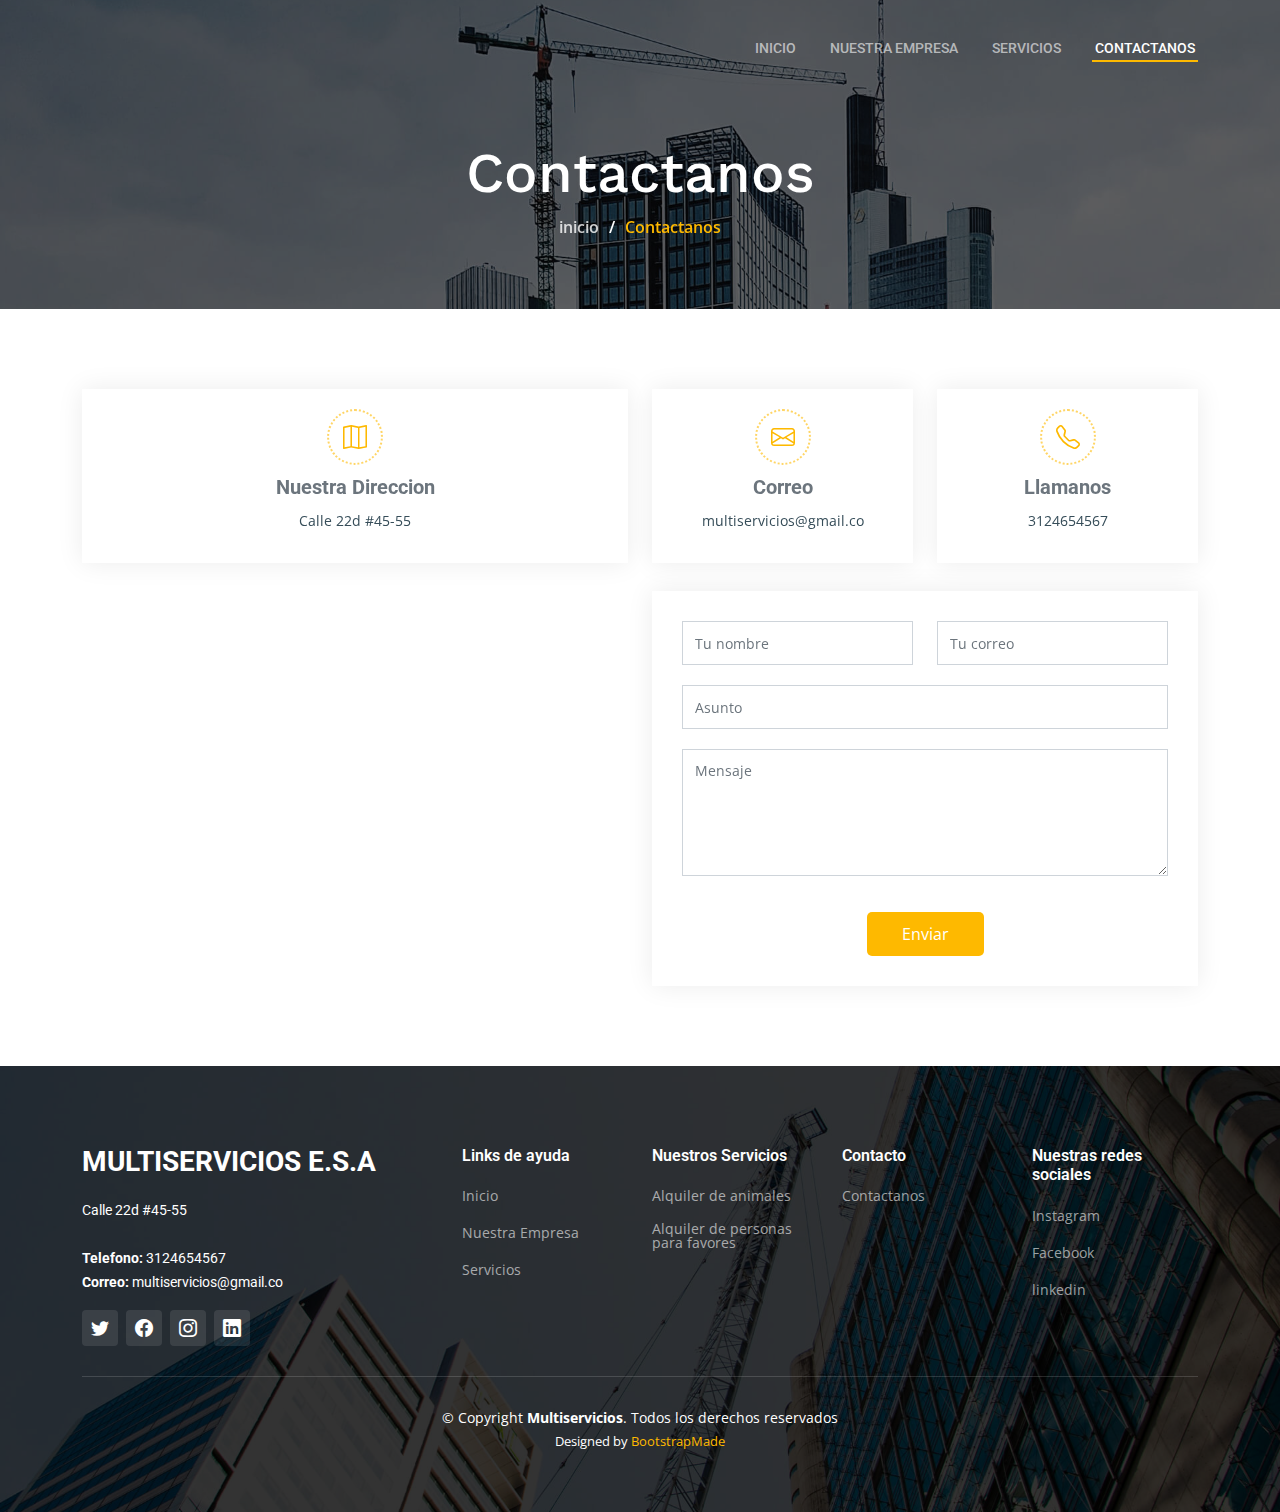
<file: multiservicios-main/contact.html>
<!DOCTYPE html>
<html lang="en">

<head>
  <meta charset="utf-8">
  <meta content="width=device-width, initial-scale=1.0" name="viewport">

  <title>Multiservicios E.S.A - Contactanos</title>
  <meta content="" name="description">
  <meta content="" name="keywords">

  <!-- Favicons -->
  <link href="assets/img/favicon.png" rel="icon">
  <link href="assets/img/apple-touch-icon.png" rel="apple-touch-icon">

  <!-- Google Fonts -->
  <link rel="preconnect" href="https://fonts.googleapis.com">
  <link rel="preconnect" href="https://fonts.gstatic.com" crossorigin>
  <link href="https://fonts.googleapis.com/css2?family=Open+Sans:ital,wght@0,300;0,400;0,500;0,600;0,700;1,300;1,400;1,600;1,700&family=Roboto:ital,wght@0,300;0,400;0,500;0,600;0,700;1,300;1,400;1,500;1,600;1,700&family=Work+Sans:ital,wght@0,300;0,400;0,500;0,600;0,700;1,300;1,400;1,500;1,600;1,700&display=swap" rel="stylesheet">

  <!-- Vendor CSS Files -->
  <link href="assets/vendor/bootstrap/css/bootstrap.min.css" rel="stylesheet">
  <link href="assets/vendor/bootstrap-icons/bootstrap-icons.css" rel="stylesheet">
  <link href="assets/vendor/fontawesome-free/css/all.min.css" rel="stylesheet">
  <link href="assets/vendor/aos/aos.css" rel="stylesheet">
  <link href="assets/vendor/glightbox/css/glightbox.min.css" rel="stylesheet">
  <link href="assets/vendor/swiper/swiper-bundle.min.css" rel="stylesheet">

  <!-- Template Main CSS File -->
  <link href="assets/css/main.css" rel="stylesheet">

  <!-- =======================================================
  * Template Name: UpConstruction
  * Updated: Mar 10 2023 with Bootstrap v5.2.3
  * Template URL: https://bootstrapmade.com/upconstruction-bootstrap-construction-website-template/
  * Author: BootstrapMade.com
  * License: https://bootstrapmade.com/license/
  ======================================================== -->
</head>

<body>

  <!-- ======= Header ======= -->
  <header id="header" class="header d-flex align-items-center">
    <div class="container-fluid container-xl d-flex align-items-center justify-content-between">

      <div class="logo d-flex align-items-center">
        <!-- Uncomment the line below if you also wish to use an image logo -->
        <!-- <img src="assets/img/logo.png" alt=""> -->
        <!-- <h1>UpConstruction<span>.</span></h1> -->
      </div>

      <i class="mobile-nav-toggle mobile-nav-show bi bi-list"></i>
      <i class="mobile-nav-toggle mobile-nav-hide d-none bi bi-x"></i>
      <nav id="navbar" class="navbar">
        <ul>
          <li><a href="index.html">Inicio</a></li>
          <li><a href="about.html">Nuestra Empresa</a></li>
          <li><a href="services.html">Servicios</a></li>
          <li><a href="contactanos.html" class="active">Contactanos</a></li>
        </ul>
      </nav><!-- .navbar -->

    </div>
  </header><!-- End Header -->

  <main id="main">

    <!-- ======= Breadcrumbs ======= -->
    <div class="breadcrumbs d-flex align-items-center" style="background-image: url('assets/img/breadcrumbs-bg.jpg');">
      <div class="container position-relative d-flex flex-column align-items-center" data-aos="fade">

        <h2>Contactanos</h2>
        <ol>
          <li><a href="index.html">inicio</a></li>
          <li>Contactanos</li>
        </ol>

      </div>
    </div><!-- End Breadcrumbs -->

    <!-- ======= Contact Section ======= -->
    <section id="contact" class="contact">
      <div class="container" data-aos="fade-up" data-aos-delay="100">

        <div class="row gy-4">
          <div class="col-lg-6">
            <div class="info-item  d-flex flex-column justify-content-center align-items-center">
              <i class="bi bi-map"></i>
              <h3>Nuestra Direccion</h3>
              <p>Calle 22d #45-55</p>
            </div>
          </div><!-- End Info Item -->

          <div class="col-lg-3 col-md-6">
            <div class="info-item d-flex flex-column justify-content-center align-items-center">
              <i class="bi bi-envelope"></i>
              <h3>Correo</h3>
              <p>multiservicios@gmail.co</p>
            </div>
          </div><!-- End Info Item -->

          <div class="col-lg-3 col-md-6">
            <div class="info-item  d-flex flex-column justify-content-center align-items-center">
              <i class="bi bi-telephone"></i>
              <h3>Llamanos</h3>
              <p>3124654567</p>
            </div>
          </div><!-- End Info Item -->

        </div>

        <div class="row gy-4 mt-1">

          <div class="col-lg-6 ">
            <iframe src="https://www.google.com/maps/embed?pb=!1m14!1m8!1m3!1d12097.433213460943!2d-74.0062269!3d40.7101282!3m2!1i1024!2i768!4f13.1!3m3!1m2!1s0x0%3A0xb89d1fe6bc499443!2sDowntown+Conference+Center!5e0!3m2!1smk!2sbg!4v1539943755621" frameborder="0" style="border:0; width: 100%; height: 384px;" allowfullscreen></iframe>
          </div><!-- End Google Maps -->

          <div class="col-lg-6">
            <form action="forms/contact.php" method="post" role="form" class="php-email-form">
              <div class="row gy-4">
                <div class="col-lg-6 form-group">
                  <input type="text" name="name" class="form-control" id="name" placeholder="Tu nombre" required>
                </div>
                <div class="col-lg-6 form-group">
                  <input type="email" class="form-control" name="email" id="email" placeholder="Tu correo" required>
                </div>
              </div>
              <div class="form-group">
                <input type="text" class="form-control" name="subject" id="subject" placeholder="Asunto" required>
              </div>
              <div class="form-group">
                <textarea class="form-control" name="message" rows="5" placeholder="Mensaje" required></textarea>
              </div>
              <div class="my-3">
                <div class="loading">Cargando</div>
                <div class="error-message"></div>
                <div class="sent-message">Tu mensaje ha sido enviado, gracias</div>
              </div>
              <div class="text-center"><button type="submit">Enviar</button></div>
            </form>
          </div><!-- End Contact Form -->

        </div>

      </div>
    </section><!-- End Contact Section -->

  </main><!-- End #main -->

  <!-- ======= Footer ======= -->
  <footer id="footer" class="footer">

    <div class="footer-content position-relative">
      <div class="container">
        <div class="row">

          <div class="col-lg-4 col-md-6">
            <div class="footer-info">
              <h3>Multiservicios E.S.A</h3>
              <p>
                Calle 22d #45-55 <br><br>
                <strong>Telefono:</strong> 3124654567<br>
                <strong>Correo:</strong> multiservicios@gmail.co<br>
              </p>
              <div class="social-links d-flex mt-3">
                <a href="#" class="d-flex align-items-center justify-content-center"><i class="bi bi-twitter"></i></a>
                <a href="#" class="d-flex align-items-center justify-content-center"><i class="bi bi-facebook"></i></a>
                <a href="#" class="d-flex align-items-center justify-content-center"><i class="bi bi-instagram"></i></a>
                <a href="#" class="d-flex align-items-center justify-content-center"><i class="bi bi-linkedin"></i></a>
              </div>
            </div>
          </div><!-- End footer info column-->

          <div class="col-lg-2 col-md-3 footer-links">
            <h4>Links de ayuda</h4>
            <ul>
              <li><a href="#">Inicio</a></li>
              <li><a href="about.html">Nuestra Empresa</a></li>
              <li><a href="services.html">Servicios</a></li>
            </ul>
          </div><!-- End footer links column-->

          <div class="col-lg-2 col-md-3 footer-links">
            <h4>Nuestros Servicios</h4>
            <ul>
              <!-- <li><a href="#services">Alquiler de parejas</a></li> -->
              <!-- <li><a href="#services">Alquiler de amigos</a></li> -->
              <li><a href="#services">Alquiler de animales</a></li>
              <li><a href="#services">Alquiler de personas para favores</a></li>
              <!-- <li><a href="#services">Alquiler de citas</a></li> -->
            </ul>
          </div><!-- End footer links column-->

          <div class="col-lg-2 col-md-3 footer-links">
            <h4>Contacto</h4>
            <ul>
              <li><a href="contact.html">Contactanos</a></li>
            </ul>
          </div><!-- End footer links column-->

          <div class="col-lg-2 col-md-3 footer-links">
            <h4>Nuestras redes sociales</h4>
            <ul>
              <li><a href="#">Instagram</a></li>
              <li><a href="#">Facebook</a></li>
              <li><a href="#">linkedin</a></li>
            </ul>
          </div><!-- End footer links column-->

        </div>
      </div>
    </div>

    <div class="footer-legal text-center position-relative">
      <div class="container">
        <div class="copyright">
          &copy; Copyright <strong><span>Multiservicios</span></strong>. Todos los derechos reservados
        </div>
        <div class="credits">
          <!-- All the links in the footer should remain intact. -->
          <!-- You can delete the links only if you purchased the pro version. -->
          <!-- Licensing information: https://bootstrapmade.com/license/ -->
          <!-- Purchase the pro version with working PHP/AJAX contact form: https://bootstrapmade.com/upconstruction-bootstrap-construction-website-template/ -->
          Designed by <a href="https://bootstrapmade.com/">BootstrapMade</a>
        </div>
      </div>
    </div>

  </footer>
  <!-- End Footer -->

  <a href="#" class="scroll-top d-flex align-items-center justify-content-center"><i class="bi bi-arrow-up-short"></i></a>

  <div id="preloader"></div>

  <!-- Vendor JS Files -->
  <script src="assets/vendor/bootstrap/js/bootstrap.bundle.min.js"></script>
  <script src="assets/vendor/aos/aos.js"></script>
  <script src="assets/vendor/glightbox/js/glightbox.min.js"></script>
  <script src="assets/vendor/isotope-layout/isotope.pkgd.min.js"></script>
  <script src="assets/vendor/swiper/swiper-bundle.min.js"></script>
  <script src="assets/vendor/purecounter/purecounter_vanilla.js"></script>
  <script src="assets/vendor/php-email-form/validate.js"></script>

  <!-- Template Main JS File -->
  <script src="assets/js/main.js"></script>

</body>

</html>
</file>
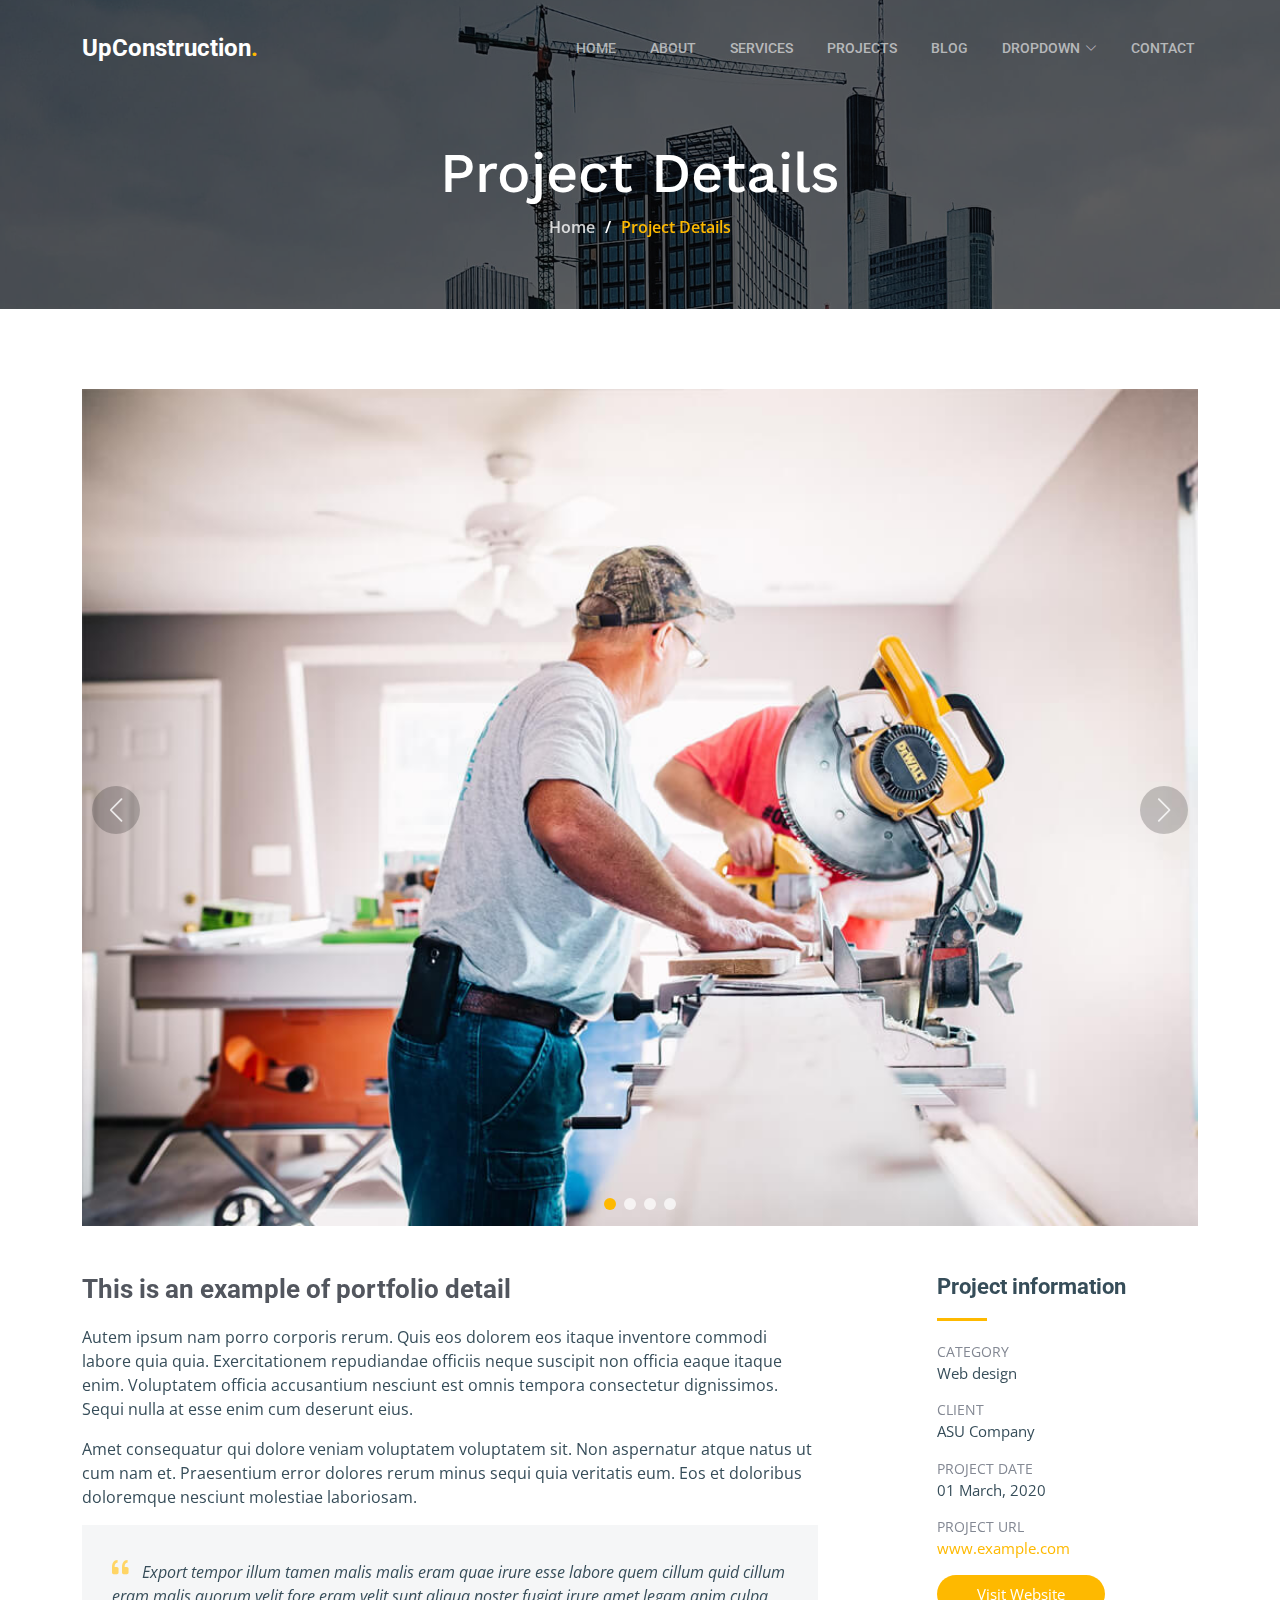
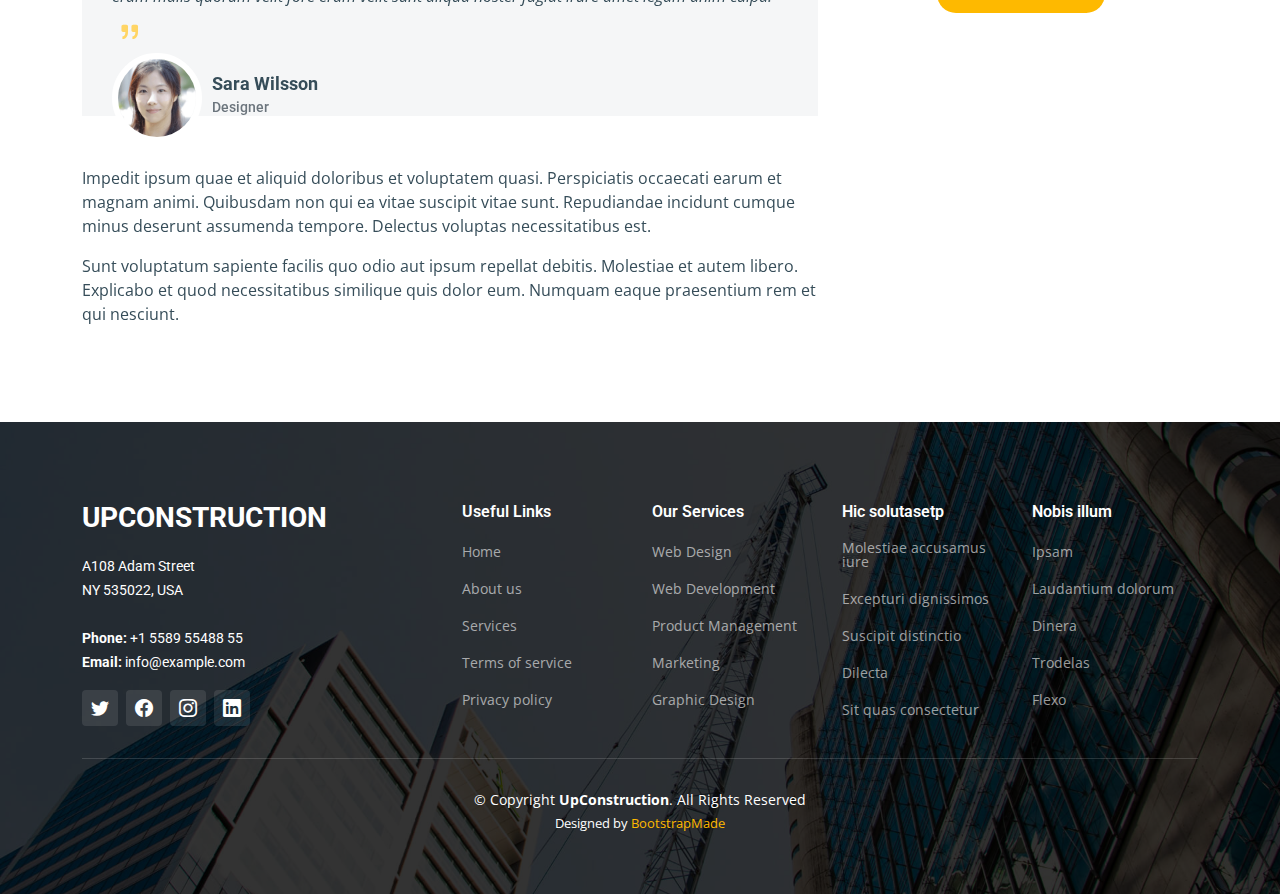
<file: multiservicios-main/project-details.html>
<!DOCTYPE html>
<html lang="en">

<head>
  <meta charset="utf-8">
  <meta content="width=device-width, initial-scale=1.0" name="viewport">

  <title>UpConstruction Bootstrap Template - Project Details</title>
  <meta content="" name="description">
  <meta content="" name="keywords">

  <!-- Favicons -->
  <link href="assets/img/favicon.png" rel="icon">
  <link href="assets/img/apple-touch-icon.png" rel="apple-touch-icon">

  <!-- Google Fonts -->
  <link rel="preconnect" href="https://fonts.googleapis.com">
  <link rel="preconnect" href="https://fonts.gstatic.com" crossorigin>
  <link href="https://fonts.googleapis.com/css2?family=Open+Sans:ital,wght@0,300;0,400;0,500;0,600;0,700;1,300;1,400;1,600;1,700&family=Roboto:ital,wght@0,300;0,400;0,500;0,600;0,700;1,300;1,400;1,500;1,600;1,700&family=Work+Sans:ital,wght@0,300;0,400;0,500;0,600;0,700;1,300;1,400;1,500;1,600;1,700&display=swap" rel="stylesheet">

  <!-- Vendor CSS Files -->
  <link href="assets/vendor/bootstrap/css/bootstrap.min.css" rel="stylesheet">
  <link href="assets/vendor/bootstrap-icons/bootstrap-icons.css" rel="stylesheet">
  <link href="assets/vendor/fontawesome-free/css/all.min.css" rel="stylesheet">
  <link href="assets/vendor/aos/aos.css" rel="stylesheet">
  <link href="assets/vendor/glightbox/css/glightbox.min.css" rel="stylesheet">
  <link href="assets/vendor/swiper/swiper-bundle.min.css" rel="stylesheet">

  <!-- Template Main CSS File -->
  <link href="assets/css/main.css" rel="stylesheet">

  <!-- =======================================================
  * Template Name: UpConstruction
  * Updated: Mar 10 2023 with Bootstrap v5.2.3
  * Template URL: https://bootstrapmade.com/upconstruction-bootstrap-construction-website-template/
  * Author: BootstrapMade.com
  * License: https://bootstrapmade.com/license/
  ======================================================== -->
</head>

<body>

  <!-- ======= Header ======= -->
  <header id="header" class="header d-flex align-items-center">
    <div class="container-fluid container-xl d-flex align-items-center justify-content-between">

      <a href="index.html" class="logo d-flex align-items-center">
        <!-- Uncomment the line below if you also wish to use an image logo -->
        <!-- <img src="assets/img/logo.png" alt=""> -->
        <h1>UpConstruction<span>.</span></h1>
      </a>

      <i class="mobile-nav-toggle mobile-nav-show bi bi-list"></i>
      <i class="mobile-nav-toggle mobile-nav-hide d-none bi bi-x"></i>
      <nav id="navbar" class="navbar">
        <ul>
          <li><a href="index.html">Home</a></li>
          <li><a href="about.html">About</a></li>
          <li><a href="services.html">Services</a></li>
          <li><a href="projects.html">Projects</a></li>
          <li><a href="blog.html">Blog</a></li>
          <li class="dropdown"><a href="#"><span>Dropdown</span> <i class="bi bi-chevron-down dropdown-indicator"></i></a>
            <ul>
              <li><a href="#">Dropdown 1</a></li>
              <li class="dropdown"><a href="#"><span>Deep Dropdown</span> <i class="bi bi-chevron-down dropdown-indicator"></i></a>
                <ul>
                  <li><a href="#">Deep Dropdown 1</a></li>
                  <li><a href="#">Deep Dropdown 2</a></li>
                  <li><a href="#">Deep Dropdown 3</a></li>
                  <li><a href="#">Deep Dropdown 4</a></li>
                  <li><a href="#">Deep Dropdown 5</a></li>
                </ul>
              </li>
              <li><a href="#">Dropdown 2</a></li>
              <li><a href="#">Dropdown 3</a></li>
              <li><a href="#">Dropdown 4</a></li>
            </ul>
          </li>
          <li><a href="contact.html">Contact</a></li>
        </ul>
      </nav><!-- .navbar -->

    </div>
  </header><!-- End Header -->

  <main id="main">

    <!-- ======= Breadcrumbs ======= -->
    <div class="breadcrumbs d-flex align-items-center" style="background-image: url('assets/img/breadcrumbs-bg.jpg');">
      <div class="container position-relative d-flex flex-column align-items-center" data-aos="fade">

        <h2>Project Details</h2>
        <ol>
          <li><a href="index.html">Home</a></li>
          <li>Project Details</li>
        </ol>

      </div>
    </div><!-- End Breadcrumbs -->

    <!-- ======= Projet Details Section ======= -->
    <section id="project-details" class="project-details">
      <div class="container" data-aos="fade-up" data-aos-delay="100">

        <div class="position-relative h-100">
          <div class="slides-1 portfolio-details-slider swiper">
            <div class="swiper-wrapper align-items-center">

              <div class="swiper-slide">
                <img src="assets/img/projects/remodeling-1.jpg" alt="">
              </div>

              <div class="swiper-slide">
                <img src="assets/img/projects/construction-1.jpg" alt="">
              </div>

              <div class="swiper-slide">
                <img src="assets/img/projects/design-1.jpg" alt="">
              </div>

              <div class="swiper-slide">
                <img src="assets/img/projects/repairs-1.jpg" alt="">
              </div>

            </div>
            <div class="swiper-pagination"></div>
          </div>
          <div class="swiper-button-prev"></div>
          <div class="swiper-button-next"></div>

        </div>

        <div class="row justify-content-between gy-4 mt-4">

          <div class="col-lg-8">
            <div class="portfolio-description">
              <h2>This is an example of portfolio detail</h2>
              <p>
                Autem ipsum nam porro corporis rerum. Quis eos dolorem eos itaque inventore commodi labore quia quia. Exercitationem repudiandae officiis neque suscipit non officia eaque itaque enim. Voluptatem officia accusantium nesciunt est omnis tempora consectetur dignissimos. Sequi nulla at esse enim cum deserunt eius.
              </p>
              <p>
                Amet consequatur qui dolore veniam voluptatem voluptatem sit. Non aspernatur atque natus ut cum nam et. Praesentium error dolores rerum minus sequi quia veritatis eum. Eos et doloribus doloremque nesciunt molestiae laboriosam.
              </p>

              <div class="testimonial-item">
                <p>
                  <i class="bi bi-quote quote-icon-left"></i>
                  Export tempor illum tamen malis malis eram quae irure esse labore quem cillum quid cillum eram malis quorum velit fore eram velit sunt aliqua noster fugiat irure amet legam anim culpa.
                  <i class="bi bi-quote quote-icon-right"></i>
                </p>
                <div>
                  <img src="assets/img/testimonials/testimonials-2.jpg" class="testimonial-img" alt="">
                  <h3>Sara Wilsson</h3>
                  <h4>Designer</h4>
                </div>
              </div>

              <p>
                Impedit ipsum quae et aliquid doloribus et voluptatem quasi. Perspiciatis occaecati earum et magnam animi. Quibusdam non qui ea vitae suscipit vitae sunt. Repudiandae incidunt cumque minus deserunt assumenda tempore. Delectus voluptas necessitatibus est.

              <p>
                Sunt voluptatum sapiente facilis quo odio aut ipsum repellat debitis. Molestiae et autem libero. Explicabo et quod necessitatibus similique quis dolor eum. Numquam eaque praesentium rem et qui nesciunt.
              </p>

            </div>
          </div>

          <div class="col-lg-3">
            <div class="portfolio-info">
              <h3>Project information</h3>
              <ul>
                <li><strong>Category</strong> <span>Web design</span></li>
                <li><strong>Client</strong> <span>ASU Company</span></li>
                <li><strong>Project date</strong> <span>01 March, 2020</span></li>
                <li><strong>Project URL</strong> <a href="#">www.example.com</a></li>
                <li><a href="#" class="btn-visit align-self-start">Visit Website</a></li>
              </ul>
            </div>
          </div>

        </div>

      </div>
    </section><!-- End Projet Details Section -->

  </main><!-- End #main -->

  <!-- ======= Footer ======= -->
  <footer id="footer" class="footer">

    <div class="footer-content position-relative">
      <div class="container">
        <div class="row">

          <div class="col-lg-4 col-md-6">
            <div class="footer-info">
              <h3>UpConstruction</h3>
              <p>
                A108 Adam Street <br>
                NY 535022, USA<br><br>
                <strong>Phone:</strong> +1 5589 55488 55<br>
                <strong>Email:</strong> info@example.com<br>
              </p>
              <div class="social-links d-flex mt-3">
                <a href="#" class="d-flex align-items-center justify-content-center"><i class="bi bi-twitter"></i></a>
                <a href="#" class="d-flex align-items-center justify-content-center"><i class="bi bi-facebook"></i></a>
                <a href="#" class="d-flex align-items-center justify-content-center"><i class="bi bi-instagram"></i></a>
                <a href="#" class="d-flex align-items-center justify-content-center"><i class="bi bi-linkedin"></i></a>
              </div>
            </div>
          </div><!-- End footer info column-->

          <div class="col-lg-2 col-md-3 footer-links">
            <h4>Useful Links</h4>
            <ul>
              <li><a href="#">Home</a></li>
              <li><a href="#">About us</a></li>
              <li><a href="#">Services</a></li>
              <li><a href="#">Terms of service</a></li>
              <li><a href="#">Privacy policy</a></li>
            </ul>
          </div><!-- End footer links column-->

          <div class="col-lg-2 col-md-3 footer-links">
            <h4>Our Services</h4>
            <ul>
              <li><a href="#">Web Design</a></li>
              <li><a href="#">Web Development</a></li>
              <li><a href="#">Product Management</a></li>
              <li><a href="#">Marketing</a></li>
              <li><a href="#">Graphic Design</a></li>
            </ul>
          </div><!-- End footer links column-->

          <div class="col-lg-2 col-md-3 footer-links">
            <h4>Hic solutasetp</h4>
            <ul>
              <li><a href="#">Molestiae accusamus iure</a></li>
              <li><a href="#">Excepturi dignissimos</a></li>
              <li><a href="#">Suscipit distinctio</a></li>
              <li><a href="#">Dilecta</a></li>
              <li><a href="#">Sit quas consectetur</a></li>
            </ul>
          </div><!-- End footer links column-->

          <div class="col-lg-2 col-md-3 footer-links">
            <h4>Nobis illum</h4>
            <ul>
              <li><a href="#">Ipsam</a></li>
              <li><a href="#">Laudantium dolorum</a></li>
              <li><a href="#">Dinera</a></li>
              <li><a href="#">Trodelas</a></li>
              <li><a href="#">Flexo</a></li>
            </ul>
          </div><!-- End footer links column-->

        </div>
      </div>
    </div>

    <div class="footer-legal text-center position-relative">
      <div class="container">
        <div class="copyright">
          &copy; Copyright <strong><span>UpConstruction</span></strong>. All Rights Reserved
        </div>
        <div class="credits">
          <!-- All the links in the footer should remain intact. -->
          <!-- You can delete the links only if you purchased the pro version. -->
          <!-- Licensing information: https://bootstrapmade.com/license/ -->
          <!-- Purchase the pro version with working PHP/AJAX contact form: https://bootstrapmade.com/upconstruction-bootstrap-construction-website-template/ -->
          Designed by <a href="https://bootstrapmade.com/">BootstrapMade</a>
        </div>
      </div>
    </div>

  </footer>
  <!-- End Footer -->

  <a href="#" class="scroll-top d-flex align-items-center justify-content-center"><i class="bi bi-arrow-up-short"></i></a>

  <div id="preloader"></div>

  <!-- Vendor JS Files -->
  <script src="assets/vendor/bootstrap/js/bootstrap.bundle.min.js"></script>
  <script src="assets/vendor/aos/aos.js"></script>
  <script src="assets/vendor/glightbox/js/glightbox.min.js"></script>
  <script src="assets/vendor/isotope-layout/isotope.pkgd.min.js"></script>
  <script src="assets/vendor/swiper/swiper-bundle.min.js"></script>
  <script src="assets/vendor/purecounter/purecounter_vanilla.js"></script>
  <script src="assets/vendor/php-email-form/validate.js"></script>

  <!-- Template Main JS File -->
  <script src="assets/js/main.js"></script>

</body>

</html>
</file>
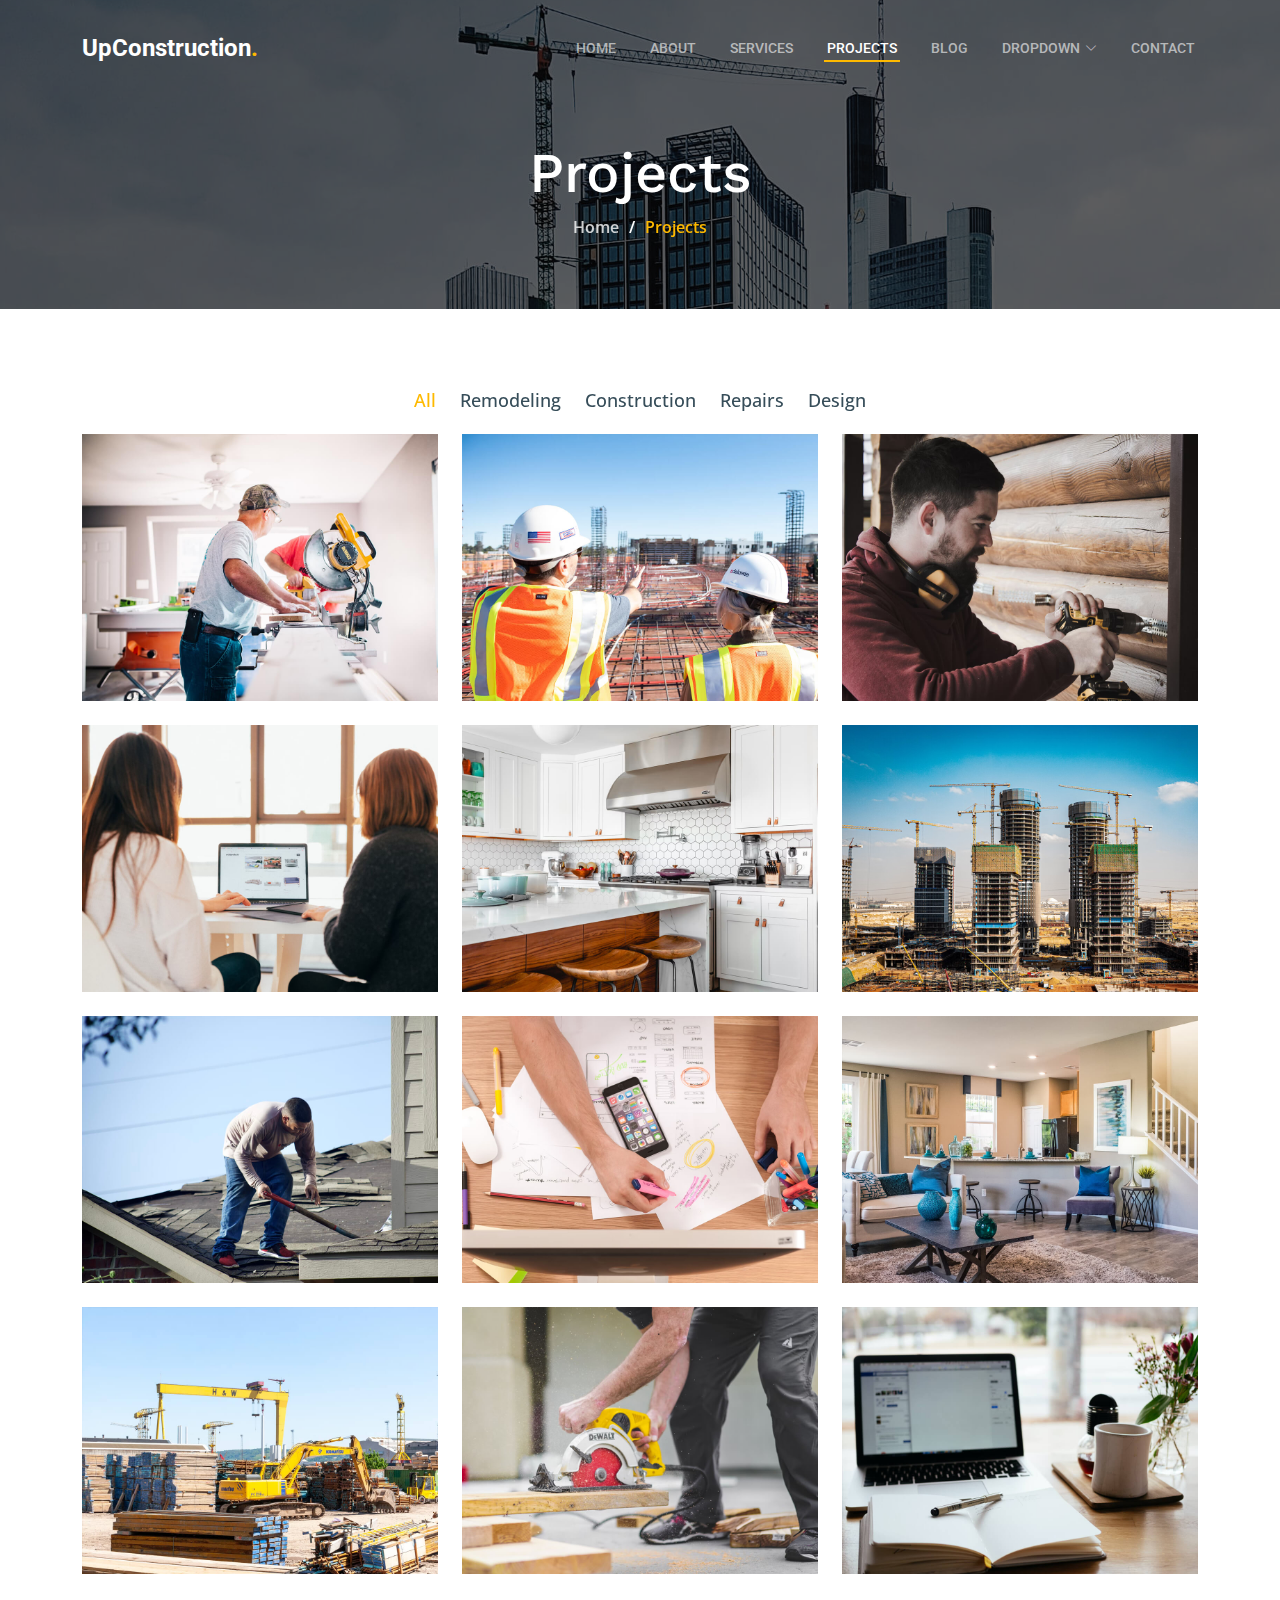
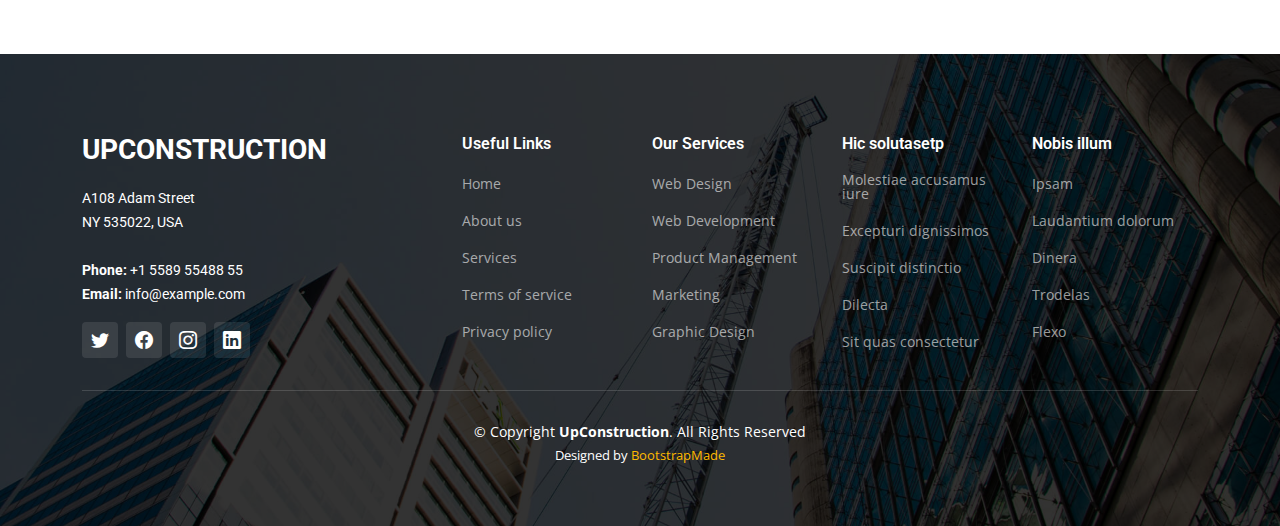
<file: multiservicios-main/projects.html>
<!DOCTYPE html>
<html lang="en">

<head>
  <meta charset="utf-8">
  <meta content="width=device-width, initial-scale=1.0" name="viewport">

  <title>UpConstruction Bootstrap Template - Projects</title>
  <meta content="" name="description">
  <meta content="" name="keywords">

  <!-- Favicons -->
  <link href="assets/img/favicon.png" rel="icon">
  <link href="assets/img/apple-touch-icon.png" rel="apple-touch-icon">

  <!-- Google Fonts -->
  <link rel="preconnect" href="https://fonts.googleapis.com">
  <link rel="preconnect" href="https://fonts.gstatic.com" crossorigin>
  <link href="https://fonts.googleapis.com/css2?family=Open+Sans:ital,wght@0,300;0,400;0,500;0,600;0,700;1,300;1,400;1,600;1,700&family=Roboto:ital,wght@0,300;0,400;0,500;0,600;0,700;1,300;1,400;1,500;1,600;1,700&family=Work+Sans:ital,wght@0,300;0,400;0,500;0,600;0,700;1,300;1,400;1,500;1,600;1,700&display=swap" rel="stylesheet">

  <!-- Vendor CSS Files -->
  <link href="assets/vendor/bootstrap/css/bootstrap.min.css" rel="stylesheet">
  <link href="assets/vendor/bootstrap-icons/bootstrap-icons.css" rel="stylesheet">
  <link href="assets/vendor/fontawesome-free/css/all.min.css" rel="stylesheet">
  <link href="assets/vendor/aos/aos.css" rel="stylesheet">
  <link href="assets/vendor/glightbox/css/glightbox.min.css" rel="stylesheet">
  <link href="assets/vendor/swiper/swiper-bundle.min.css" rel="stylesheet">

  <!-- Template Main CSS File -->
  <link href="assets/css/main.css" rel="stylesheet">

  <!-- =======================================================
  * Template Name: UpConstruction
  * Updated: Mar 10 2023 with Bootstrap v5.2.3
  * Template URL: https://bootstrapmade.com/upconstruction-bootstrap-construction-website-template/
  * Author: BootstrapMade.com
  * License: https://bootstrapmade.com/license/
  ======================================================== -->
</head>

<body>

  <!-- ======= Header ======= -->
  <header id="header" class="header d-flex align-items-center">
    <div class="container-fluid container-xl d-flex align-items-center justify-content-between">

      <a href="index.html" class="logo d-flex align-items-center">
        <!-- Uncomment the line below if you also wish to use an image logo -->
        <!-- <img src="assets/img/logo.png" alt=""> -->
        <h1>UpConstruction<span>.</span></h1>
      </a>

      <i class="mobile-nav-toggle mobile-nav-show bi bi-list"></i>
      <i class="mobile-nav-toggle mobile-nav-hide d-none bi bi-x"></i>
      <nav id="navbar" class="navbar">
        <ul>
          <li><a href="index.html">Home</a></li>
          <li><a href="about.html">About</a></li>
          <li><a href="services.html">Services</a></li>
          <li><a href="projects.html" class="active">Projects</a></li>
          <li><a href="blog.html">Blog</a></li>
          <li class="dropdown"><a href="#"><span>Dropdown</span> <i class="bi bi-chevron-down dropdown-indicator"></i></a>
            <ul>
              <li><a href="#">Dropdown 1</a></li>
              <li class="dropdown"><a href="#"><span>Deep Dropdown</span> <i class="bi bi-chevron-down dropdown-indicator"></i></a>
                <ul>
                  <li><a href="#">Deep Dropdown 1</a></li>
                  <li><a href="#">Deep Dropdown 2</a></li>
                  <li><a href="#">Deep Dropdown 3</a></li>
                  <li><a href="#">Deep Dropdown 4</a></li>
                  <li><a href="#">Deep Dropdown 5</a></li>
                </ul>
              </li>
              <li><a href="#">Dropdown 2</a></li>
              <li><a href="#">Dropdown 3</a></li>
              <li><a href="#">Dropdown 4</a></li>
            </ul>
          </li>
          <li><a href="contact.html">Contact</a></li>
        </ul>
      </nav><!-- .navbar -->

    </div>
  </header><!-- End Header -->

  <main id="main">

    <!-- ======= Breadcrumbs ======= -->
    <div class="breadcrumbs d-flex align-items-center" style="background-image: url('assets/img/breadcrumbs-bg.jpg');">
      <div class="container position-relative d-flex flex-column align-items-center" data-aos="fade">

        <h2>Projects</h2>
        <ol>
          <li><a href="index.html">Home</a></li>
          <li>Projects</li>
        </ol>

      </div>
    </div><!-- End Breadcrumbs -->

    <!-- ======= Our Projects Section ======= -->
    <section id="projects" class="projects">
      <div class="container" data-aos="fade-up">

        <div class="portfolio-isotope" data-portfolio-filter="*" data-portfolio-layout="masonry" data-portfolio-sort="original-order">

          <ul class="portfolio-flters" data-aos="fade-up" data-aos-delay="100">
            <li data-filter="*" class="filter-active">All</li>
            <li data-filter=".filter-remodeling">Remodeling</li>
            <li data-filter=".filter-construction">Construction</li>
            <li data-filter=".filter-repairs">Repairs</li>
            <li data-filter=".filter-design">Design</li>
          </ul><!-- End Projects Filters -->

          <div class="row gy-4 portfolio-container" data-aos="fade-up" data-aos-delay="200">

            <div class="col-lg-4 col-md-6 portfolio-item filter-remodeling">
              <div class="portfolio-content h-100">
                <img src="assets/img/projects/remodeling-1.jpg" class="img-fluid" alt="">
                <div class="portfolio-info">
                  <h4>Remodeling 1</h4>
                  <p>Lorem ipsum, dolor sit amet consectetur</p>
                  <a href="assets/img/projects/remodeling-1.jpg" title="Remodeling 1" data-gallery="portfolio-gallery-remodeling" class="glightbox preview-link"><i class="bi bi-zoom-in"></i></a>
                  <a href="project-details.html" title="More Details" class="details-link"><i class="bi bi-link-45deg"></i></a>
                </div>
              </div>
            </div><!-- End Projects Item -->

            <div class="col-lg-4 col-md-6 portfolio-item filter-construction">
              <div class="portfolio-content h-100">
                <img src="assets/img/projects/construction-1.jpg" class="img-fluid" alt="">
                <div class="portfolio-info">
                  <h4>Construction 1</h4>
                  <p>Lorem ipsum, dolor sit amet consectetur</p>
                  <a href="assets/img/projects/construction-1.jpg" title="Construction 1" data-gallery="portfolio-gallery-construction" class="glightbox preview-link"><i class="bi bi-zoom-in"></i></a>
                  <a href="project-details.html" title="More Details" class="details-link"><i class="bi bi-link-45deg"></i></a>
                </div>
              </div>
            </div><!-- End Projects Item -->

            <div class="col-lg-4 col-md-6 portfolio-item filter-repairs">
              <div class="portfolio-content h-100">
                <img src="assets/img/projects/repairs-1.jpg" class="img-fluid" alt="">
                <div class="portfolio-info">
                  <h4>Repairs 1</h4>
                  <p>Lorem ipsum, dolor sit amet consectetur</p>
                  <a href="assets/img/projects/repairs-1.jpg" title="Repairs 1" data-gallery="portfolio-gallery-repairs" class="glightbox preview-link"><i class="bi bi-zoom-in"></i></a>
                  <a href="project-details.html" title="More Details" class="details-link"><i class="bi bi-link-45deg"></i></a>
                </div>
              </div>
            </div><!-- End Projects Item -->

            <div class="col-lg-4 col-md-6 portfolio-item filter-design">
              <div class="portfolio-content h-100">
                <img src="assets/img/projects/design-1.jpg" class="img-fluid" alt="">
                <div class="portfolio-info">
                  <h4>Design 1</h4>
                  <p>Lorem ipsum, dolor sit amet consectetur</p>
                  <a href="assets/img/projects/design-1.jpg" title="Repairs 1" data-gallery="portfolio-gallery-book" class="glightbox preview-link"><i class="bi bi-zoom-in"></i></a>
                  <a href="project-details.html" title="More Details" class="details-link"><i class="bi bi-link-45deg"></i></a>
                </div>
              </div>
            </div><!-- End Projects Item -->

            <div class="col-lg-4 col-md-6 portfolio-item filter-remodeling">
              <div class="portfolio-content h-100">
                <img src="assets/img/projects/remodeling-2.jpg" class="img-fluid" alt="">
                <div class="portfolio-info">
                  <h4>Remodeling 2</h4>
                  <p>Lorem ipsum, dolor sit amet consectetur</p>
                  <a href="assets/img/projects/remodeling-2.jpg" title="Remodeling 2" data-gallery="portfolio-gallery-remodeling" class="glightbox preview-link"><i class="bi bi-zoom-in"></i></a>
                  <a href="project-details.html" title="More Details" class="details-link"><i class="bi bi-link-45deg"></i></a>
                </div>
              </div>
            </div><!-- End Projects Item -->

            <div class="col-lg-4 col-md-6 portfolio-item filter-construction">
              <div class="portfolio-content h-100">
                <img src="assets/img/projects/construction-2.jpg" class="img-fluid" alt="">
                <div class="portfolio-info">
                  <h4>Construction 2</h4>
                  <p>Lorem ipsum, dolor sit amet consectetur</p>
                  <a href="assets/img/projects/construction-2.jpg" title="Construction 2" data-gallery="portfolio-gallery-construction" class="glightbox preview-link"><i class="bi bi-zoom-in"></i></a>
                  <a href="project-details.html" title="More Details" class="details-link"><i class="bi bi-link-45deg"></i></a>
                </div>
              </div>
            </div><!-- End Projects Item -->

            <div class="col-lg-4 col-md-6 portfolio-item filter-repairs">
              <div class="portfolio-content h-100">
                <img src="assets/img/projects/repairs-2.jpg" class="img-fluid" alt="">
                <div class="portfolio-info">
                  <h4>Repairs 2</h4>
                  <p>Lorem ipsum, dolor sit amet consectetur</p>
                  <a href="assets/img/projects/repairs-2.jpg" title="Repairs 2" data-gallery="portfolio-gallery-repairs" class="glightbox preview-link"><i class="bi bi-zoom-in"></i></a>
                  <a href="project-details.html" title="More Details" class="details-link"><i class="bi bi-link-45deg"></i></a>
                </div>
              </div>
            </div><!-- End Projects Item -->

            <div class="col-lg-4 col-md-6 portfolio-item filter-design">
              <div class="portfolio-content h-100">
                <img src="assets/img/projects/design-2.jpg" class="img-fluid" alt="">
                <div class="portfolio-info">
                  <h4>Design 2</h4>
                  <p>Lorem ipsum, dolor sit amet consectetur</p>
                  <a href="assets/img/projects/design-2.jpg" title="Repairs 2" data-gallery="portfolio-gallery-book" class="glightbox preview-link"><i class="bi bi-zoom-in"></i></a>
                  <a href="project-details.html" title="More Details" class="details-link"><i class="bi bi-link-45deg"></i></a>
                </div>
              </div>
            </div><!-- End Projects Item -->

            <div class="col-lg-4 col-md-6 portfolio-item filter-remodeling">
              <div class="portfolio-content h-100">
                <img src="assets/img/projects/remodeling-3.jpg" class="img-fluid" alt="">
                <div class="portfolio-info">
                  <h4>Remodeling 3</h4>
                  <p>Lorem ipsum, dolor sit amet consectetur</p>
                  <a href="assets/img/projects/remodeling-3.jpg" title="Remodeling 3" data-gallery="portfolio-gallery-remodeling" class="glightbox preview-link"><i class="bi bi-zoom-in"></i></a>
                  <a href="project-details.html" title="More Details" class="details-link"><i class="bi bi-link-45deg"></i></a>
                </div>
              </div>
            </div><!-- End Projects Item -->

            <div class="col-lg-4 col-md-6 portfolio-item filter-construction">
              <div class="portfolio-content h-100">
                <img src="assets/img/projects/construction-3.jpg" class="img-fluid" alt="">
                <div class="portfolio-info">
                  <h4>Construction 3</h4>
                  <p>Lorem ipsum, dolor sit amet consectetur</p>
                  <a href="assets/img/projects/construction-3.jpg" title="Construction 3" data-gallery="portfolio-gallery-construction" class="glightbox preview-link"><i class="bi bi-zoom-in"></i></a>
                  <a href="project-details.html" title="More Details" class="details-link"><i class="bi bi-link-45deg"></i></a>
                </div>
              </div>
            </div><!-- End Projects Item -->

            <div class="col-lg-4 col-md-6 portfolio-item filter-repairs">
              <div class="portfolio-content h-100">
                <img src="assets/img/projects/repairs-3.jpg" class="img-fluid" alt="">
                <div class="portfolio-info">
                  <h4>Repairs 3</h4>
                  <p>Lorem ipsum, dolor sit amet consectetur</p>
                  <a href="assets/img/projects/repairs-3.jpg" title="Repairs 2" data-gallery="portfolio-gallery-repairs" class="glightbox preview-link"><i class="bi bi-zoom-in"></i></a>
                  <a href="project-details.html" title="More Details" class="details-link"><i class="bi bi-link-45deg"></i></a>
                </div>
              </div>
            </div><!-- End Projects Item -->

            <div class="col-lg-4 col-md-6 portfolio-item filter-design">
              <div class="portfolio-content h-100">
                <img src="assets/img/projects/design-3.jpg" class="img-fluid" alt="">
                <div class="portfolio-info">
                  <h4>Design 3</h4>
                  <p>Lorem ipsum, dolor sit amet consectetur</p>
                  <a href="assets/img/projects/design-3.jpg" title="Repairs 3" data-gallery="portfolio-gallery-book" class="glightbox preview-link"><i class="bi bi-zoom-in"></i></a>
                  <a href="project-details.html" title="More Details" class="details-link"><i class="bi bi-link-45deg"></i></a>
                </div>
              </div>
            </div><!-- End Projects Item -->

          </div><!-- End Projects Container -->

        </div>

      </div>
    </section><!-- End Our Projects Section -->

  </main><!-- End #main -->

  <!-- ======= Footer ======= -->
  <footer id="footer" class="footer">

    <div class="footer-content position-relative">
      <div class="container">
        <div class="row">

          <div class="col-lg-4 col-md-6">
            <div class="footer-info">
              <h3>UpConstruction</h3>
              <p>
                A108 Adam Street <br>
                NY 535022, USA<br><br>
                <strong>Phone:</strong> +1 5589 55488 55<br>
                <strong>Email:</strong> info@example.com<br>
              </p>
              <div class="social-links d-flex mt-3">
                <a href="#" class="d-flex align-items-center justify-content-center"><i class="bi bi-twitter"></i></a>
                <a href="#" class="d-flex align-items-center justify-content-center"><i class="bi bi-facebook"></i></a>
                <a href="#" class="d-flex align-items-center justify-content-center"><i class="bi bi-instagram"></i></a>
                <a href="#" class="d-flex align-items-center justify-content-center"><i class="bi bi-linkedin"></i></a>
              </div>
            </div>
          </div><!-- End footer info column-->

          <div class="col-lg-2 col-md-3 footer-links">
            <h4>Useful Links</h4>
            <ul>
              <li><a href="#">Home</a></li>
              <li><a href="#">About us</a></li>
              <li><a href="#">Services</a></li>
              <li><a href="#">Terms of service</a></li>
              <li><a href="#">Privacy policy</a></li>
            </ul>
          </div><!-- End footer links column-->

          <div class="col-lg-2 col-md-3 footer-links">
            <h4>Our Services</h4>
            <ul>
              <li><a href="#">Web Design</a></li>
              <li><a href="#">Web Development</a></li>
              <li><a href="#">Product Management</a></li>
              <li><a href="#">Marketing</a></li>
              <li><a href="#">Graphic Design</a></li>
            </ul>
          </div><!-- End footer links column-->

          <div class="col-lg-2 col-md-3 footer-links">
            <h4>Hic solutasetp</h4>
            <ul>
              <li><a href="#">Molestiae accusamus iure</a></li>
              <li><a href="#">Excepturi dignissimos</a></li>
              <li><a href="#">Suscipit distinctio</a></li>
              <li><a href="#">Dilecta</a></li>
              <li><a href="#">Sit quas consectetur</a></li>
            </ul>
          </div><!-- End footer links column-->

          <div class="col-lg-2 col-md-3 footer-links">
            <h4>Nobis illum</h4>
            <ul>
              <li><a href="#">Ipsam</a></li>
              <li><a href="#">Laudantium dolorum</a></li>
              <li><a href="#">Dinera</a></li>
              <li><a href="#">Trodelas</a></li>
              <li><a href="#">Flexo</a></li>
            </ul>
          </div><!-- End footer links column-->

        </div>
      </div>
    </div>

    <div class="footer-legal text-center position-relative">
      <div class="container">
        <div class="copyright">
          &copy; Copyright <strong><span>UpConstruction</span></strong>. All Rights Reserved
        </div>
        <div class="credits">
          <!-- All the links in the footer should remain intact. -->
          <!-- You can delete the links only if you purchased the pro version. -->
          <!-- Licensing information: https://bootstrapmade.com/license/ -->
          <!-- Purchase the pro version with working PHP/AJAX contact form: https://bootstrapmade.com/upconstruction-bootstrap-construction-website-template/ -->
          Designed by <a href="https://bootstrapmade.com/">BootstrapMade</a>
        </div>
      </div>
    </div>

  </footer>
  <!-- End Footer -->

  <a href="#" class="scroll-top d-flex align-items-center justify-content-center"><i class="bi bi-arrow-up-short"></i></a>

  <div id="preloader"></div>

  <!-- Vendor JS Files -->
  <script src="assets/vendor/bootstrap/js/bootstrap.bundle.min.js"></script>
  <script src="assets/vendor/aos/aos.js"></script>
  <script src="assets/vendor/glightbox/js/glightbox.min.js"></script>
  <script src="assets/vendor/isotope-layout/isotope.pkgd.min.js"></script>
  <script src="assets/vendor/swiper/swiper-bundle.min.js"></script>
  <script src="assets/vendor/purecounter/purecounter_vanilla.js"></script>
  <script src="assets/vendor/php-email-form/validate.js"></script>

  <!-- Template Main JS File -->
  <script src="assets/js/main.js"></script>

</body>

</html>
</file>
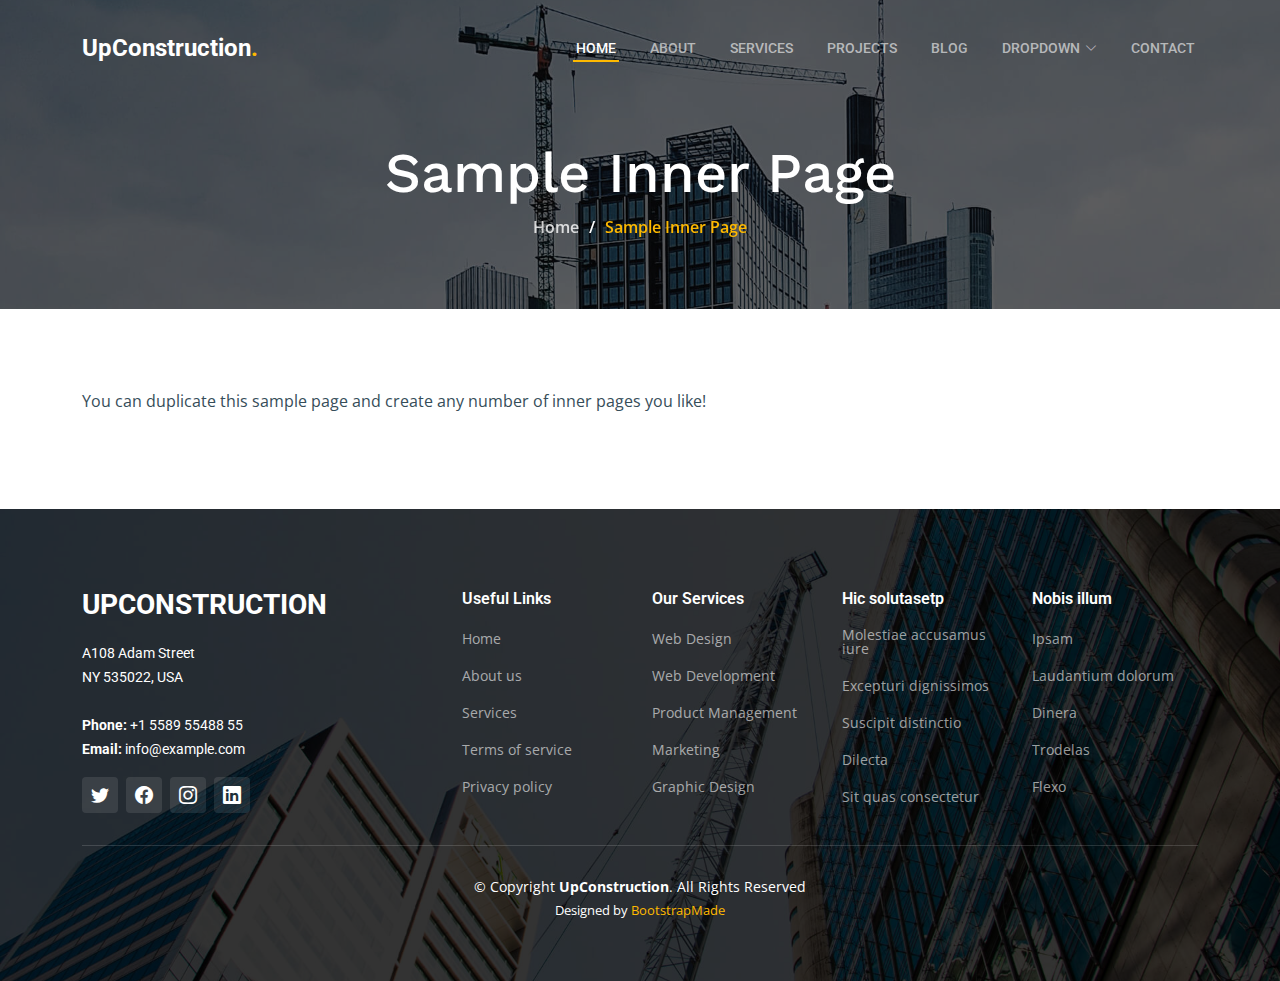
<file: multiservicios-main/sample-inner-page.html>
<!DOCTYPE html>
<html lang="en">

<head>
  <meta charset="utf-8">
  <meta content="width=device-width, initial-scale=1.0" name="viewport">

  <title>[Template] Sample Inner Page</title>
  <meta content="" name="description">
  <meta content="" name="keywords">

  <!-- Favicons -->
  <link href="assets/img/favicon.png" rel="icon">
  <link href="assets/img/apple-touch-icon.png" rel="apple-touch-icon">

  <!-- Google Fonts -->
  <link rel="preconnect" href="https://fonts.googleapis.com">
  <link rel="preconnect" href="https://fonts.gstatic.com" crossorigin>
  <link href="https://fonts.googleapis.com/css2?family=Open+Sans:ital,wght@0,300;0,400;0,500;0,600;0,700;1,300;1,400;1,600;1,700&family=Roboto:ital,wght@0,300;0,400;0,500;0,600;0,700;1,300;1,400;1,500;1,600;1,700&family=Work+Sans:ital,wght@0,300;0,400;0,500;0,600;0,700;1,300;1,400;1,500;1,600;1,700&display=swap" rel="stylesheet">

  <!-- Vendor CSS Files -->
  <link href="assets/vendor/bootstrap/css/bootstrap.min.css" rel="stylesheet">
  <link href="assets/vendor/bootstrap-icons/bootstrap-icons.css" rel="stylesheet">
  <link href="assets/vendor/fontawesome-free/css/all.min.css" rel="stylesheet">
  <link href="assets/vendor/aos/aos.css" rel="stylesheet">
  <link href="assets/vendor/glightbox/css/glightbox.min.css" rel="stylesheet">
  <link href="assets/vendor/swiper/swiper-bundle.min.css" rel="stylesheet">

  <!-- Template Main CSS File -->
  <link href="assets/css/main.css" rel="stylesheet">

  <!-- =======================================================
  * Template Name: UpConstruction
  * Updated: Mar 10 2023 with Bootstrap v5.2.3
  * Template URL: https://bootstrapmade.com/upconstruction-bootstrap-construction-website-template/
  * Author: BootstrapMade.com
  * License: https://bootstrapmade.com/license/
  ======================================================== -->
</head>

<body>

  <!-- ======= Header ======= -->
  <header id="header" class="header d-flex align-items-center">
    <div class="container-fluid container-xl d-flex align-items-center justify-content-between">

      <a href="index.html" class="logo d-flex align-items-center">
        <!-- Uncomment the line below if you also wish to use an image logo -->
        <!-- <img src="assets/img/logo.png" alt=""> -->
        <h1>UpConstruction<span>.</span></h1>
      </a>

      <i class="mobile-nav-toggle mobile-nav-show bi bi-list"></i>
      <i class="mobile-nav-toggle mobile-nav-hide d-none bi bi-x"></i>
      <nav id="navbar" class="navbar">
        <ul>
          <li><a href="index.html" class="active">Home</a></li>
          <li><a href="about.html">About</a></li>
          <li><a href="services.html">Services</a></li>
          <li><a href="projects.html">Projects</a></li>
          <li><a href="blog.html">Blog</a></li>
          <li class="dropdown"><a href="#"><span>Dropdown</span> <i class="bi bi-chevron-down dropdown-indicator"></i></a>
            <ul>
              <li><a href="#">Dropdown 1</a></li>
              <li class="dropdown"><a href="#"><span>Deep Dropdown</span> <i class="bi bi-chevron-down dropdown-indicator"></i></a>
                <ul>
                  <li><a href="#">Deep Dropdown 1</a></li>
                  <li><a href="#">Deep Dropdown 2</a></li>
                  <li><a href="#">Deep Dropdown 3</a></li>
                  <li><a href="#">Deep Dropdown 4</a></li>
                  <li><a href="#">Deep Dropdown 5</a></li>
                </ul>
              </li>
              <li><a href="#">Dropdown 2</a></li>
              <li><a href="#">Dropdown 3</a></li>
              <li><a href="#">Dropdown 4</a></li>
            </ul>
          </li>
          <li><a href="contact.html">Contact</a></li>
        </ul>
      </nav><!-- .navbar -->

    </div>
  </header><!-- End Header -->

  <main id="main">

    <!-- ======= Breadcrumbs ======= -->
    <div class="breadcrumbs d-flex align-items-center" style="background-image: url('assets/img/breadcrumbs-bg.jpg');">
      <div class="container position-relative d-flex flex-column align-items-center" data-aos="fade">

        <h2>Sample Inner Page</h2>
        <ol>
          <li><a href="index.html">Home</a></li>
          <li>Sample Inner Page</li>
        </ol>

      </div>
    </div><!-- End Breadcrumbs -->

    <section class="sample-page">
      <div class="container">

        <p>
          You can duplicate this sample page and create any number of inner pages you like!
        </p>

      </div>
    </section>

  </main><!-- End #main -->

  <!-- ======= Footer ======= -->
  <footer id="footer" class="footer">

    <div class="footer-content position-relative">
      <div class="container">
        <div class="row">

          <div class="col-lg-4 col-md-6">
            <div class="footer-info">
              <h3>UpConstruction</h3>
              <p>
                A108 Adam Street <br>
                NY 535022, USA<br><br>
                <strong>Phone:</strong> +1 5589 55488 55<br>
                <strong>Email:</strong> info@example.com<br>
              </p>
              <div class="social-links d-flex mt-3">
                <a href="#" class="d-flex align-items-center justify-content-center"><i class="bi bi-twitter"></i></a>
                <a href="#" class="d-flex align-items-center justify-content-center"><i class="bi bi-facebook"></i></a>
                <a href="#" class="d-flex align-items-center justify-content-center"><i class="bi bi-instagram"></i></a>
                <a href="#" class="d-flex align-items-center justify-content-center"><i class="bi bi-linkedin"></i></a>
              </div>
            </div>
          </div><!-- End footer info column-->

          <div class="col-lg-2 col-md-3 footer-links">
            <h4>Useful Links</h4>
            <ul>
              <li><a href="#">Home</a></li>
              <li><a href="#">About us</a></li>
              <li><a href="#">Services</a></li>
              <li><a href="#">Terms of service</a></li>
              <li><a href="#">Privacy policy</a></li>
            </ul>
          </div><!-- End footer links column-->

          <div class="col-lg-2 col-md-3 footer-links">
            <h4>Our Services</h4>
            <ul>
              <li><a href="#">Web Design</a></li>
              <li><a href="#">Web Development</a></li>
              <li><a href="#">Product Management</a></li>
              <li><a href="#">Marketing</a></li>
              <li><a href="#">Graphic Design</a></li>
            </ul>
          </div><!-- End footer links column-->

          <div class="col-lg-2 col-md-3 footer-links">
            <h4>Hic solutasetp</h4>
            <ul>
              <li><a href="#">Molestiae accusamus iure</a></li>
              <li><a href="#">Excepturi dignissimos</a></li>
              <li><a href="#">Suscipit distinctio</a></li>
              <li><a href="#">Dilecta</a></li>
              <li><a href="#">Sit quas consectetur</a></li>
            </ul>
          </div><!-- End footer links column-->

          <div class="col-lg-2 col-md-3 footer-links">
            <h4>Nobis illum</h4>
            <ul>
              <li><a href="#">Ipsam</a></li>
              <li><a href="#">Laudantium dolorum</a></li>
              <li><a href="#">Dinera</a></li>
              <li><a href="#">Trodelas</a></li>
              <li><a href="#">Flexo</a></li>
            </ul>
          </div><!-- End footer links column-->

        </div>
      </div>
    </div>

    <div class="footer-legal text-center position-relative">
      <div class="container">
        <div class="copyright">
          &copy; Copyright <strong><span>UpConstruction</span></strong>. All Rights Reserved
        </div>
        <div class="credits">
          <!-- All the links in the footer should remain intact. -->
          <!-- You can delete the links only if you purchased the pro version. -->
          <!-- Licensing information: https://bootstrapmade.com/license/ -->
          <!-- Purchase the pro version with working PHP/AJAX contact form: https://bootstrapmade.com/upconstruction-bootstrap-construction-website-template/ -->
          Designed by <a href="https://bootstrapmade.com/">BootstrapMade</a>
        </div>
      </div>
    </div>

  </footer>
  <!-- End Footer -->

  <a href="#" class="scroll-top d-flex align-items-center justify-content-center"><i class="bi bi-arrow-up-short"></i></a>

  <div id="preloader"></div>

  <!-- Vendor JS Files -->
  <script src="assets/vendor/bootstrap/js/bootstrap.bundle.min.js"></script>
  <script src="assets/vendor/aos/aos.js"></script>
  <script src="assets/vendor/glightbox/js/glightbox.min.js"></script>
  <script src="assets/vendor/isotope-layout/isotope.pkgd.min.js"></script>
  <script src="assets/vendor/swiper/swiper-bundle.min.js"></script>
  <script src="assets/vendor/purecounter/purecounter_vanilla.js"></script>
  <script src="assets/vendor/php-email-form/validate.js"></script>

  <!-- Template Main JS File -->
  <script src="assets/js/main.js"></script>

</body>

</html>
</file>
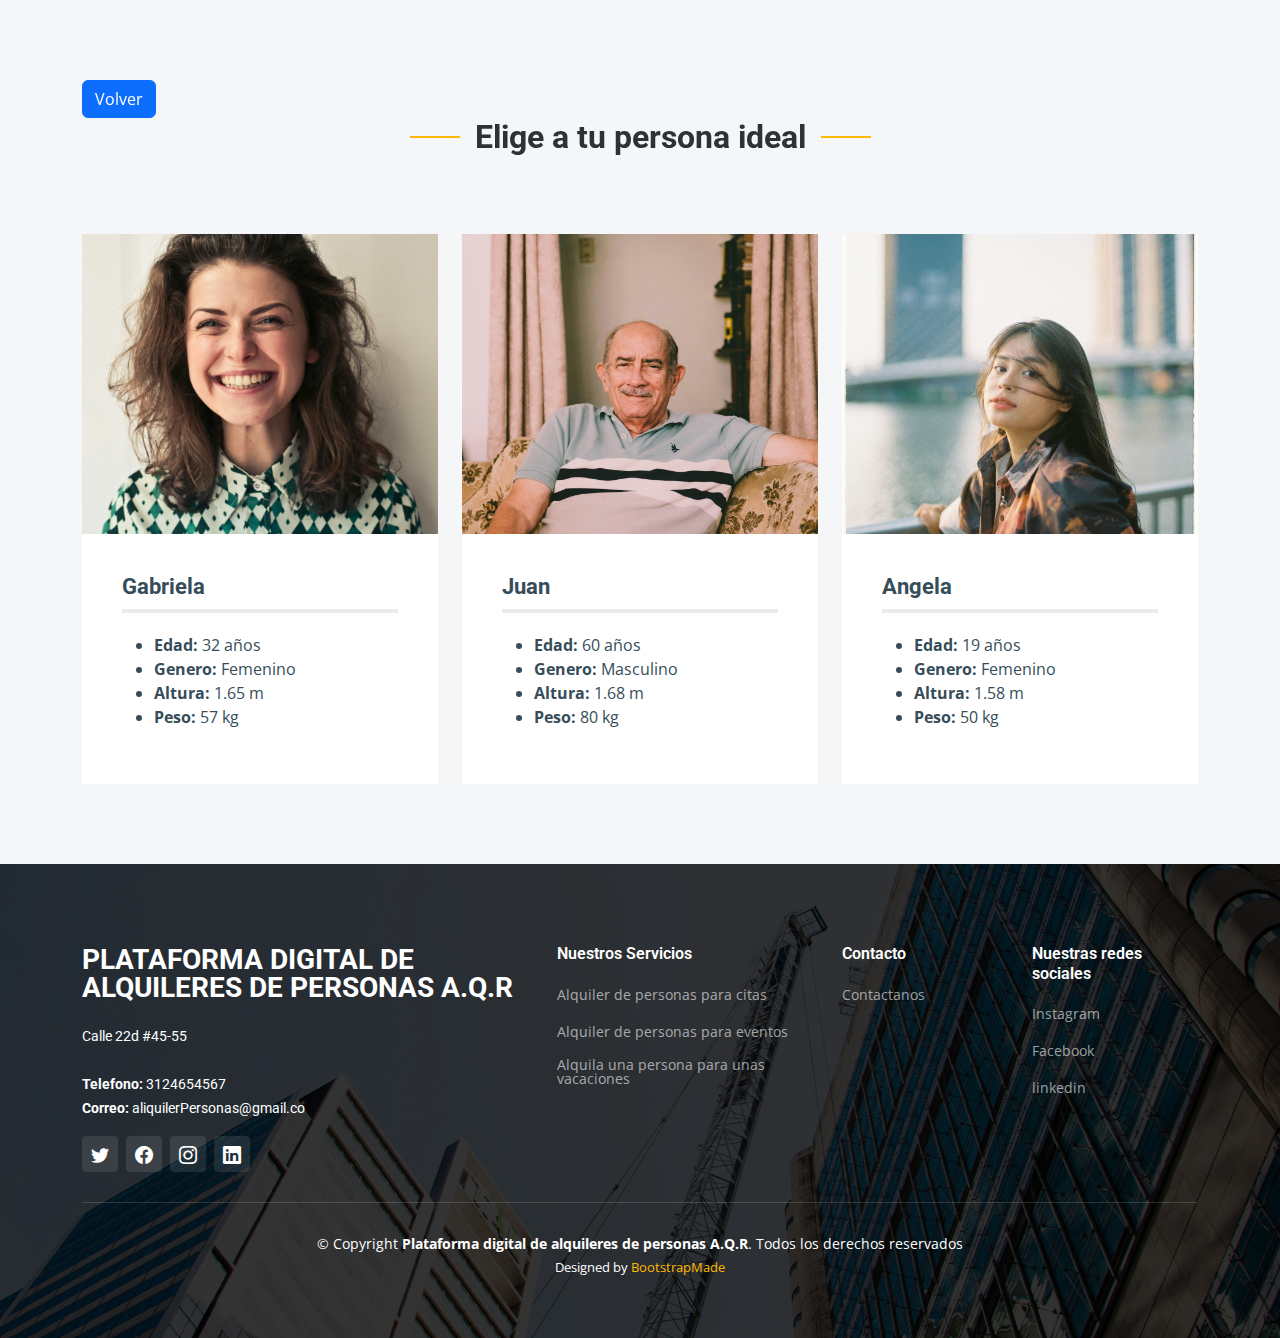
<file: multiservicios-main/service1.html>
<!DOCTYPE html>
<html lang="en">

<head>
  <meta charset="utf-8">
  <meta content="width=device-width, initial-scale=1.0" name="viewport">

  <title>Plataforma digital de alquileres de personas A.Q.R - Servicios</title>
  <meta content="" name="description">
  <meta content="" name="keywords">

  <!-- Favicons -->
  <link href="assets/img/favicon.png" rel="icon">
  <link href="assets/img/apple-touch-icon.png" rel="apple-touch-icon">

  <!-- Google Fonts -->
  <link rel="preconnect" href="https://fonts.googleapis.com">
  <link rel="preconnect" href="https://fonts.gstatic.com" crossorigin>
  <link href="https://fonts.googleapis.com/css2?family=Open+Sans:ital,wght@0,300;0,400;0,500;0,600;0,700;1,300;1,400;1,600;1,700&family=Roboto:ital,wght@0,300;0,400;0,500;0,600;0,700;1,300;1,400;1,500;1,600;1,700&family=Work+Sans:ital,wght@0,300;0,400;0,500;0,600;0,700;1,300;1,400;1,500;1,600;1,700&display=swap" rel="stylesheet">

  <!-- Vendor CSS Files -->
  <link href="assets/vendor/bootstrap/css/bootstrap.min.css" rel="stylesheet">
  <link href="assets/vendor/bootstrap-icons/bootstrap-icons.css" rel="stylesheet">
  <link href="assets/vendor/fontawesome-free/css/all.min.css" rel="stylesheet">
  <link href="assets/vendor/aos/aos.css" rel="stylesheet">
  <link href="assets/vendor/glightbox/css/glightbox.min.css" rel="stylesheet">
  <link href="assets/vendor/swiper/swiper-bundle.min.css" rel="stylesheet">

  <!-- Template Main CSS File -->
  <link href="assets/css/main.css" rel="stylesheet">

  <!-- =======================================================
  * Template Name: UpConstruction
  * Updated: Mar 10 2023 with Bootstrap v5.2.3
  * Template URL: https://bootstrapmade.com/upconstruction-bootstrap-construction-website-template/
  * Author: BootstrapMade.com
  * License: https://bootstrapmade.com/license/
  ======================================================== -->
</head>

<body>


  <main id="main">

    <!-- ======= Breadcrumbs ======= -->
    <!-- End Breadcrumbs -->

    <!-- ======= Services Section ======= -->
    <section id="services" class="services section-bg">
      <div class="container" data-aos="fade-up">
<a class="btn btn-primary" href="index.html#services">Volver</a>
        <div class="section-header">
          <h2>Elige a tu persona ideal</h2>
        </div>

        <div class="row gy-4">

          <!-- <div class="col-lg-4 col-md-6" data-aos="fade-up" data-aos-delay="100">
            
              <div class="imagen-servicio" style="background-image: url(assets/img/servicio1.jpg);">
              </div>
              <div class="service-item  position-relative">
              <h3>Alquila una pareja</h3>
              <p>¿Necesitas una pareja para un evento especial? Alquila una pareja de nuestro servicio para mejorar tu imagen y sentirte cómodo en cualquier situación.</p> -->
              <!-- <a href="service-details.html" class="readmore stretched-link">Ver mas <i class="bi bi-arrow-right"></i></a> -->
            <!-- </div>
          </div> -->

          <!-- <div class="col-lg-4 col-md-6" data-aos="fade-up" data-aos-delay="200">
            
              <div class="imagen-servicio" style="background-image: url(assets/img/servicio2.jpg);">
              </div>
              <div class="service-item position-relative">
              <h3>Alquila un amigo</h3>
              <p>¿Necesitas un amigo para salir o compartir una actividad? Nuestro servicio de alquiler de amigos te ofrece la oportunidad de tener un amigo temporal para hacer actividades como ir al cine, a tomar un café, practicar deportes, y mucho más.</p>
              <a href="service-details.html" class="readmore stretched-link">Ver mas <i class="bi bi-arrow-right"></i></a> -->
            <!-- </div>
          </div>End Service Item -->

          <div class="col-lg-4 col-md-6" data-aos="fade-up" data-aos-delay="300">
            <div class="imagen-servicio" style="background-image: url(assets/img/persona1.jpg);">
            </div>
            <div class="service-item service-item2 position-relative">
              <h3>Gabriela</h3>
              <ul>
                <li><b>Edad:</b> 32 años</li>
                <li><b>Genero:</b> Femenino</li>
                <li><b>Altura:</b> 1.65 m</li>
                <li><b>Peso:</b> 57 kg</li>
              </ul>
              <!-- <a href="service-details.html" class="readmore stretched-link">Ver mas <i class="bi bi-arrow-right"></i></a> -->
            </div>
          </div><!-- End Service Item -->

          <div class="col-lg-4 col-md-6" data-aos="fade-up" data-aos-delay="400">
            <div class="imagen-servicio" style="background-image: url(assets/img/persona4.jpg);">
            </div>
            <div class="service-item service-item2 position-relative">
              <h3>Juan</h3>
              <ul>
                <li><b>Edad:</b> 60 años</li>
                <li><b>Genero:</b> Masculino</li>
                <li><b>Altura:</b> 1.68 m</li>
                <li><b>Peso:</b> 80 kg</li>
              </ul>
              <!-- <a href="service-details.html" class="readmore stretched-link">Ver mas <i class="bi bi-arrow-right"></i></a> -->
            </div>
          </div><!-- End Service Item -->

          <!-- <div class="col-lg-4 col-md-6" data-aos="fade-up" data-aos-delay="500">
            <div class="imagen-servicio" style="background-image: url(assets/img/servicio5.jpg);">
            </div>
            <div class="service-item position-relative">
              <h3>Alquila una persona para una cita por primera vez</h3>
              <p>¿Buscas una cita por primera vez? Alquila una cita con nuestro servicio y experimenta una noche emocionante con una persona compatible. Ofrecemos citas personalizadas para adaptarse a tus intereses y gustos personales.</p>
              <a href="service-details.html" class="readmore stretched-link">Ver mas <i class="bi bi-arrow-right"></i></a> -->
            <!-- </div>
          </div>End Service Item -->

          <div class="col-lg-4 col-md-6" data-aos="fade-up" data-aos-delay="600">
            <div class="imagen-servicio" style="background-image: url(assets/img/persona7.jpg);">
            </div>
            <div class="service-item service-item2 position-relative">
              <h3>Angela</h3>
              <ul>
                <li><b>Edad:</b> 19 años</li>
                <li><b>Genero:</b> Femenino</li>
                <li><b>Altura:</b> 1.58 m</li>
                <li><b>Peso:</b> 50 kg</li>
              </ul>
              <!-- <a href="service-details.html" class="readmore stretched-link">Ver mas <i class="bi bi-arrow-right"></i></a> -->
            </div>
          </div><!-- End Service Item -->

        </div>

      </div>
    </section><!-- End Services Section -->

    <!-- ======= Servie Cards Section ======= -->
    

   

   

    <!-- ======= Testimonials Section ======= -->
    

  </main><!-- End #main -->

  <!-- ======= Footer ======= -->
  <footer id="footer" class="footer">

    <div class="footer-content position-relative">
      <div class="container">
        <div class="row">

          <div class="col-lg-5 col-md-6">
            <div class="footer-info">
              <h3>Plataforma digital de alquileres de personas A.Q.R</h3>
              <p>
                Calle 22d #45-55 <br><br>
                <strong>Telefono:</strong> 3124654567<br>
                <strong>Correo:</strong> aliquilerPersonas@gmail.co<br>
              </p>
              <div class="social-links d-flex mt-3">
                <a href="#" class="d-flex align-items-center justify-content-center"><i class="bi bi-twitter"></i></a>
                <a href="#" class="d-flex align-items-center justify-content-center"><i class="bi bi-facebook"></i></a>
                <a href="#" class="d-flex align-items-center justify-content-center"><i class="bi bi-instagram"></i></a>
                <a href="#" class="d-flex align-items-center justify-content-center"><i class="bi bi-linkedin"></i></a>
              </div>
            </div>
          </div><!-- End footer info column-->

          <!-- End footer links column-->

          <div class="col-lg-3 col-md-3 footer-links">
            <h4>Nuestros Servicios</h4>
            <ul>
              <!-- <li><a href="#services">Alquiler de parejas</a></li> -->
              <!-- <li><a href="#services">Alquiler de amigos</a></li> -->
              <li><a href="#services">Alquiler de personas para citas</a></li>
              <li><a href="#services">Alquiler de personas para eventos</a></li>
              <li><a href="#services">Alquila una persona para unas vacaciones</a></li>
              <!-- <li><a href="#services">Alquiler de citas</a></li> -->
            </ul>
          </div><!-- End footer links column-->

          <div class="col-lg-2 col-md-3 footer-links">
            <h4>Contacto</h4>
            <ul>
              <li><a href="#contact">Contactanos</a></li>
            </ul>
          </div><!-- End footer links column-->

          <div class="col-lg-2 col-md-3 footer-links">
            <h4>Nuestras redes sociales</h4>
            <ul>
              <li><a href="#">Instagram</a></li>
              <li><a href="#">Facebook</a></li>
              <li><a href="#">linkedin</a></li>
            </ul>
          </div><!-- End footer links column-->

        </div>
      </div>
    </div>

    <div class="footer-legal text-center position-relative">
      <div class="container">
        <div class="copyright">
          &copy; Copyright <strong><span>Plataforma digital de alquileres de personas A.Q.R</span></strong>. Todos los derechos reservados
        </div>
        <div class="credits">
          <!-- All the links in the footer should remain intact. -->
          <!-- You can delete the links only if you purchased the pro version. -->
          <!-- Licensing information: https://bootstrapmade.com/license/ -->
          <!-- Purchase the pro version with working PHP/AJAX contact form: https://bootstrapmade.com/upconstruction-bootstrap-construction-website-template/ -->
          Designed by <a href="https://bootstrapmade.com/">BootstrapMade</a>
        </div>
      </div>
    </div>

  </footer>
  <!-- End Footer -->

  <a href="#" class="scroll-top d-flex align-items-center justify-content-center"><i class="bi bi-arrow-up-short"></i></a>

  <div id="preloader"></div>

  <!-- Vendor JS Files -->
  <script src="assets/vendor/bootstrap/js/bootstrap.bundle.min.js"></script>
  <script src="assets/vendor/aos/aos.js"></script>
  <script src="assets/vendor/glightbox/js/glightbox.min.js"></script>
  <script src="assets/vendor/isotope-layout/isotope.pkgd.min.js"></script>
  <script src="assets/vendor/swiper/swiper-bundle.min.js"></script>
  <script src="assets/vendor/purecounter/purecounter_vanilla.js"></script>
  <script src="assets/vendor/php-email-form/validate.js"></script>

  <!-- Template Main JS File -->
  <script src="assets/js/main.js"></script>

</body>

</html>
</file>
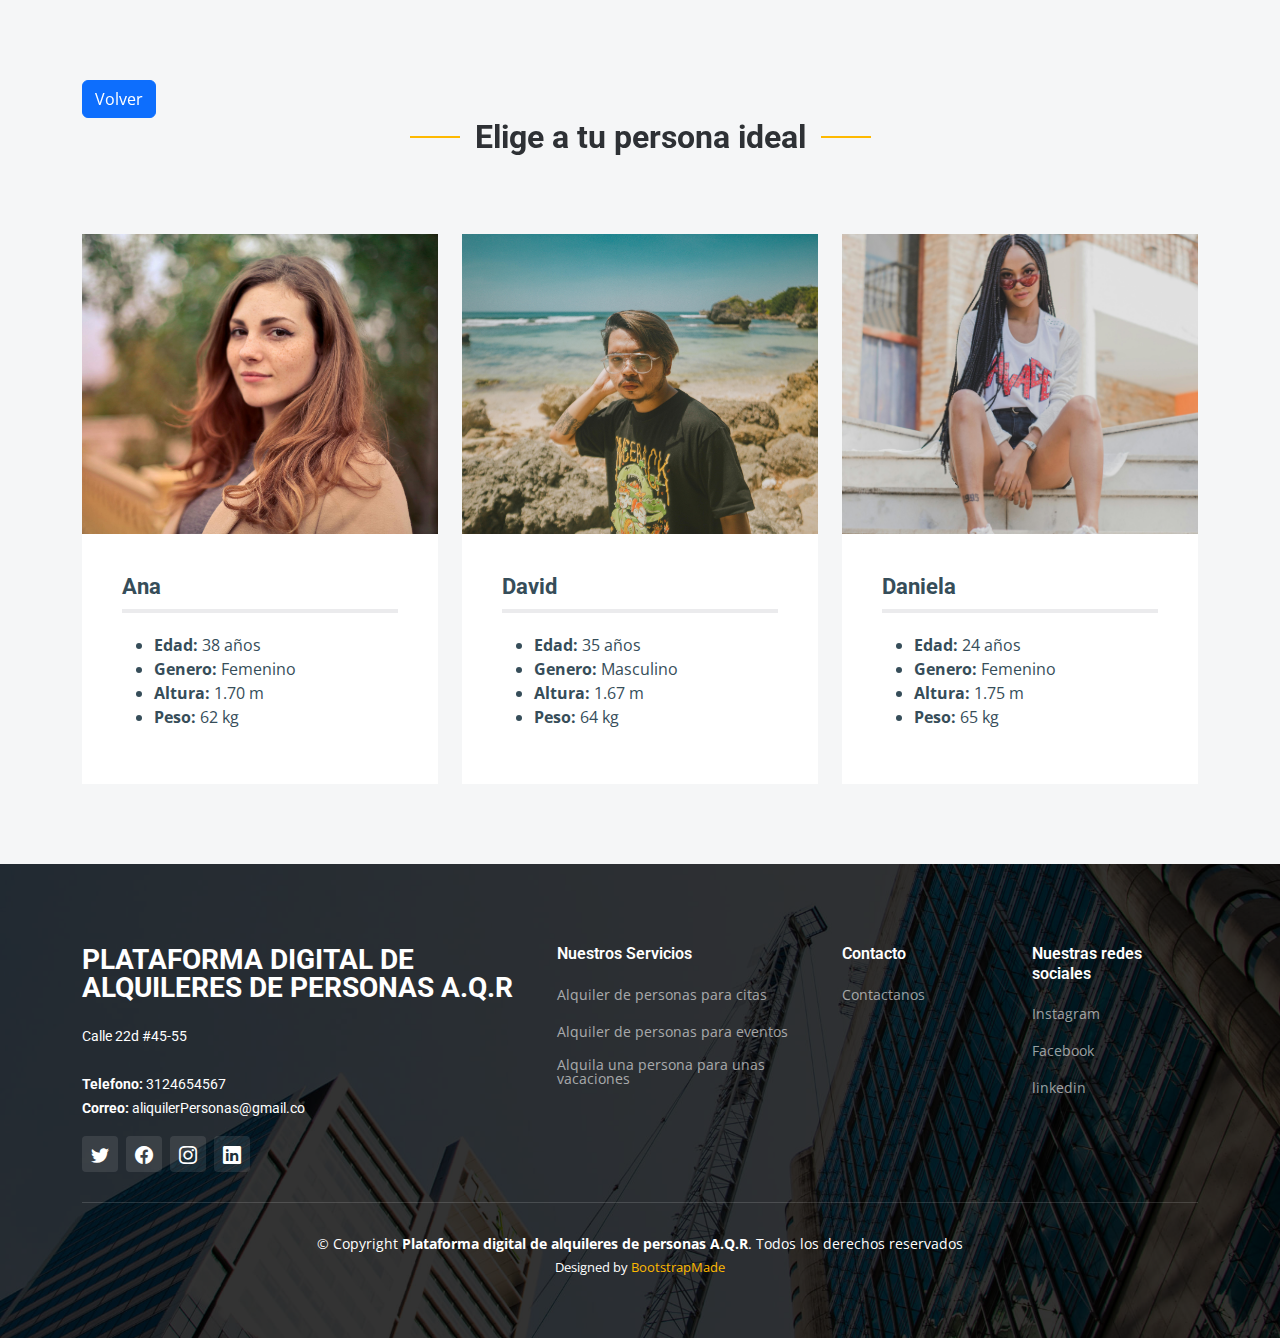
<file: multiservicios-main/service3.html>
<!DOCTYPE html>
<html lang="en">

<head>
  <meta charset="utf-8">
  <meta content="width=device-width, initial-scale=1.0" name="viewport">

  <title>Plataforma digital de alquileres de personas A.Q.R - Servicios</title>
  <meta content="" name="description">
  <meta content="" name="keywords">

  <!-- Favicons -->
  <link href="assets/img/favicon.png" rel="icon">
  <link href="assets/img/apple-touch-icon.png" rel="apple-touch-icon">

  <!-- Google Fonts -->
  <link rel="preconnect" href="https://fonts.googleapis.com">
  <link rel="preconnect" href="https://fonts.gstatic.com" crossorigin>
  <link href="https://fonts.googleapis.com/css2?family=Open+Sans:ital,wght@0,300;0,400;0,500;0,600;0,700;1,300;1,400;1,600;1,700&family=Roboto:ital,wght@0,300;0,400;0,500;0,600;0,700;1,300;1,400;1,500;1,600;1,700&family=Work+Sans:ital,wght@0,300;0,400;0,500;0,600;0,700;1,300;1,400;1,500;1,600;1,700&display=swap" rel="stylesheet">

  <!-- Vendor CSS Files -->
  <link href="assets/vendor/bootstrap/css/bootstrap.min.css" rel="stylesheet">
  <link href="assets/vendor/bootstrap-icons/bootstrap-icons.css" rel="stylesheet">
  <link href="assets/vendor/fontawesome-free/css/all.min.css" rel="stylesheet">
  <link href="assets/vendor/aos/aos.css" rel="stylesheet">
  <link href="assets/vendor/glightbox/css/glightbox.min.css" rel="stylesheet">
  <link href="assets/vendor/swiper/swiper-bundle.min.css" rel="stylesheet">

  <!-- Template Main CSS File -->
  <link href="assets/css/main.css" rel="stylesheet">

  <!-- =======================================================
  * Template Name: UpConstruction
  * Updated: Mar 10 2023 with Bootstrap v5.2.3
  * Template URL: https://bootstrapmade.com/upconstruction-bootstrap-construction-website-template/
  * Author: BootstrapMade.com
  * License: https://bootstrapmade.com/license/
  ======================================================== -->
</head>

<body>


  <main id="main">

    <!-- ======= Breadcrumbs ======= -->
    <!-- End Breadcrumbs -->

    <!-- ======= Services Section ======= -->
    <section id="services" class="services section-bg">
      <div class="container" data-aos="fade-up">
<a class="btn btn-primary" href="index.html#services">Volver</a>
        <div class="section-header">
          <h2>Elige a tu persona ideal</h2>
        </div>

        <div class="row gy-4">

          <!-- <div class="col-lg-4 col-md-6" data-aos="fade-up" data-aos-delay="100">
            
              <div class="imagen-servicio" style="background-image: url(assets/img/servicio1.jpg);">
              </div>
              <div class="service-item  position-relative">
              <h3>Alquila una pareja</h3>
              <p>¿Necesitas una pareja para un evento especial? Alquila una pareja de nuestro servicio para mejorar tu imagen y sentirte cómodo en cualquier situación.</p> -->
              <!-- <a href="service-details.html" class="readmore stretched-link">Ver mas <i class="bi bi-arrow-right"></i></a> -->
            <!-- </div>
          </div> -->

          <!-- <div class="col-lg-4 col-md-6" data-aos="fade-up" data-aos-delay="200">
            
              <div class="imagen-servicio" style="background-image: url(assets/img/servicio2.jpg);">
              </div>
              <div class="service-item position-relative">
              <h3>Alquila un amigo</h3>
              <p>¿Necesitas un amigo para salir o compartir una actividad? Nuestro servicio de alquiler de amigos te ofrece la oportunidad de tener un amigo temporal para hacer actividades como ir al cine, a tomar un café, practicar deportes, y mucho más.</p>
              <a href="service-details.html" class="readmore stretched-link">Ver mas <i class="bi bi-arrow-right"></i></a> -->
            <!-- </div>
          </div>End Service Item -->

          <div class="col-lg-4 col-md-6" data-aos="fade-up" data-aos-delay="300">
            <div class="imagen-servicio" style="background-image: url(assets/img/persona3.jpg);">
            </div>
            <div class="service-item service-item2 position-relative">
              <h3>Ana</h3>
              <ul>
                <li><b>Edad:</b> 38 años</li>
                <li><b>Genero:</b> Femenino</li>
                <li><b>Altura:</b> 1.70 m</li>
                <li><b>Peso:</b> 62 kg</li>
              </ul>
              <!-- <a href="service-details.html" class="readmore stretched-link">Ver mas <i class="bi bi-arrow-right"></i></a> -->
            </div>
          </div><!-- End Service Item -->

          <div class="col-lg-4 col-md-6" data-aos="fade-up" data-aos-delay="400">
            <div class="imagen-servicio" style="background-image: url(assets/img/persona6.jpg);">
            </div>
            <div class="service-item service-item2 position-relative">
              <h3>David</h3>
              <ul>
                <li><b>Edad:</b> 35 años</li>
                <li><b>Genero:</b> Masculino</li>
                <li><b>Altura:</b> 1.67 m</li>
                <li><b>Peso:</b> 64 kg</li>
              </ul>
              <!-- <a href="service-details.html" class="readmore stretched-link">Ver mas <i class="bi bi-arrow-right"></i></a> -->
            </div>
          </div><!-- End Service Item -->

          <!-- <div class="col-lg-4 col-md-6" data-aos="fade-up" data-aos-delay="500">
            <div class="imagen-servicio" style="background-image: url(assets/img/servicio5.jpg);">
            </div>
            <div class="service-item position-relative">
              <h3>Alquila una persona para una cita por primera vez</h3>
              <p>¿Buscas una cita por primera vez? Alquila una cita con nuestro servicio y experimenta una noche emocionante con una persona compatible. Ofrecemos citas personalizadas para adaptarse a tus intereses y gustos personales.</p>
              <a href="service-details.html" class="readmore stretched-link">Ver mas <i class="bi bi-arrow-right"></i></a> -->
            <!-- </div>
          </div>End Service Item -->

          <div class="col-lg-4 col-md-6" data-aos="fade-up" data-aos-delay="600">
            <div class="imagen-servicio" style="background-image: url(assets/img/persona9.jpg)">
            </div>
            <div class="service-item service-item2 position-relative">
              <h3>Daniela</h3>
              <ul>
                <li><b>Edad:</b> 24 años</li>
                <li><b>Genero:</b> Femenino</li>
                <li><b>Altura:</b> 1.75 m</li>
                <li><b>Peso:</b> 65 kg</li>
              </ul>
              <!-- <a href="service-details.html" class="readmore stretched-link">Ver mas <i class="bi bi-arrow-right"></i></a> -->
            </div>
          </div><!-- End Service Item -->

        </div>

      </div>
    </section><!-- End Services Section -->

    <!-- ======= Servie Cards Section ======= -->
    

   

   

    <!-- ======= Testimonials Section ======= -->
    
  </main><!-- End #main -->

  <!-- ======= Footer ======= -->
  <footer id="footer" class="footer">

    <div class="footer-content position-relative">
      <div class="container">
        <div class="row">

          <div class="col-lg-5 col-md-6">
            <div class="footer-info">
              <h3>Plataforma digital de alquileres de personas A.Q.R</h3>
              <p>
                Calle 22d #45-55 <br><br>
                <strong>Telefono:</strong> 3124654567<br>
                <strong>Correo:</strong> aliquilerPersonas@gmail.co<br>
              </p>
              <div class="social-links d-flex mt-3">
                <a href="#" class="d-flex align-items-center justify-content-center"><i class="bi bi-twitter"></i></a>
                <a href="#" class="d-flex align-items-center justify-content-center"><i class="bi bi-facebook"></i></a>
                <a href="#" class="d-flex align-items-center justify-content-center"><i class="bi bi-instagram"></i></a>
                <a href="#" class="d-flex align-items-center justify-content-center"><i class="bi bi-linkedin"></i></a>
              </div>
            </div>
          </div><!-- End footer info column-->

          <!-- End footer links column-->

          <div class="col-lg-3 col-md-3 footer-links">
            <h4>Nuestros Servicios</h4>
            <ul>
              <!-- <li><a href="#services">Alquiler de parejas</a></li> -->
              <!-- <li><a href="#services">Alquiler de amigos</a></li> -->
              <li><a href="#services">Alquiler de personas para citas</a></li>
              <li><a href="#services">Alquiler de personas para eventos</a></li>
              <li><a href="#services">Alquila una persona para unas vacaciones</a></li>
              <!-- <li><a href="#services">Alquiler de citas</a></li> -->
            </ul>
          </div><!-- End footer links column-->

          <div class="col-lg-2 col-md-3 footer-links">
            <h4>Contacto</h4>
            <ul>
              <li><a href="#contact">Contactanos</a></li>
            </ul>
          </div><!-- End footer links column-->

          <div class="col-lg-2 col-md-3 footer-links">
            <h4>Nuestras redes sociales</h4>
            <ul>
              <li><a href="#">Instagram</a></li>
              <li><a href="#">Facebook</a></li>
              <li><a href="#">linkedin</a></li>
            </ul>
          </div><!-- End footer links column-->

        </div>
      </div>
    </div>

    <div class="footer-legal text-center position-relative">
      <div class="container">
        <div class="copyright">
          &copy; Copyright <strong><span>Plataforma digital de alquileres de personas A.Q.R</span></strong>. Todos los derechos reservados
        </div>
        <div class="credits">
          <!-- All the links in the footer should remain intact. -->
          <!-- You can delete the links only if you purchased the pro version. -->
          <!-- Licensing information: https://bootstrapmade.com/license/ -->
          <!-- Purchase the pro version with working PHP/AJAX contact form: https://bootstrapmade.com/upconstruction-bootstrap-construction-website-template/ -->
          Designed by <a href="https://bootstrapmade.com/">BootstrapMade</a>
        </div>
      </div>
    </div>

  </footer>
  <!-- End Footer -->

  <a href="#" class="scroll-top d-flex align-items-center justify-content-center"><i class="bi bi-arrow-up-short"></i></a>

  <div id="preloader"></div>

  <!-- Vendor JS Files -->
  <script src="assets/vendor/bootstrap/js/bootstrap.bundle.min.js"></script>
  <script src="assets/vendor/aos/aos.js"></script>
  <script src="assets/vendor/glightbox/js/glightbox.min.js"></script>
  <script src="assets/vendor/isotope-layout/isotope.pkgd.min.js"></script>
  <script src="assets/vendor/swiper/swiper-bundle.min.js"></script>
  <script src="assets/vendor/purecounter/purecounter_vanilla.js"></script>
  <script src="assets/vendor/php-email-form/validate.js"></script>

  <!-- Template Main JS File -->
  <script src="assets/js/main.js"></script>

</body>

</html>
</file>
<file: multiservicios-main/assets/css/main.css>
/**
* Template Name: UpConstruction
* Updated: Mar 10 2023 with Bootstrap v5.2.3
* Template URL: https://bootstrapmade.com/upconstruction-bootstrap-construction-website-template/
* Author: BootstrapMade.com
* License: https://bootstrapmade.com/license/
*/

/*--------------------------------------------------------------
# Set main reusable colors and fonts using CSS variables
# Learn more about CSS variables at https://developer.mozilla.org/en-US/docs/Web/CSS/Using_CSS_custom_properties
--------------------------------------------------------------*/
/* Fonts */
:root {
  --font-default: "Open Sans", system-ui, -apple-system, "Segoe UI", Roboto, "Helvetica Neue", Arial, "Noto Sans", "Liberation Sans", sans-serif, "Apple Color Emoji", "Segoe UI Emoji", "Segoe UI Symbol", "Noto Color Emoji";
  --font-primary: "Roboto", sans-serif;
  --font-secondary: "Work Sans", sans-serif;
}

/* Colors */
:root {
  --color-default: #364d59;
  --color-primary: #feb900;
  --color-secondary: #52565e;
}

/* Smooth scroll behavior */
:root {
  scroll-behavior: smooth;
}

/*--------------------------------------------------------------
# General
--------------------------------------------------------------*/
body {
  font-family: var(--font-default);
  color: var(--color-default);
  overflow-x: hidden;
}

a {
  color: var(--color-primary);
  text-decoration: none;
}

a:hover {
  color: #ffc732;
  text-decoration: none;
}

h1,
h2,
h3,
h4,
h5,
h6 {
  font-family: var(--font-primary);
}

/*--------------------------------------------------------------
# Sections & Section Header
--------------------------------------------------------------*/
section {
  padding: 80px 0;
  overflow: hidden;
}

.section-bg {
  background-color: #f5f6f7;
}

.section-header {
  text-align: center;
  padding-bottom: 70px;
}

.section-header h2 {
  font-size: 32px;
  font-weight: 700;
  position: relative;
  color: #2e3135;
}

.section-header h2:before,
.section-header h2:after {
  content: "";
  width: 50px;
  height: 2px;
  background: var(--color-primary);
  display: inline-block;
}

.section-header h2:before {
  margin: 0 15px 10px 0;
}

.section-header h2:after {
  margin: 0 0 10px 15px;
}

.section-header p {
  margin: 0 auto 0 auto;
}

@media (min-width: 1199px) {
  .section-header p {
    max-width: 60%;
  }
}

/*--------------------------------------------------------------
# Breadcrumbs
--------------------------------------------------------------*/
.breadcrumbs {
  padding: 140px 0 60px 0;
  min-height: 30vh;
  position: relative;
  background-size: cover;
  background-position: center;
  background-repeat: no-repeat;
}

.breadcrumbs:before {
  content: "";
  background-color: rgba(0, 0, 0, 0.6);
  position: absolute;
  inset: 0;
}

.breadcrumbs h2 {
  font-size: 56px;
  font-weight: 500;
  color: #fff;
  font-family: var(--font-secondary);
}

.breadcrumbs ol {
  display: flex;
  flex-wrap: wrap;
  list-style: none;
  padding: 0 0 10px 0;
  margin: 0;
  font-size: 16px;
  font-weight: 600;
  color: var(--color-primary);
}

.breadcrumbs ol a {
  color: rgba(255, 255, 255, 0.8);
  transition: 0.3s;
}

.breadcrumbs ol a:hover {
  text-decoration: underline;
}

.breadcrumbs ol li+li {
  padding-left: 10px;
}

.breadcrumbs ol li+li::before {
  display: inline-block;
  padding-right: 10px;
  color: #fff;
  content: "/";
}

/*--------------------------------------------------------------
# Scroll top button
--------------------------------------------------------------*/
.scroll-top {
  position: fixed;
  visibility: hidden;
  opacity: 0;
  right: 15px;
  bottom: 15px;
  z-index: 99999;
  background: var(--color-primary);
  width: 40px;
  height: 40px;
  border-radius: 4px;
  transition: all 0.4s;
}

.scroll-top i {
  font-size: 24px;
  color: var(--color-secondary);
  line-height: 0;
}

.scroll-top:hover {
  background: #ffc732;
  color: #fff;
}

.scroll-top.active {
  visibility: visible;
  opacity: 1;
}

/*--------------------------------------------------------------
# Preloader
--------------------------------------------------------------*/
#preloader {
  position: fixed;
  inset: 0;
  z-index: 999999;
  overflow: hidden;
  background: #fff;
  transition: all 0.6s ease-out;
}

#preloader:before {
  content: "";
  position: fixed;
  top: calc(50% - 30px);
  left: calc(50% - 30px);
  border: 6px solid #fff;
  border-color: var(--color-primary) transparent var(--color-primary) transparent;
  border-radius: 50%;
  width: 60px;
  height: 60px;
  animation: animate-preloader 1.5s linear infinite;
}

@keyframes animate-preloader {
  0% {
    transform: rotate(0deg);
  }

  100% {
    transform: rotate(360deg);
  }
}

/*--------------------------------------------------------------
# Disable aos animation delay on mobile devices
--------------------------------------------------------------*/
@media screen and (max-width: 768px) {
  [data-aos-delay] {
    transition-delay: 0 !important;
  }
}

/*--------------------------------------------------------------
# Header
--------------------------------------------------------------*/
.header {
  z-index: 997;
  position: absolute;
  padding: 30px 0;
  top: 0;
  left: 0;
  right: 0;
}

.header .logo img {
  max-height: 40px;
  margin-right: 6px;
}

.header .logo h1 {
  font-size: 24px;
  font-weight: 700;
  color: #fff;
  margin-bottom: 0;
  font-family: var(--font-primary);
}

.header .logo h1 span {
  color: var(--color-primary);
}

/*--------------------------------------------------------------
# Desktop Navigation
--------------------------------------------------------------*/
@media (min-width: 1280px) {
  .navbar {
    padding: 0;
  }

  .navbar ul {
    margin: 0;
    padding: 0;
    display: flex;
    list-style: none;
    align-items: center;
  }

  .navbar li {
    position: relative;
  }

  .navbar>ul>li {
    white-space: nowrap;
    padding: 10px 0 10px 28px;
  }

  .navbar a,
  .navbar a:focus {
    display: flex;
    align-items: center;
    justify-content: space-between;
    padding: 0 3px;
    font-family: var(--font-primary);
    font-size: 14px;
    font-weight: 500;
    color: rgba(255, 255, 255, 0.6);
    text-transform: uppercase;
    white-space: nowrap;
    transition: 0.3s;
    position: relative;
  }

  .navbar a i,
  .navbar a:focus i {
    font-size: 12px;
    line-height: 0;
    margin-left: 5px;
  }

  .navbar>ul>li>a:before {
    content: "";
    position: absolute;
    width: 100%;
    height: 2px;
    bottom: -6px;
    left: 0;
    background-color: var(--color-primary);
    visibility: hidden;
    width: 0px;
    transition: all 0.3s ease-in-out 0s;
  }

  .navbar a:hover:before,
  .navbar li:hover>a:before,
  .navbar .active:before {
    visibility: visible;
    width: 100%;
  }

  .navbar a:hover,
  .navbar .active,
  .navbar .active:focus,
  .navbar li:hover>a {
    color: #fff;
  }

  .navbar .dropdown ul {
    display: block;
    position: absolute;
    left: 28px;
    top: calc(100% + 30px);
    margin: 0;
    padding: 10px 0;
    z-index: 99;
    opacity: 0;
    visibility: hidden;
    background: #fff;
    box-shadow: 0px 0px 30px rgba(127, 137, 161, 0.25);
    transition: 0.3s;
  }

  .navbar .dropdown ul li {
    min-width: 200px;
  }

  .navbar .dropdown ul a {
    padding: 10px 20px;
    font-size: 15px;
    text-transform: none;
    color: var(--color-default);
    font-weight: 400;
  }

  .navbar .dropdown ul a i {
    font-size: 12px;
  }

  .navbar .dropdown ul a:hover,
  .navbar .dropdown ul .active:hover,
  .navbar .dropdown ul li:hover>a {
    color: var(--color-primary);
  }

  .navbar .dropdown:hover>ul {
    opacity: 1;
    top: 100%;
    visibility: visible;
  }

  .navbar .dropdown .dropdown ul {
    top: 0;
    left: calc(100% - 30px);
    visibility: hidden;
  }

  .navbar .dropdown .dropdown:hover>ul {
    opacity: 1;
    top: 0;
    left: 100%;
    visibility: visible;
  }
}

@media (min-width: 1280px) and (max-width: 1366px) {
  .navbar .dropdown .dropdown ul {
    left: -90%;
  }

  .navbar .dropdown .dropdown:hover>ul {
    left: -100%;
  }
}

@media (min-width: 1280px) {

  .mobile-nav-show,
  .mobile-nav-hide {
    display: none;
  }
}

/*--------------------------------------------------------------
# Mobile Navigation
--------------------------------------------------------------*/
@media (max-width: 1279px) {
  .navbar {
    position: fixed;
    top: 0;
    right: -100%;
    width: 100%;
    max-width: 400px;
    bottom: 0;
    transition: 0.3s;
    z-index: 9997;
  }

  .navbar ul {
    position: absolute;
    inset: 0;
    padding: 50px 0 10px 0;
    margin: 0;
    background: rgba(0, 0, 0, 0.8);
    overflow-y: auto;
    transition: 0.3s;
    z-index: 9998;
  }

  .navbar a,
  .navbar a:focus {
    display: flex;
    align-items: center;
    justify-content: space-between;
    padding: 10px 20px;
    font-family: var(--font-primary);
    font-size: 15px;
    font-weight: 500;
    color: rgba(255, 255, 255, 0.7);
    white-space: nowrap;
    text-transform: uppercase;
    transition: 0.3s;
  }

  .navbar a i,
  .navbar a:focus i {
    font-size: 12px;
    line-height: 0;
    margin-left: 5px;
  }

  .navbar a:hover,
  .navbar .active,
  .navbar .active:focus,
  .navbar li:hover>a {
    color: #fff;
  }

  .navbar .dropdown ul,
  .navbar .dropdown .dropdown ul {
    position: static;
    display: none;
    padding: 10px 0;
    margin: 10px 20px;
    transition: all 0.5s ease-in-out;
    border: 1px solid #222428;
  }

  .navbar .dropdown>.dropdown-active,
  .navbar .dropdown .dropdown>.dropdown-active {
    display: block;
  }

  .mobile-nav-show {
    position: relative;
    color: #fff;
    font-size: 28px;
    cursor: pointer;
    line-height: 0;
    transition: 0.5s;
    z-index: 9999;
    padding-right: 10px;
  }

  .mobile-nav-hide {
    color: #fff;
    font-size: 32px;
    cursor: pointer;
    line-height: 0;
    transition: 0.5s;
    position: fixed;
    right: 20px;
    top: 20px;
    z-index: 9999;
  }

  .mobile-nav-active {
    overflow: hidden;
  }

  .mobile-nav-active .navbar {
    right: 0;
  }

  .mobile-nav-active .navbar:before {
    content: "";
    position: fixed;
    inset: 0;
    background: rgba(0, 0, 0, 0.6);
    z-index: 9996;
  }
}

/*--------------------------------------------------------------
# Get Started Section
--------------------------------------------------------------*/
.get-started .content {
  padding: 30px 0;
}

.get-started .content h3 {
  font-size: 36px;
  color: var(--color-secondary);
  font-weight: 600;
  margin-bottom: 25px;
  padding-bottom: 25px;
  position: relative;
}

.get-started .content h3:after {
  content: "";
  position: absolute;
  display: block;
  width: 60px;
  height: 4px;
  background: var(--color-primary);
  left: 0;
  bottom: 0;
}

.get-started .content p {
  font-size: 14px;
}

.get-started .php-email-form {
  background: #fff;
  padding: 30px;
  height: 100%;
}

@media (max-width: 575px) {
  .get-started .php-email-form {
    padding: 20px;
  }
}

.get-started .php-email-form h3 {
  font-size: 14px;
  font-weight: 700;
  text-transform: uppercase;
  letter-spacing: 1px;
}

.get-started .php-email-form p {
  font-size: 14px;
  margin-bottom: 20px;
}

.get-started .php-email-form .error-message {
  display: none;
  color: #fff;
  background: #df1529;
  text-align: left;
  padding: 15px;
  margin-bottom: 24px;
  font-weight: 600;
}

.get-started .php-email-form .sent-message {
  display: none;
  color: #fff;
  background: #059652;
  text-align: center;
  padding: 15px;
  margin-bottom: 24px;
  font-weight: 600;
}

.get-started .php-email-form .loading {
  display: none;
  background: #fff;
  text-align: center;
  padding: 15px;
  margin-bottom: 24px;
}

.get-started .php-email-form .loading:before {
  content: "";
  display: inline-block;
  border-radius: 50%;
  width: 24px;
  height: 24px;
  margin: 0 10px -6px 0;
  border: 3px solid #059652;
  border-top-color: #fff;
  animation: animate-loading 1s linear infinite;
}

.get-started .php-email-form input,
.get-started .php-email-form textarea {
  border-radius: 0;
  box-shadow: none;
  font-size: 14px;
  border-radius: 0;
}

.get-started .php-email-form input:focus,
.get-started .php-email-form textarea:focus {
  border-color: var(--color-primary);
}

.get-started .php-email-form input {
  padding: 12px 15px;
}

.get-started .php-email-form textarea {
  padding: 12px 15px;
}

.get-started .php-email-form button[type=submit] {
  background: var(--color-primary);
  border: 0;
  padding: 10px 30px;
  color: #fff;
  transition: 0.4s;
  border-radius: 4px;
}

.get-started .php-email-form button[type=submit]:hover {
  background: rgba(254, 185, 0, 0.8);
}

@keyframes animate-loading {
  0% {
    transform: rotate(0deg);
  }

  100% {
    transform: rotate(360deg);
  }
}

/*--------------------------------------------------------------
# Constructions Section
--------------------------------------------------------------*/
.constructions .card-item {
  border: 1px solid rgba(82, 86, 94, 0.2);
  background: #fff;
  position: relative;
  border-radius: 0;
}

.constructions .card-item .card-bg {
  min-height: 300px;
  background-size: cover;
  background-position: center;
  background-repeat: no-repeat;
}

.constructions .card-item .card-body {
  padding: 30px;
}

.constructions .card-item h4 {
  font-weight: 700;
  font-size: 20px;
  margin-bottom: 15px;
  color: var(--color-secondary);
}

.constructions .card-item p {
  color: var(--color-secondary);
  margin: 0;
}

/*--------------------------------------------------------------
# Services Section
--------------------------------------------------------------*/
.services .service-item {
  padding: 40px;
  background: #fff;
  height: 470px;
  display: flex;
  flex-direction: column;
}

.services .service-item {
  padding: 40px;
  background: #fff;
  height: 470px;
  display: flex;
  flex-direction: column;
}
.services .service-item2 {
  height: 250px !important;
}
.services .service-item .icon {
  width: 48px;
  height: 48px;
  position: relative;
  margin-bottom: 50px;
}

.services .service-item .icon i {
  color: var(--color-secondary);
  font-size: 40px;
  transition: ease-in-out 0.3s;
  z-index: 2;
  position: relative;
  line-height: 1.8;
}

.services .service-item .icon:before {
  position: absolute;
  content: "";
  height: 100%;
  width: 100%;
  background: #f0f1f2;
  border-radius: 50px;
  z-index: 1;
  top: 10px;
  right: -15px;
  transition: 0.3s;
}

.services .service-item h3 {
  color: var(--color-default);
  font-weight: 700;
  margin: 0 0 20px 0;
  padding-bottom: 8px;
  font-size: 22px;
  position: relative;
  display: inline-block;
  border-bottom: 4px solid #ebebed;
  transition: 0.3s;
}

.services .service-item p {
  line-height: 24px;
  font-size: 14px;
  margin-bottom: 0;
}

.services .service-item .readmore {
  margin-top: 15px;
  display: inline-block;
  color: var(--color-primary);
}

.services .service-item:hover .icon:before {
  background: var(--color-primary);
}

.services .service-item:hover h3 {
  border-color: var(--color-primary);
}

/*--------------------------------------------------------------
# Features Section
--------------------------------------------------------------*/
.features .nav-tabs {
  border: 0;
}

.features .nav-link {
  padding: 15px 0;
  transition: 0.3s;
  color: var(--color-secondary);
  border-radius: 0;
  display: flex;
  align-items: center;
  justify-content: center;
  cursor: pointer;
  height: 100%;
  border: 0;
  border-bottom: 4px solid #e2e4e6;
}

.features .nav-link i {
  padding-right: 15px;
  font-size: 48px;
}

.features .nav-link h4 {
  font-size: 18px;
  font-weight: 600;
  margin: 0;
}

@media (max-width: 575px) {
  .features .nav-link h4 {
    font-size: 16px;
  }
}

.features .nav-link:hover {
  color: var(--color-primary);
}

.features .nav-link.active {
  color: var(--color-primary);
  background-color: transparent;
  border-color: var(--color-primary);
}

.features .tab-content {
  margin-top: 30px;
}

.features .tab-pane h3 {
  font-weight: 700;
  font-size: 32px;
  position: relative;
  margin-bottom: 20px;
  padding-bottom: 20px;
}

.features .tab-pane h3:after {
  content: "";
  position: absolute;
  display: block;
  width: 60px;
  height: 3px;
  background: var(--color-primary);
  left: 0;
  bottom: 0;
}

.features .tab-pane ul {
  list-style: none;
  padding: 0;
}

.features .tab-pane ul li {
  padding-top: 10px;
}

.features .tab-pane ul i {
  font-size: 20px;
  padding-right: 4px;
  color: var(--color-primary);
}

.features .tab-pane p:last-child {
  margin-bottom: 0;
}

/*--------------------------------------------------------------
# Our Projects Section
--------------------------------------------------------------*/
.projects .portfolio-flters {
  padding: 0;
  margin: 0 auto 20px auto;
  list-style: none;
  text-align: center;
}

.projects .portfolio-flters li {
  cursor: pointer;
  display: inline-block;
  padding: 0;
  font-size: 18px;
  font-weight: 500;
  margin: 0 10px;
  line-height: 1;
  margin-bottom: 5px;
  transition: all 0.3s ease-in-out;
}

.projects .portfolio-flters li:hover,
.projects .portfolio-flters li.filter-active {
  color: var(--color-primary);
}

.projects .portfolio-flters li:first-child {
  margin-left: 0;
}

.projects .portfolio-flters li:last-child {
  margin-right: 0;
}

@media (max-width: 575px) {
  .projects .portfolio-flters li {
    font-size: 14px;
    margin: 0 5px;
  }
}

.projects .portfolio-content {
  position: relative;
  overflow: hidden;
}

.projects .portfolio-content img {
  transition: 0.3s;
}

.projects .portfolio-content .portfolio-info {
  opacity: 0;
  position: absolute;
  inset: 0;
  z-index: 3;
  transition: all ease-in-out 0.3s;
  background: rgba(0, 0, 0, 0.6);
  padding: 15px;
}

.projects .portfolio-content .portfolio-info h4 {
  font-size: 14px;
  padding: 5px 10px;
  font-weight: 400;
  color: #fff;
  display: inline-block;
  background-color: var(--color-primary);
}

.projects .portfolio-content .portfolio-info p {
  position: absolute;
  bottom: 10px;
  text-align: center;
  display: inline-block;
  left: 0;
  right: 0;
  font-size: 16px;
  font-weight: 600;
  color: rgba(255, 255, 255, 0.8);
}

.projects .portfolio-content .portfolio-info .preview-link,
.projects .portfolio-content .portfolio-info .details-link {
  position: absolute;
  left: calc(50% - 40px);
  font-size: 26px;
  top: calc(50% - 14px);
  color: #fff;
  transition: 0.3s;
  line-height: 1.2;
}

.projects .portfolio-content .portfolio-info .preview-link:hover,
.projects .portfolio-content .portfolio-info .details-link:hover {
  color: var(--color-primary);
}

.projects .portfolio-content .portfolio-info .details-link {
  left: 50%;
  font-size: 34px;
  line-height: 0;
}

.projects .portfolio-content:hover .portfolio-info {
  opacity: 1;
}

.projects .portfolio-content:hover img {
  transform: scale(1.1);
}

/*--------------------------------------------------------------
# Testimonials Section
--------------------------------------------------------------*/
.testimonials .testimonial-wrap {
  padding-left: 50px;
}

.testimonials .testimonials-carousel,
.testimonials .testimonials-slider {
  overflow: hidden;
}

.testimonials .testimonial-item {
  box-sizing: content-box;
  padding: 30px 30px 30px 60px;
  margin: 0 15px 30px 0;
  min-height: 200px;
  box-shadow: 0px 2px 20px rgba(82, 86, 94, 0.1);
  position: relative;
  background: #fff;
}

.testimonials .testimonial-item .testimonial-img {
  width: 90px;
  border-radius: 10px;
  border: 6px solid #fff;
  position: absolute;
  left: -45px;
}

.testimonials .testimonial-item h3 {
  font-size: 18px;
  font-weight: bold;
  margin: 10px 0 5px 0;
  color: #000;
}

.testimonials .testimonial-item h4 {
  font-size: 14px;
  color: #999;
  margin: 0;
}

.testimonials .testimonial-item .stars {
  margin: 10px 0;
}

.testimonials .testimonial-item .stars i {
  color: #ffc107;
  margin: 0 1px;
}

.testimonials .testimonial-item .quote-icon-left,
.testimonials .testimonial-item .quote-icon-right {
  color: #ffd565;
  font-size: 26px;
  line-height: 0;
}

.testimonials .testimonial-item .quote-icon-left {
  display: inline-block;
  left: -5px;
  position: relative;
}

.testimonials .testimonial-item .quote-icon-right {
  display: inline-block;
  right: -5px;
  position: relative;
  top: 10px;
  transform: scale(-1, -1);
}

.testimonials .testimonial-item p {
  font-style: italic;
  margin: 15px auto 15px auto;
}

.testimonials .swiper-pagination {
  margin-top: 20px;
  position: relative;
}

.testimonials .swiper-pagination .swiper-pagination-bullet {
  width: 12px;
  height: 12px;
  background-color: #d5d7da;
  opacity: 1;
}

.testimonials .swiper-pagination .swiper-pagination-bullet-active {
  background-color: var(--color-primary);
}

@media (max-width: 767px) {
  .testimonials .testimonial-wrap {
    padding-left: 0;
  }

  .testimonials .testimonials-carousel,
  .testimonials .testimonials-slider {
    overflow: hidden;
  }

  .testimonials .testimonial-item {
    padding: 30px;
    margin: 15px;
  }

  .testimonials .testimonial-item .testimonial-img {
    position: static;
    left: auto;
  }
}

/*--------------------------------------------------------------
# Alt Services Section
--------------------------------------------------------------*/
.alt-services .img-bg {
  background-size: cover;
  background-position: center center;
  min-height: 400px;
}

.alt-services h3 {
  font-size: 28px;
  font-weight: 700;
  color: var(--color-secondary);
  margin-bottom: 20px;
  padding-bottom: 20px;
  position: relative;
}

.alt-services h3:after {
  content: "";
  position: absolute;
  display: block;
  width: 50px;
  height: 3px;
  background: var(--color-primary);
  left: 0;
  bottom: 0;
}

.alt-services .icon-box {
  margin-top: 50px;
}

.alt-services .icon-box i {
  display: flex;
  align-items: center;
  justify-content: center;
  color: var(--color-primary);
  margin-right: 25px;
  font-size: 28px;
  width: 56px;
  height: 56px;
  border-radius: 4px;
  line-height: 0;
  box-shadow: 0px 2px 30px rgba(0, 0, 0, 0.08);
  background-color: #fff;
  transition: 0.3s;
}

.alt-services .icon-box:hover i {
  background-color: var(--color-primary);
  color: #fff;
}

.alt-services .icon-box h4 {
  font-weight: 700;
  margin-bottom: 10px;
  font-size: 18px;
}

.alt-services .icon-box h4 a {
  color: #000;
  transition: 0.3s;
}

.alt-services .icon-box h4 a:hover {
  color: var(--color-primary);
}

.alt-services .icon-box p {
  line-height: 24px;
  font-size: 14px;
  margin-bottom: 0;
}

/*--------------------------------------------------------------
# About Section
--------------------------------------------------------------*/
.about h2 {
  font-size: 48px;
  font-weight: 700;
  font-family: var(--font-secondary);
  margin: 30px 0;
}

@media (min-width: 991px) {
  .about h2 {
    max-width: 65%;
    margin: 0 0 80px 0;
  }
}

.about .our-story {
  padding: 40px;
  background-color: #f5f6f7;
}

@media (min-width: 991px) {
  .about .our-story {
    padding-right: 35%;
  }
}

.about .our-story h4 {
  text-transform: uppercase;
  font-size: 18px;
  color: #838893;
}

.about .our-story h3 {
  font-size: 36px;
  font-weight: 700;
  margin-bottom: 20px;
  color: var(--color-secondary);
}

.about .our-story p:last-child {
  margin-bottom: 0;
}

.about ul {
  list-style: none;
  padding: 0;
  font-size: 15px;
}

.about ul li {
  padding: 5px 0;
  display: flex;
  align-items: center;
}

.about ul i {
  font-size: 20px;
  margin-right: 4px;
  color: var(--color-primary);
}

.about .watch-video i {
  font-size: 32px;
  transition: 0.3s;
  color: var(--color-primary);
}

.about .watch-video a {
  font-weight: 600;
  color: var(--color-secondary);
  margin-left: 8px;
  transition: 0.3s;
}

.about .watch-video:hover a {
  color: var(--color-primary);
}

.about .about-img {
  min-height: 600px;
  background-size: cover;
  background-position: center;
}

@media (min-width: 992px) {
  .about .about-img {
    position: absolute;
    top: 0;
    right: 0;
  }
}

/*--------------------------------------------------------------
# Stats Counter Section
--------------------------------------------------------------*/
.stats-counter .stats-item {
  background: #fff;
  box-shadow: 0px 0 30px rgba(82, 86, 94, 0.05);
  padding: 30px;
}

.stats-counter .stats-item i {
  font-size: 42px;
  line-height: 0;
  margin-right: 20px;
  color: var(--color-primary);
}

.stats-counter .stats-item span {
  font-size: 36px;
  display: block;
  font-weight: 600;
  color: var(--color-secondary);
}

.stats-counter .stats-item p {
  padding: 0;
  margin: 0;
  font-family: var(--font-primary);
  font-size: 14px;
}

/*--------------------------------------------------------------
# Our Team Section
--------------------------------------------------------------*/
.team .member {
  position: relative;
}

.team .member .member-img {
  margin: 0 80px;
  border-radius: 50%;
  overflow: hidden;
  position: relative;
}

@media (max-width: 1024px) {
  .team .member .member-img {
    margin: 0 60px;
  }
}

.team .member .member-img img {
  position: relative;
  z-index: 1;
}

.team .member .member-img .social {
  position: absolute;
  inset: 0;
  background-color: rgba(0, 0, 0, 0.6);
  display: flex;
  justify-content: center;
  align-items: center;
  z-index: 2;
  padding-bottom: 20px;
  transition: 0.3s;
  visibility: hidden;
  opacity: 0;
}

.team .member .member-img .social a {
  transition: 0.3s;
  color: #fff;
  font-size: 20px;
  margin: 0 8px;
}

.team .member .member-img .social a:hover {
  color: var(--color-primary);
}

.team .member .member-info {
  margin-top: 30px;
}

.team .member .member-info h4 {
  font-weight: 700;
  margin-bottom: 6px;
  font-size: 18px;
  color: var(--color-secondary);
}

.team .member .member-info span {
  font-style: italic;
  display: block;
  font-size: 15px;
  color: #838893;
  margin-bottom: 10px;
}

.team .member .member-info p {
  margin-bottom: 0;
  font-size: 14px;
}

.team .member:hover .member-img .social {
  padding-bottom: 0;
  visibility: visible;
  opacity: 1;
}

/*--------------------------------------------------------------
# Servie Cards Section
--------------------------------------------------------------*/
.services-cards h3 {
  font-size: 20px;
  font-weight: 700;
  color: var(--color-secondary);
}

.services-cards p {
  font-size: 15px;
}

.services-cards ul li {
  display: flex;
  align-items: center;
  font-size: 14px;
  padding-top: 10px;
}

.services-cards ul li i {
  font-size: 16px;
  color: var(--color-primary);
  margin-right: 6px;
}

/*--------------------------------------------------------------
# Projet Details Section
--------------------------------------------------------------*/
.project-details .portfolio-details-slider img {
  width: 100%;
}

.project-details .portfolio-details-slider .swiper-pagination .swiper-pagination-bullet {
  width: 12px;
  height: 12px;
  background-color: rgba(255, 255, 255, 0.7);
  opacity: 1;
}

.project-details .portfolio-details-slider .swiper-pagination .swiper-pagination-bullet-active {
  background-color: var(--color-primary);
}

.project-details .swiper-button-prev,
.project-details .swiper-button-next {
  width: 48px;
  height: 48px;
}

.project-details .swiper-button-prev:after,
.project-details .swiper-button-next:after {
  color: rgba(255, 255, 255, 0.8);
  background-color: rgba(0, 0, 0, 0.2);
  font-size: 24px;
  border-radius: 50%;
  width: 48px;
  height: 48px;
  display: flex;
  align-items: center;
  justify-content: center;
  transition: 0.3s;
}

.project-details .swiper-button-prev:hover:after,
.project-details .swiper-button-next:hover:after {
  background-color: rgba(0, 0, 0, 0.6);
}

@media (max-width: 575px) {

  .project-details .swiper-button-prev,
  .project-details .swiper-button-next {
    display: none;
  }
}

.project-details .portfolio-info h3 {
  font-size: 22px;
  font-weight: 700;
  margin-bottom: 20px;
  padding-bottom: 20px;
  position: relative;
}

.project-details .portfolio-info h3:after {
  content: "";
  position: absolute;
  display: block;
  width: 50px;
  height: 3px;
  background: var(--color-primary);
  left: 0;
  bottom: 0;
}

.project-details .portfolio-info ul {
  list-style: none;
  padding: 0;
  font-size: 15px;
}

.project-details .portfolio-info ul li {
  display: flex;
  flex-direction: column;
  padding-bottom: 15px;
}

.project-details .portfolio-info ul strong {
  text-transform: uppercase;
  font-weight: 400;
  color: #838893;
  font-size: 14px;
}

.project-details .portfolio-info .btn-visit {
  padding: 8px 40px;
  background: var(--color-primary);
  color: #fff;
  border-radius: 50px;
  transition: 0.3s;
}

.project-details .portfolio-info .btn-visit:hover {
  background: #ffc019;
}

.project-details .portfolio-description h2 {
  font-size: 26px;
  font-weight: 700;
  margin-bottom: 20px;
  color: var(--color-secondary);
}

.project-details .portfolio-description p {
  padding: 0;
}

.project-details .portfolio-description .testimonial-item {
  padding: 30px 30px 0 30px;
  position: relative;
  background: #f5f6f7;
  height: 100%;
  margin-bottom: 50px;
}

.project-details .portfolio-description .testimonial-item .testimonial-img {
  width: 90px;
  border-radius: 50px;
  border: 6px solid #fff;
  float: left;
  margin: 0 10px 0 0;
}

.project-details .portfolio-description .testimonial-item h3 {
  font-size: 18px;
  font-weight: bold;
  margin: 15px 0 5px 0;
  padding-top: 20px;
}

.project-details .portfolio-description .testimonial-item h4 {
  font-size: 14px;
  color: #6c757d;
  margin: 0;
}

.project-details .portfolio-description .testimonial-item .quote-icon-left,
.project-details .portfolio-description .testimonial-item .quote-icon-right {
  color: #ffd565;
  font-size: 26px;
  line-height: 0;
}

.project-details .portfolio-description .testimonial-item .quote-icon-left {
  display: inline-block;
  left: -5px;
  position: relative;
}

.project-details .portfolio-description .testimonial-item .quote-icon-right {
  display: inline-block;
  right: -5px;
  position: relative;
  top: 10px;
  transform: scale(-1, -1);
}

.project-details .portfolio-description .testimonial-item p {
  font-style: italic;
  margin: 0 0 15px 0 0 0;
  padding: 0;
}

/*--------------------------------------------------------------
# Service Details Section
--------------------------------------------------------------*/
.service-details .services-list {
  padding: 10px 30px;
  border: 1px solid #d5d7da;
  margin-bottom: 20px;
}

.service-details .services-list a {
  display: block;
  line-height: 1;
  padding: 8px 0 8px 15px;
  border-left: 3px solid #d9e3e8;
  margin: 20px 0;
  color: var(--color-secondary);
  transition: 0.3s;
}

.service-details .services-list a.active {
  font-weight: 700;
  border-color: var(--color-primary);
}

.service-details .services-list a:hover {
  border-color: var(--color-primary);
}

.service-details .services-img {
  margin-bottom: 20px;
}

.service-details h3 {
  font-size: 28px;
  font-weight: 700;
}

.service-details h4 {
  font-size: 20px;
  font-weight: 700;
}

.service-details p {
  font-size: 15px;
}

.service-details ul {
  list-style: none;
  padding: 0;
  font-size: 15px;
}

.service-details ul li {
  padding: 5px 0;
  display: flex;
  align-items: center;
}

.service-details ul i {
  font-size: 20px;
  margin-right: 8px;
  color: var(--color-primary);
}

/*--------------------------------------------------------------
# Contact Section
--------------------------------------------------------------*/
.contact .info-item {
  box-shadow: 0 0 25px rgba(0, 0, 0, 0.08);
  padding: 20px 0 30px 0;
}

.contact .info-item i {
  display: flex;
  align-items: center;
  justify-content: center;
  width: 56px;
  height: 56px;
  font-size: 24px;
  line-height: 0;
  color: var(--color-primary);
  border-radius: 50%;
  border: 2px dotted #ffd565;
}

.contact .info-item h3 {
  font-size: 20px;
  color: #6c757d;
  font-weight: 700;
  margin: 10px 0;
}

.contact .info-item p {
  padding: 0;
  line-height: 24px;
  font-size: 14px;
  margin-bottom: 0;
}

.contact .php-email-form {
  width: 100%;
  background: #fff;
  box-shadow: 0 0 25px rgba(0, 0, 0, 0.08);
  padding: 30px;
}

.contact .php-email-form .form-group {
  padding-bottom: 20px;
}

.contact .php-email-form .error-message {
  display: none;
  color: #fff;
  background: #df1529;
  text-align: left;
  padding: 15px;
  font-weight: 600;
}

.contact .php-email-form .error-message br+br {
  margin-top: 25px;
}

.contact .php-email-form .sent-message {
  display: none;
  color: #fff;
  background: #059652;
  text-align: center;
  padding: 15px;
  font-weight: 600;
}

.contact .php-email-form .loading {
  display: none;
  background: #fff;
  text-align: center;
  padding: 15px;
}

.contact .php-email-form .loading:before {
  content: "";
  display: inline-block;
  border-radius: 50%;
  width: 24px;
  height: 24px;
  margin: 0 10px -6px 0;
  border: 3px solid #059652;
  border-top-color: #fff;
  animation: animate-loading 1s linear infinite;
}

.contact .php-email-form input,
.contact .php-email-form textarea {
  border-radius: 0;
  box-shadow: none;
  font-size: 14px;
}

.contact .php-email-form input:focus,
.contact .php-email-form textarea:focus {
  border-color: var(--color-primary);
}

.contact .php-email-form input {
  height: 44px;
}

.contact .php-email-form textarea {
  padding: 10px 12px;
}

.contact .php-email-form button[type=submit] {
  background: var(--color-primary);
  border: 0;
  padding: 10px 35px;
  color: #fff;
  transition: 0.4s;
  border-radius: 5px;
}

.contact .php-email-form button[type=submit]:hover {
  background: rgba(254, 185, 0, 0.8);
}

@keyframes animate-loading {
  0% {
    transform: rotate(0deg);
  }

  100% {
    transform: rotate(360deg);
  }
}

/*--------------------------------------------------------------
# Recent Blog Posts Section
--------------------------------------------------------------*/
.recent-blog-posts .post-item {
  box-shadow: 0px 2px 20px rgba(0, 0, 0, 0.06);
  transition: 0.3s;
}

.recent-blog-posts .post-item .post-img img {
  transition: 0.5s;
}

.recent-blog-posts .post-item .post-date {
  position: absolute;
  right: 0;
  bottom: 0;
  background-color: var(--color-primary);
  color: #fff;
  text-transform: uppercase;
  font-size: 13px;
  padding: 6px 12px;
  font-weight: 500;
}

.recent-blog-posts .post-item .post-content {
  padding: 30px;
}

.recent-blog-posts .post-item .post-title {
  font-size: 24px;
  color: var(--color-secondary);
  font-weight: 700;
  transition: 0.3s;
  margin-bottom: 15px;
}

.recent-blog-posts .post-item .meta i {
  font-size: 16px;
  color: var(--color-primary);
}

.recent-blog-posts .post-item .meta span {
  font-size: 15px;
  color: #838893;
}

.recent-blog-posts .post-item hr {
  color: #888;
  margin: 20px 0;
}

.recent-blog-posts .post-item .readmore {
  display: flex;
  align-items: center;
  font-weight: 600;
  line-height: 1;
  transition: 0.3s;
  color: #838893;
}

.recent-blog-posts .post-item .readmore i {
  line-height: 0;
  margin-left: 6px;
  font-size: 16px;
}

.recent-blog-posts .post-item:hover .post-title,
.recent-blog-posts .post-item:hover .readmore {
  color: var(--color-primary);
}

.recent-blog-posts .post-item:hover .post-img img {
  transform: scale(1.1);
}

/*--------------------------------------------------------------
# Hero Section
--------------------------------------------------------------*/
.hero {
  overflow-x: hidden;
  padding: 0;
}

.hero .carousel {
  width: 100%;
  min-height: 100vh;
  padding: 80px 0;
  margin: 0;
  position: relative;
}

.hero .carousel-item {
  position: absolute;
  inset: 0;
  background-size: cover;
  background-position: center;
  background-repeat: no-repeat;
  overflow: hidden;
  z-index: 1;
  transition-duration: 0.4s;
}

.hero .carousel-item::before {
  content: "";
  background-color: rgba(0, 0, 0, 0.7);
  position: absolute;
  inset: 0;
}

.hero .info {
  position: absolute;
  inset: 0;
  z-index: 2;
}

@media (max-width: 768px) {
  .hero .info {
    padding: 0 50px;
  }
}

.hero .info h2 {
  color: #fff;
  margin-bottom: 30px;
  padding-bottom: 30px;
  font-size: 56px;
  font-weight: 700;
  position: relative;
}

.hero .info h2:after {
  content: "";
  position: absolute;
  display: block;
  width: 80px;
  height: 4px;
  background: var(--color-primary);
  left: 0;
  right: 0;
  bottom: 0;
  margin: auto;
}

@media (max-width: 768px) {
  .hero .info h2 {
    font-size: 36px;
  }
}

.hero .info p {
  color: rgba(255, 255, 255, 0.8);
  font-size: 18px;
}

.hero .info .btn-get-started {
  font-family: var(--font-primary);
  font-weight: 500;
  font-size: 16px;
  letter-spacing: 1px;
  display: inline-block;
  padding: 12px 40px;
  border-radius: 50px;
  transition: 0.5s;
  margin: 10px;
  color: #fff;
  border: 2px solid var(--color-primary);
}

.hero .info .btn-get-started:hover {
  background: var(--color-primary);
}

.hero .carousel-control-prev {
  justify-content: start;
}

@media (min-width: 640px) {
  .hero .carousel-control-prev {
    padding-left: 15px;
  }
}

.hero .carousel-control-next {
  justify-content: end;
}

@media (min-width: 640px) {
  .hero .carousel-control-next {
    padding-right: 15px;
  }
}

.hero .carousel-control-next-icon,
.hero .carousel-control-prev-icon {
  background: none;
  font-size: 26px;
  line-height: 0;
  background: rgba(255, 255, 255, 0.2);
  color: rgba(255, 255, 255, 0.6);
  border-radius: 50px;
  width: 54px;
  height: 54px;
  display: flex;
  align-items: center;
  justify-content: center;
}

.hero .carousel-control-prev,
.hero .carousel-control-next {
  z-index: 3;
  transition: 0.3s;
}

.hero .carousel-control-prev:focus,
.hero .carousel-control-next:focus {
  opacity: 0.5;
}

.hero .carousel-control-prev:hover,
.hero .carousel-control-next:hover {
  opacity: 0.9;
}

/*--------------------------------------------------------------
# Blog
--------------------------------------------------------------*/
.blog .blog-pagination {
  margin-top: 30px;
  color: #838893;
}

.blog .blog-pagination ul {
  display: flex;
  padding: 0;
  margin: 0;
  list-style: none;
}

.blog .blog-pagination li {
  margin: 0 5px;
  transition: 0.3s;
}

.blog .blog-pagination li a {
  color: var(--color-secondary);
  padding: 7px 16px;
  display: flex;
  align-items: center;
  justify-content: center;
}

.blog .blog-pagination li.active,
.blog .blog-pagination li:hover {
  background: var(--color-primary);
  color: #fff;
}

.blog .blog-pagination li.active a,
.blog .blog-pagination li:hover a {
  color: var(--color-white);
}

/*--------------------------------------------------------------
# Blog Posts List
--------------------------------------------------------------*/
.blog .posts-list .post-item {
  box-shadow: 0px 2px 20px rgba(0, 0, 0, 0.06);
  transition: 0.3s;
}

.blog .posts-list .post-img img {
  transition: 0.5s;
}

.blog .posts-list .post-date {
  position: absolute;
  right: 0;
  bottom: 0;
  background-color: var(--color-primary);
  color: #fff;
  text-transform: uppercase;
  font-size: 13px;
  padding: 6px 12px;
  font-weight: 500;
}

.blog .posts-list .post-content {
  padding: 30px;
}

.blog .posts-list .post-title {
  font-size: 24px;
  color: var(--color-secondary);
  font-weight: 700;
  transition: 0.3s;
  margin-bottom: 15px;
}

.blog .posts-list .meta i {
  font-size: 16px;
  color: var(--color-primary);
}

.blog .posts-list .meta span {
  font-size: 15px;
  color: #838893;
}

.blog .posts-list p {
  margin-top: 20px;
}

.blog .posts-list hr {
  color: #888;
  margin-bottom: 20px;
}

.blog .posts-list .readmore {
  display: flex;
  align-items: center;
  font-weight: 600;
  line-height: 1;
  transition: 0.3s;
  color: #838893;
}

.blog .posts-list .readmore i {
  line-height: 0;
  margin-left: 6px;
  font-size: 16px;
}

.blog .posts-list .post-item:hover .post-title,
.blog .posts-list .post-item:hover .readmore {
  color: var(--color-primary);
}

.blog .posts-list .post-item:hover .post-img img {
  transform: scale(1.1);
}

/*--------------------------------------------------------------
# Blog Details
--------------------------------------------------------------*/
.blog .blog-details {
  box-shadow: 0 4px 16px rgba(0, 0, 0, 0.1);
  padding: 30px;
}

.blog .blog-details .post-img {
  margin: -30px -30px 20px -30px;
  overflow: hidden;
}

.blog .blog-details .title {
  font-size: 28px;
  font-weight: 700;
  padding: 0;
  margin: 20px 0 0 0;
  color: var(--color-secondary);
}

.blog .blog-details .content {
  margin-top: 20px;
}

.blog .blog-details .content h3 {
  font-size: 22px;
  margin-top: 30px;
  font-weight: bold;
}

.blog .blog-details .content blockquote {
  overflow: hidden;
  background-color: rgba(82, 86, 94, 0.06);
  padding: 60px;
  position: relative;
  text-align: center;
  margin: 20px 0;
}

.blog .blog-details .content blockquote p {
  color: var(--color-default);
  line-height: 1.6;
  margin-bottom: 0;
  font-style: italic;
  font-weight: 500;
  font-size: 22px;
}

.blog .blog-details .content blockquote:after {
  content: "";
  position: absolute;
  left: 0;
  top: 0;
  bottom: 0;
  width: 3px;
  background-color: var(--color-primary);
  margin-top: 20px;
  margin-bottom: 20px;
}

.blog .blog-details .meta-top {
  margin-top: 20px;
  color: #6c757d;
}

.blog .blog-details .meta-top ul {
  display: flex;
  flex-wrap: wrap;
  list-style: none;
  align-items: center;
  padding: 0;
  margin: 0;
}

.blog .blog-details .meta-top ul li+li {
  padding-left: 20px;
}

.blog .blog-details .meta-top i {
  font-size: 16px;
  margin-right: 8px;
  line-height: 0;
  color: var(--color-primary);
}

.blog .blog-details .meta-top a {
  color: #6c757d;
  font-size: 14px;
  display: inline-block;
  line-height: 1;
  transition: 0.3s;
}

.blog .blog-details .meta-top a:hover {
  color: var(--color-primary);
}

.blog .blog-details .meta-bottom {
  padding-top: 10px;
  border-top: 1px solid rgba(82, 86, 94, 0.15);
}

.blog .blog-details .meta-bottom i {
  color: #838893;
  display: inline;
}

.blog .blog-details .meta-bottom a {
  color: rgba(82, 86, 94, 0.8);
  transition: 0.3s;
}

.blog .blog-details .meta-bottom a:hover {
  color: var(--color-primary);
}

.blog .blog-details .meta-bottom .cats {
  list-style: none;
  display: inline;
  padding: 0 20px 0 0;
  font-size: 14px;
}

.blog .blog-details .meta-bottom .cats li {
  display: inline-block;
}

.blog .blog-details .meta-bottom .tags {
  list-style: none;
  display: inline;
  padding: 0;
  font-size: 14px;
}

.blog .blog-details .meta-bottom .tags li {
  display: inline-block;
}

.blog .blog-details .meta-bottom .tags li+li::before {
  padding-right: 6px;
  color: var(--color-default);
  content: ",";
}

.blog .blog-details .meta-bottom .share {
  font-size: 16px;
}

.blog .blog-details .meta-bottom .share i {
  padding-left: 5px;
}

.blog .post-author {
  padding: 20px;
  margin-top: 30px;
  box-shadow: 0 4px 16px rgba(0, 0, 0, 0.1);
}

.blog .post-author img {
  max-width: 120px;
  margin-right: 20px;
}

.blog .post-author h4 {
  font-weight: 600;
  font-size: 22px;
  margin-bottom: 0px;
  padding: 0;
  color: var(--color-secondary);
}

.blog .post-author .social-links {
  margin: 0 10px 10px 0;
}

.blog .post-author .social-links a {
  color: rgba(82, 86, 94, 0.5);
  margin-right: 5px;
}

.blog .post-author p {
  font-style: italic;
  color: rgba(108, 117, 125, 0.8);
  margin-bottom: 0;
}

/*--------------------------------------------------------------
# Blog Sidebar
--------------------------------------------------------------*/
.blog .sidebar {
  padding: 30px;
  box-shadow: 0 4px 16px rgba(0, 0, 0, 0.1);
}

.blog .sidebar .sidebar-title {
  font-size: 20px;
  font-weight: 700;
  padding: 0;
  margin: 0;
  color: var(--color-secondary);
}

.blog .sidebar .sidebar-item+.sidebar-item {
  margin-top: 40px;
}

.blog .sidebar .search-form form {
  background: #fff;
  border: 1px solid rgba(82, 86, 94, 0.3);
  padding: 3px 10px;
  position: relative;
}

.blog .sidebar .search-form form input[type=text] {
  border: 0;
  padding: 4px;
  border-radius: 4px;
  width: calc(100% - 40px);
}

.blog .sidebar .search-form form input[type=text]:focus {
  outline: none;
}

.blog .sidebar .search-form form button {
  position: absolute;
  top: 0;
  right: 0;
  bottom: 0;
  border: 0;
  background: none;
  font-size: 16px;
  padding: 0 15px;
  margin: -1px;
  background: var(--color-primary);
  color: var(--color-secondary);
  transition: 0.3s;
  border-radius: 0 4px 4px 0;
  line-height: 0;
}

.blog .sidebar .search-form form button i {
  line-height: 0;
}

.blog .sidebar .search-form form button:hover {
  background: rgba(254, 185, 0, 0.8);
}

.blog .sidebar .categories ul {
  list-style: none;
  padding: 0;
}

.blog .sidebar .categories ul li+li {
  padding-top: 10px;
}

.blog .sidebar .categories ul a {
  color: var(--color-secondary);
  transition: 0.3s;
}

.blog .sidebar .categories ul a:hover {
  color: var(--color-default);
}

.blog .sidebar .categories ul a span {
  padding-left: 5px;
  color: rgba(54, 77, 89, 0.4);
  font-size: 14px;
}

.blog .sidebar .recent-posts .post-item {
  display: flex;
}

.blog .sidebar .recent-posts .post-item+.post-item {
  margin-top: 15px;
}

.blog .sidebar .recent-posts img {
  max-width: 80px;
  margin-right: 15px;
}

.blog .sidebar .recent-posts h4 {
  font-size: 15px;
  font-weight: bold;
}

.blog .sidebar .recent-posts h4 a {
  color: var(--color-secondary);
  transition: 0.3s;
}

.blog .sidebar .recent-posts h4 a:hover {
  color: var(--color-primary);
}

.blog .sidebar .recent-posts time {
  display: block;
  font-style: italic;
  font-size: 14px;
  color: rgba(54, 77, 89, 0.4);
}

.blog .sidebar .tags {
  margin-bottom: -10px;
}

.blog .sidebar .tags ul {
  list-style: none;
  padding: 0;
}

.blog .sidebar .tags ul li {
  display: inline-block;
}

.blog .sidebar .tags ul a {
  color: #838893;
  font-size: 14px;
  padding: 6px 14px;
  margin: 0 6px 8px 0;
  border: 1px solid rgba(131, 136, 147, 0.4);
  display: inline-block;
  transition: 0.3s;
}

.blog .sidebar .tags ul a:hover {
  color: var(--color-secondary);
  border: 1px solid var(--color-primary);
  background: var(--color-primary);
}

.blog .sidebar .tags ul a span {
  padding-left: 5px;
  color: rgba(131, 136, 147, 0.8);
  font-size: 14px;
}

/*--------------------------------------------------------------
# Blog Comments
--------------------------------------------------------------*/
.blog .comments {
  margin-top: 30px;
}

.blog .comments .comments-count {
  font-weight: bold;
}

.blog .comments .comment {
  margin-top: 30px;
  position: relative;
}

.blog .comments .comment .comment-img {
  margin-right: 14px;
}

.blog .comments .comment .comment-img img {
  width: 60px;
}

.blog .comments .comment h5 {
  font-size: 16px;
  margin-bottom: 2px;
}

.blog .comments .comment h5 a {
  font-weight: bold;
  color: var(--color-default);
  transition: 0.3s;
}

.blog .comments .comment h5 a:hover {
  color: var(--color-primary);
}

.blog .comments .comment h5 .reply {
  padding-left: 10px;
  color: var(--color-secondary);
}

.blog .comments .comment h5 .reply i {
  font-size: 20px;
}

.blog .comments .comment time {
  display: block;
  font-size: 14px;
  color: rgba(82, 86, 94, 0.8);
  margin-bottom: 5px;
}

.blog .comments .comment.comment-reply {
  padding-left: 40px;
}

.blog .comments .reply-form {
  margin-top: 30px;
  padding: 30px;
  box-shadow: 0 4px 16px rgba(0, 0, 0, 0.1);
}

.blog .comments .reply-form h4 {
  font-weight: bold;
  font-size: 22px;
}

.blog .comments .reply-form p {
  font-size: 14px;
}

.blog .comments .reply-form input {
  border-radius: 4px;
  padding: 10px 10px;
  font-size: 14px;
}

.blog .comments .reply-form input:focus {
  box-shadow: none;
  border-color: rgba(254, 185, 0, 0.8);
}

.blog .comments .reply-form textarea {
  border-radius: 4px;
  padding: 10px 10px;
  font-size: 14px;
}

.blog .comments .reply-form textarea:focus {
  box-shadow: none;
  border-color: rgba(254, 185, 0, 0.8);
}

.blog .comments .reply-form .form-group {
  margin-bottom: 25px;
}

.blog .comments .reply-form .btn-primary {
  border-radius: 4px;
  padding: 10px 20px;
  border: 0;
  background-color: var(--color-secondary);
}

.blog .comments .reply-form .btn-primary:hover {
  color: var(--color-secondary);
  background-color: var(--color-primary);
}

/*--------------------------------------------------------------
# Footer
--------------------------------------------------------------*/
.footer {
  color: #fff;
  background: url("../img/footer-bg.jpg") top center no-repeat;
  background-size: cover;
  font-size: 14px;
  padding: 80px 0 60px 0;
  position: relative;
}

.footer:before {
  content: "";
  background: rgba(0, 0, 0, 0.8);
  position: absolute;
  inset: 0;
}

.footer .footer-content .footer-info {
  margin-bottom: 30px;
}

.footer .footer-content .footer-info h3 {
  font-size: 28px;
  margin: 0 0 20px 0;
  padding: 2px 0 2px 0;
  line-height: 1;
  font-weight: 700;
  text-transform: uppercase;
}

.footer .footer-content .footer-info h3 span {
  color: var(--color-primary);
}

.footer .footer-content .footer-info p {
  font-size: 14px;
  line-height: 24px;
  margin-bottom: 0;
  font-family: var(--font-primary);
  color: #fff;
}

.footer .footer-content .social-links a {
  font-size: 18px;
  display: inline-block;
  background: rgba(255, 255, 255, 0.1);
  color: #fff;
  line-height: 1;
  margin-right: 8px;
  border-radius: 4px;
  width: 36px;
  height: 36px;
  transition: 0.3s;
}

.footer .footer-content .social-links a:hover {
  background: var(--color-primary);
  text-decoration: none;
}

.footer .footer-content h4 {
  font-size: 16px;
  font-weight: 600;
  color: #fff;
  position: relative;
  padding-bottom: 12px;
}

.footer .footer-content .footer-links {
  margin-bottom: 30px;
}

.footer .footer-content .footer-links ul {
  list-style: none;
  padding: 0;
  margin: 0;
}

.footer .footer-content .footer-links ul li {
  padding: 8px 0;
}

.footer .footer-content .footer-links ul li:first-child {
  padding-top: 0;
}

.footer .footer-content .footer-links ul a {
  color: rgba(255, 255, 255, 0.6);
  transition: 0.3s;
  display: inline-block;
  line-height: 1;
}

.footer .footer-content .footer-links ul a:hover {
  color: #fff;
}

.footer .footer-legal .copyright {
  padding-top: 30px;
  border-top: 1px solid rgba(255, 255, 255, 0.15);
}

.footer .footer-legal .credits {
  padding-top: 4px;
  font-size: 13px;
  color: #fff;
}

.footer .footer-legal .credits a {
  color: var(--color-primary);
}
.imagen-servicio{
  height: 300px;
  background-size: cover;
  background-position: center;
}
.card-title {
  font-weight: 300;
  font-size: 2rem;
}

.product-card .card {
  margin: 20px;
  overflow: hidden;
}
.product-card .card .card-content {
  padding: 5px;
}
.product-card .card .price {
  width: 120px;
height: 50px;
font-weight: 600;
font-size: 1.45rem;
line-height: 50px;
margin: 10px;
position: absolute;
top: 0;
letter-spacing: 0;
border-radius: initial;
}
.product-card ul.card-action-buttons {
  margin: -18px 7px 0 0;
  text-align: right;
}
.product-card ul.card-action-buttons li {
  display: inline-flex;
  padding-left: 7px;
}
.product {
  width: 50%;
  padding: 10px;
}
.product .card {
  margin: 0;
}
.product .card .card-content {
  padding: 5px 10px;
}
.navbar{
  background-color:transparent;
  width: auto;
  box-shadow: none;
}
nav ul a:hover {
  background-color: transparent;
}
nav{
 line-height: normal; 
}
@media only screen and (max-width: 1279px) {
  .navbar{
    width: 100%;
  }
}
</file>
